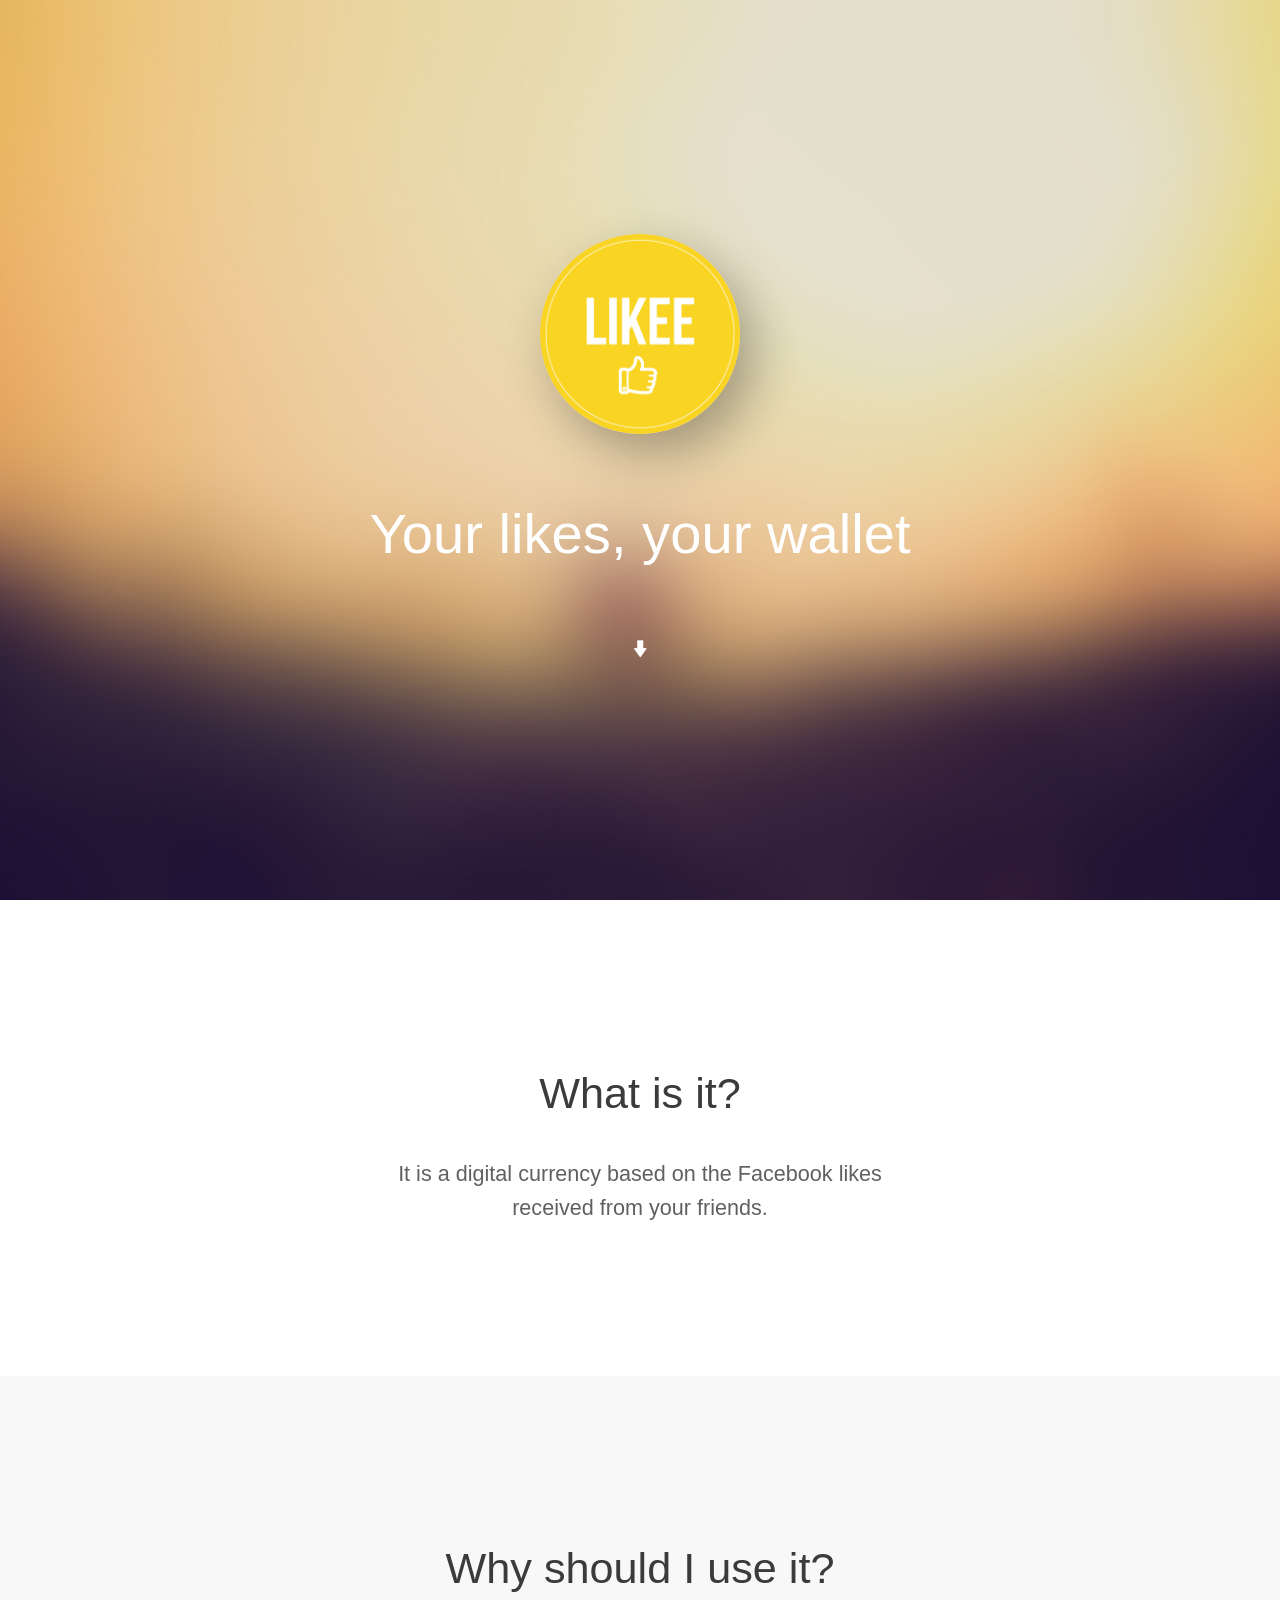
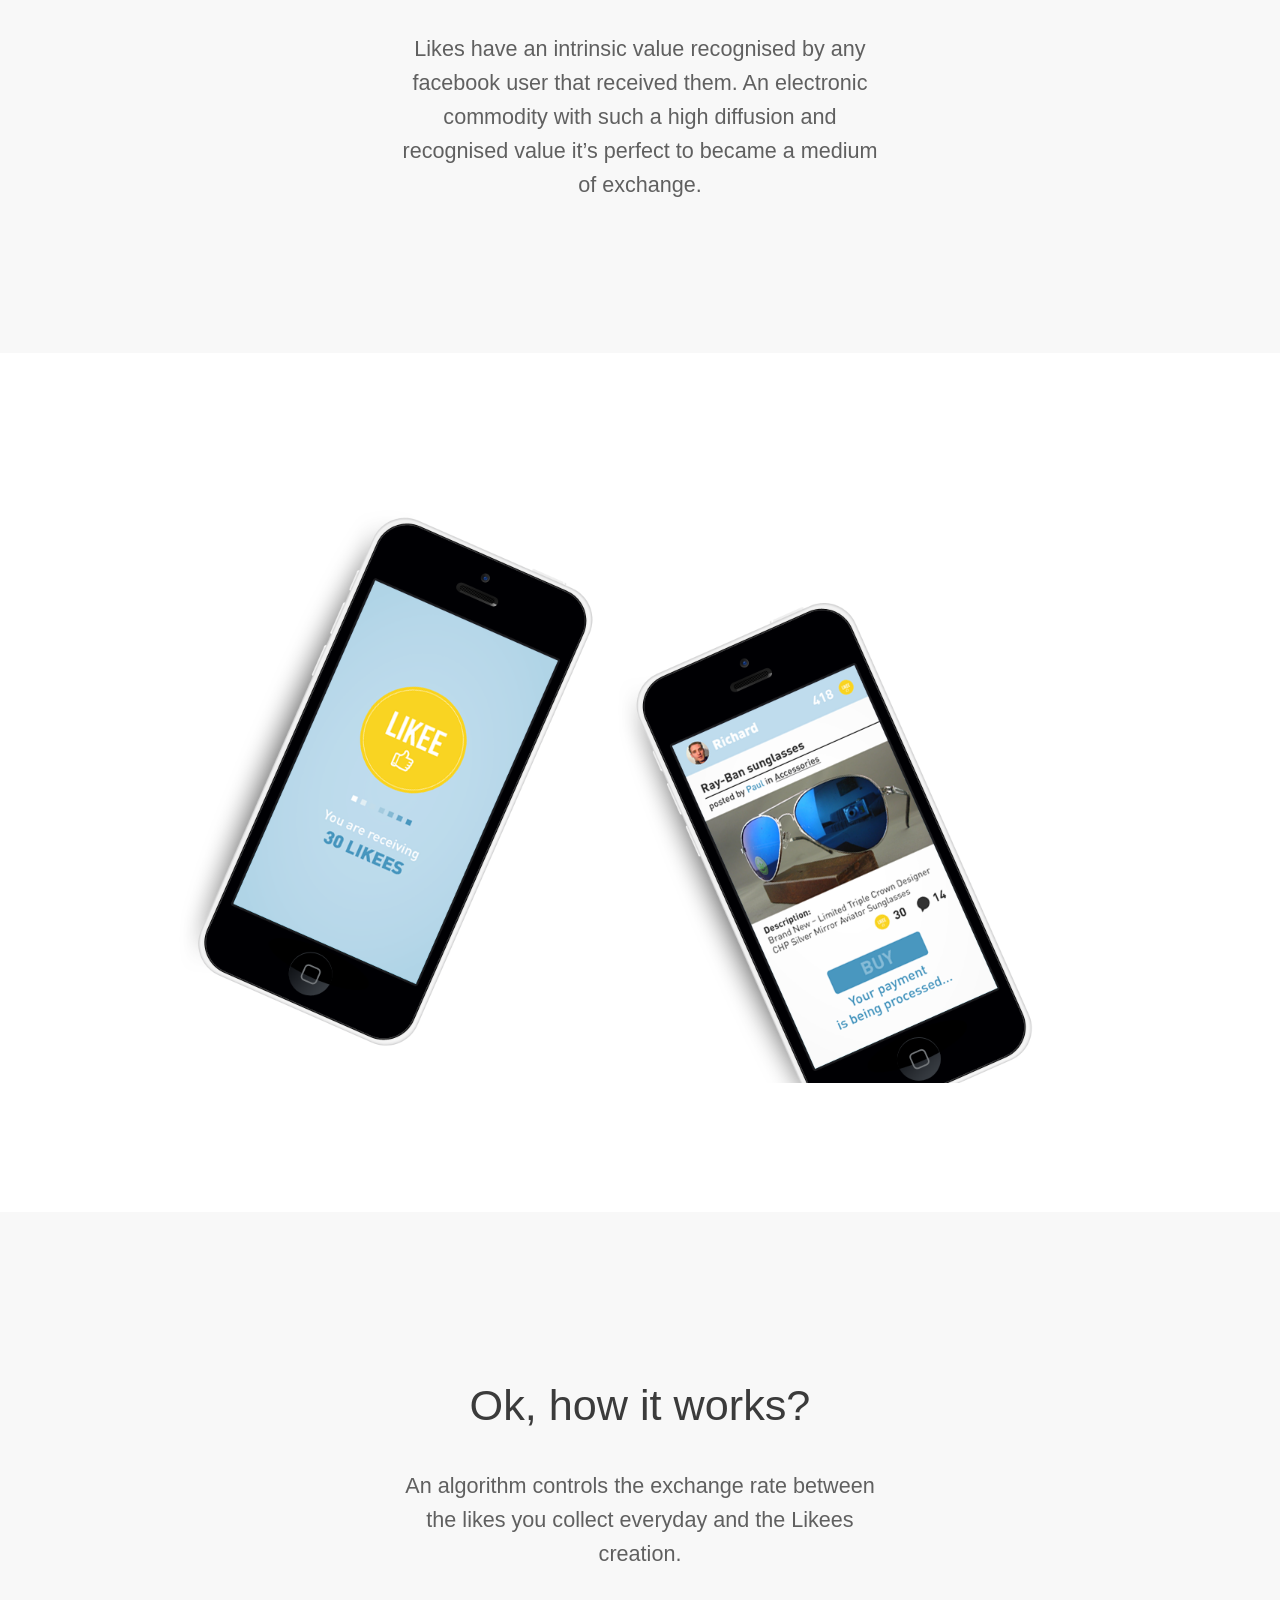
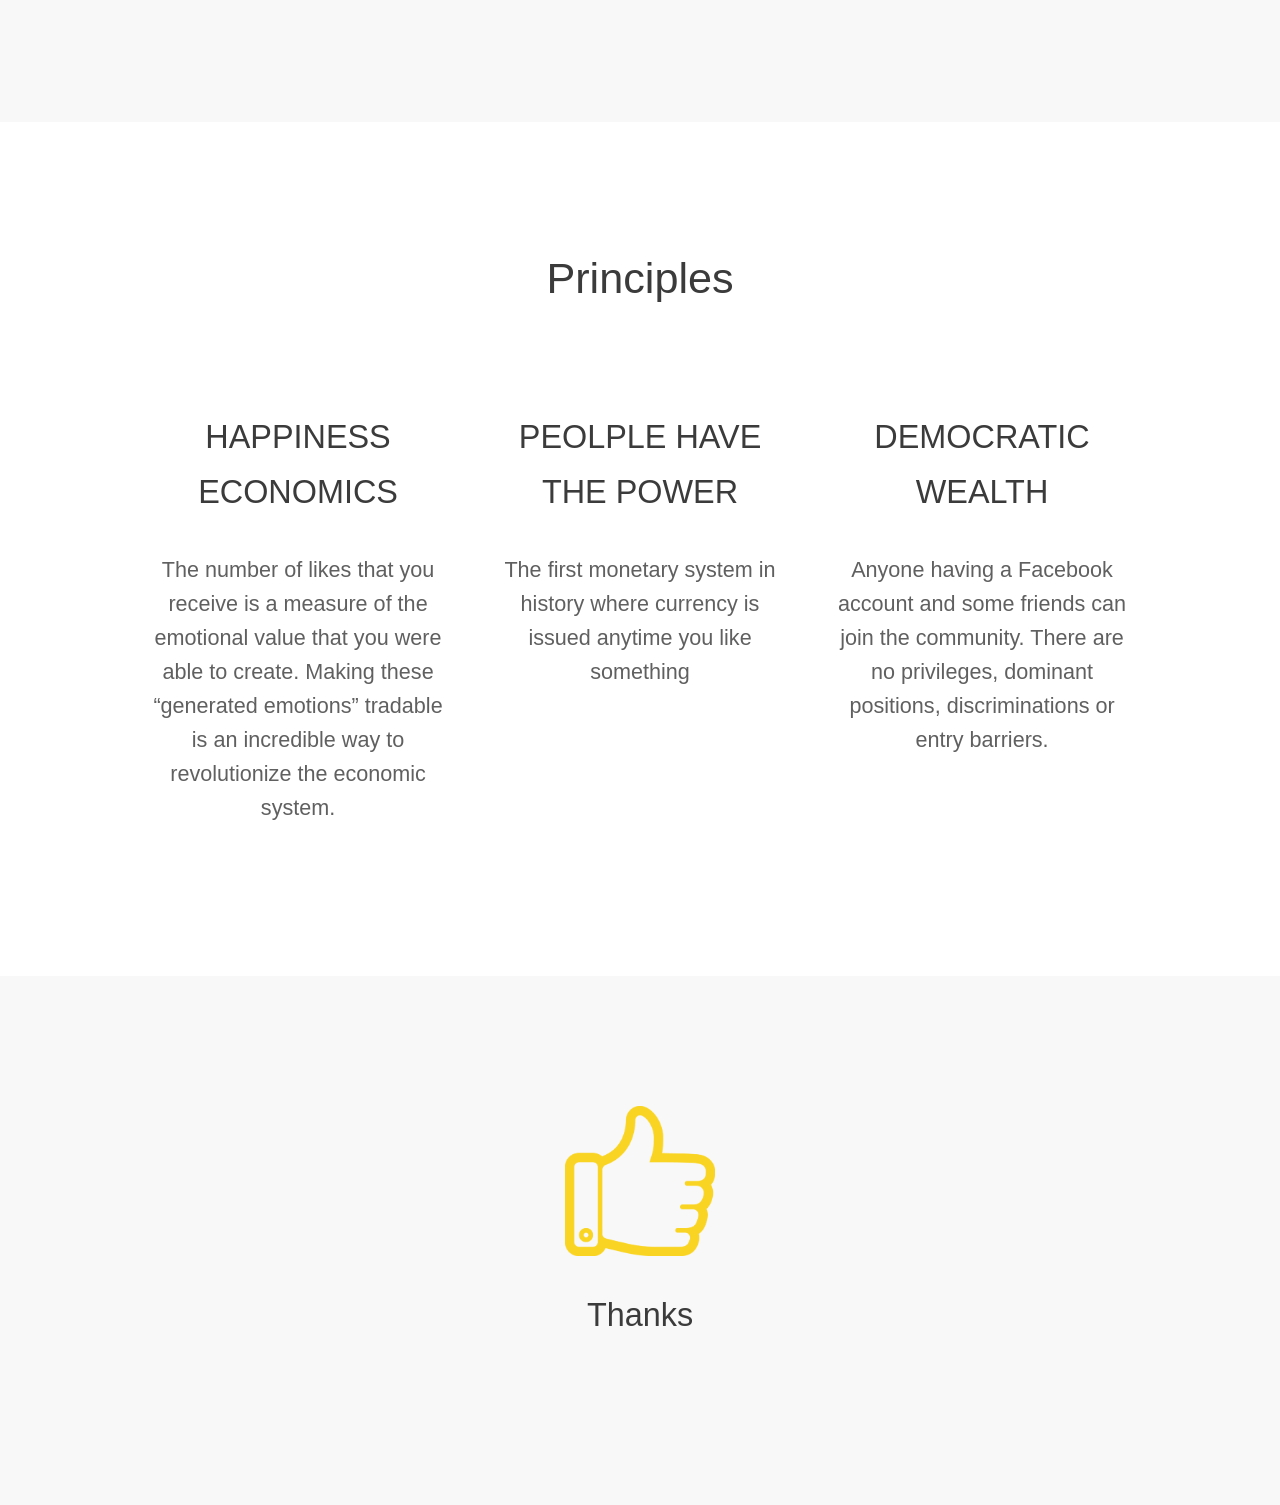
<file: index.html>
<!doctype html>
<html class="no-js" lang="en">
  <head>
    <meta charset="utf-8" />
    <meta name="viewport" content="width=device-width, initial-scale=1.0" />
    <title>This is Likee ~ Welcome</title>
    <link rel="stylesheet" href="css/foundation.min.css" />
    <link rel="stylesheet" href="css/site.css" />
    <link rel="stylesheet" href="css/animate.css">
    <script src="js/vendor/modernizr.js"></script>
  </head>
  <body>
    
   
  <section class="header">
    <div class="row">
      <div class="large-3 large-centered column wow fadeIn likee-coin-logo" >
        <img src="img/logo-likee.png">
      </div>

      <div class="large-6 large-centered column" >
        <h1>Your likes, your wallet</h1>
      </div>
      <div class="wow bounce scroll-down" data-wow-delay="1s" >
        <a href="#likee" data-scroll><i class="fi-arrow-down"></i></a>
      </div>
    </div>
  </section>

  <section id="likee" class="what">
    <div class="row">
      <div class="wow slideInLeft large-5 large-centered columns" >
        <h2>What is it?</h2>
        <p>It is a digital currency based on the Facebook likes received from your friends.</p>
      </div>
    </div>
  </section>


  <section class="why gray-bg">
    <div class="row">
      <div class="wow slideInRight large-5 large-centered columns" >
        <h2>Why should I use it?</h2>
        <p>Likes have an intrinsic value recognised by any facebook user that received them. An electronic commodity with such a high diffusion and recognised value it’s perfect to became a medium of exchange.</p>
      </div>
    </div>
  </section>

  <section class="separator">
    <p>
      <img src="img/likee_mockup.png">
    </p>
  </section>

  <section class="how gray-bg">
    <div class="row">
      <div class="wow slideInLeft large-5 large-centered columns">
        <h2>Ok, how it works?</h2>
        <p>An algorithm controls the exchange rate between the likes you collect everyday and the Likees creation.</p>
      </div>
    </div>
  </section>

  <section class="principles">
    <div class="row" data-wow-offset="15">
      <h2>Principles</h2>
      <div class="large-10 large-centered column">
        <div class="large-4 columns wow bounceIn"  >
        <h3>HAPPINESS ECONOMICS</h3>
        <p>The number of likes that you receive is a measure of the emotional value that you were able to create. Making these “generated emotions” tradable is an incredible way to revolutionize the economic system.</p>
      </div>
      <div class="large-4 columns wow bounceIn" data-wow-delay="1s" >
        <h3>PEOLPLE HAVE THE POWER</h3>
        <p>The first monetary system in history where currency is issued anytime you like something</p>
      </div>
      <div class="large-4 columns wow bounceIn" data-wow-delay="1.2s" >
        <h3>DEMOCRATIC WEALTH</h3>
        <p>Anyone having a Facebook account and some friends can join the community. There are no privileges, dominant positions, discriminations or entry barriers.</p>
      </div>
      </div>
    </div>
  </section>

<!--   <section class="team">
    <div class="row">
      <h2>The team</h2>
      <div class="large-3 columns">
        <img src="https://fbcdn-profile-a.akamaihd.net/hprofile-ak-frc3/t1/c37.0.320.320/p320x320/1469890_1459783190914961_1284848033_n.jpg">
      </div>
      <div class="large-3 columns">
        <img src="http://m.c.lnkd.licdn.com/media/p/2/005/02b/2aa/082874e.jpg">
      </div>
    </div>
  </section>
-->

  <section class="separator gray-bg">
    <div class="row">
      <p>
        <img src="img/thumbs/like_icon.png" style="width: 150px">
      </p>
      <h3>Thanks</h3>
    </div>
  </section> 


    
    <script src="js/vendor/jquery.js"></script>
    <script src="js/foundation.min.js"></script>
    <script src="js/scale.fix.js"></script>
    <script>
      $(document).foundation();
            var gaJsHost = (("https:" == document.location.protocol) ? "https://ssl." : "http://www.");
            document.write(unescape("%3Cscript src='" + gaJsHost + "google-analytics.com/ga.js' type='text/javascript'%3E%3C/script%3E"));
            try {
              var pageTracker = _gat._getTracker("UA-48159052-1");
            pageTracker._trackPageview();
            } catch(err) {}

      $(document).ready(function(){

        $(".header").css("min-height", $(window).height());

        $(".header").each(function(){

          var parentHeight = $(this).height();
          var childHeight = $(this).children().height();

          $(this).children().css('padding-top', (parentHeight - childHeight) / 2);
          $(this).children().css('padding-bottom', (parentHeight - childHeight) / 2);
        })
      });
    </script>
    <script src="js/wow.min.js"></script>
    <script type="text/javascript">
      if($(window).width() > 780){
        new WOW().init();
      }
    </script>
    <script>
    $(function() {
      $('a[href*=#]:not([href=#])').click(function() {
        if (location.pathname.replace(/^\//,'') == this.pathname.replace(/^\//,'') && location.hostname == this.hostname) {

          var target = $(this.hash);
          target = target.length ? target : $('[name=' + this.hash.slice(1) +']');
          if (target.length) {
            $('html,body').animate({
              scrollTop: target.offset().top
            }, 1000);
            return false;
          }
        }
      });
    });
  </script>
  </body>
</html>
</file>
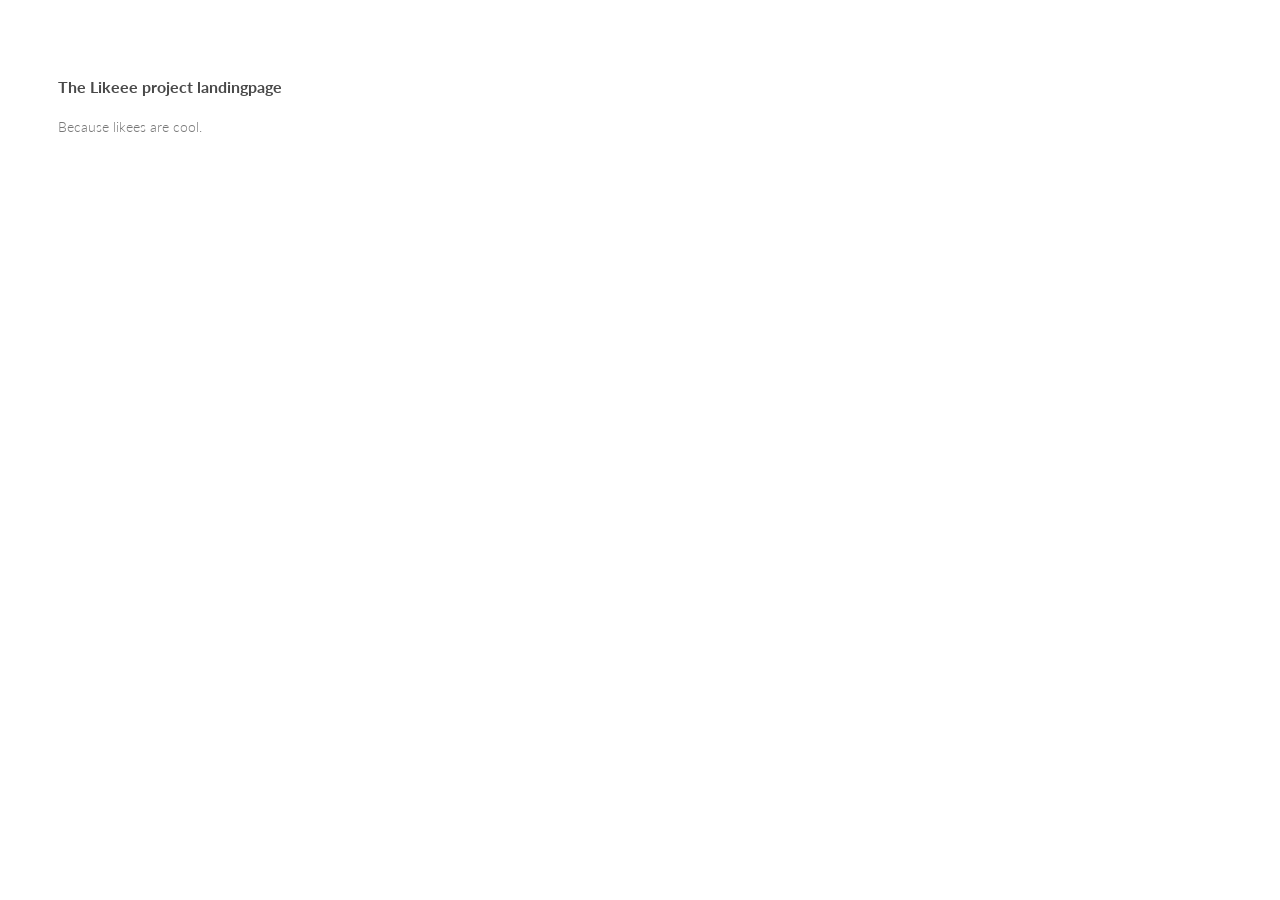
<file: ORIGINAL GITHUB FILES/index.html>
<!doctype html>
<html>
  <head>
    <meta charset="utf-8">
    <meta http-equiv="X-UA-Compatible" content="chrome=1">
    <title>Likeecoin project</title>

    <link rel="stylesheet" href="stylesheets/styles.css">
    <link rel="stylesheet" href="stylesheets/pygment_trac.css">
    <meta name="viewport" content="width=device-width, initial-scale=1, user-scalable=no">
    <!--[if lt IE 9]>
    <script src="//html5shiv.googlecode.com/svn/trunk/html5.js"></script>
    <![endif]-->
  </head>
  <body>
    
    <div>
      <p><h3>The Likeee project landingpage</h3></p>
      <p>Because likees are cool.</p>
    </div>
    
    <script src="javascripts/scale.fix.js"></script>
              <script type="text/javascript">
            var gaJsHost = (("https:" == document.location.protocol) ? "https://ssl." : "http://www.");
            document.write(unescape("%3Cscript src='" + gaJsHost + "google-analytics.com/ga.js' type='text/javascript'%3E%3C/script%3E"));
          </script>
          <script type="text/javascript">
            try {
              var pageTracker = _gat._getTracker("UA-48159052-1");
            pageTracker._trackPageview();
            } catch(err) {}
          </script>

  </body>
</html>
</file>
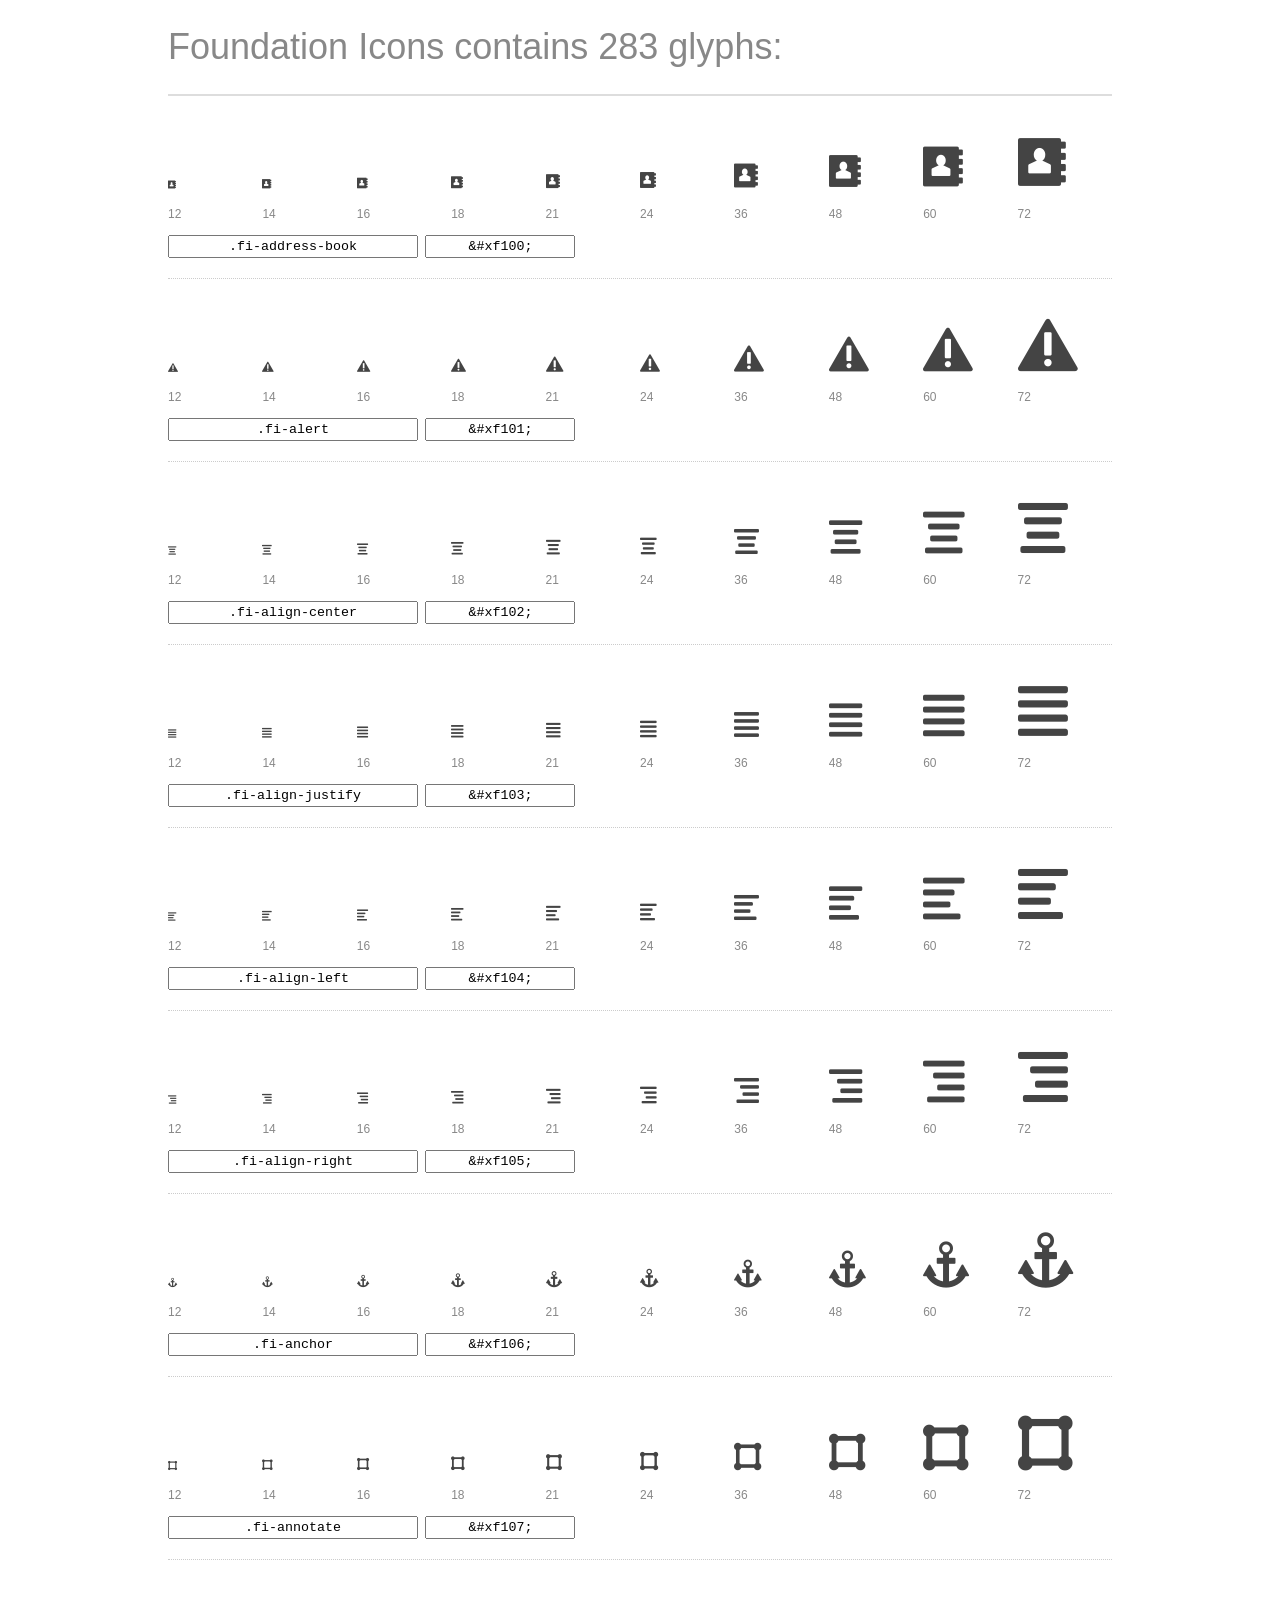
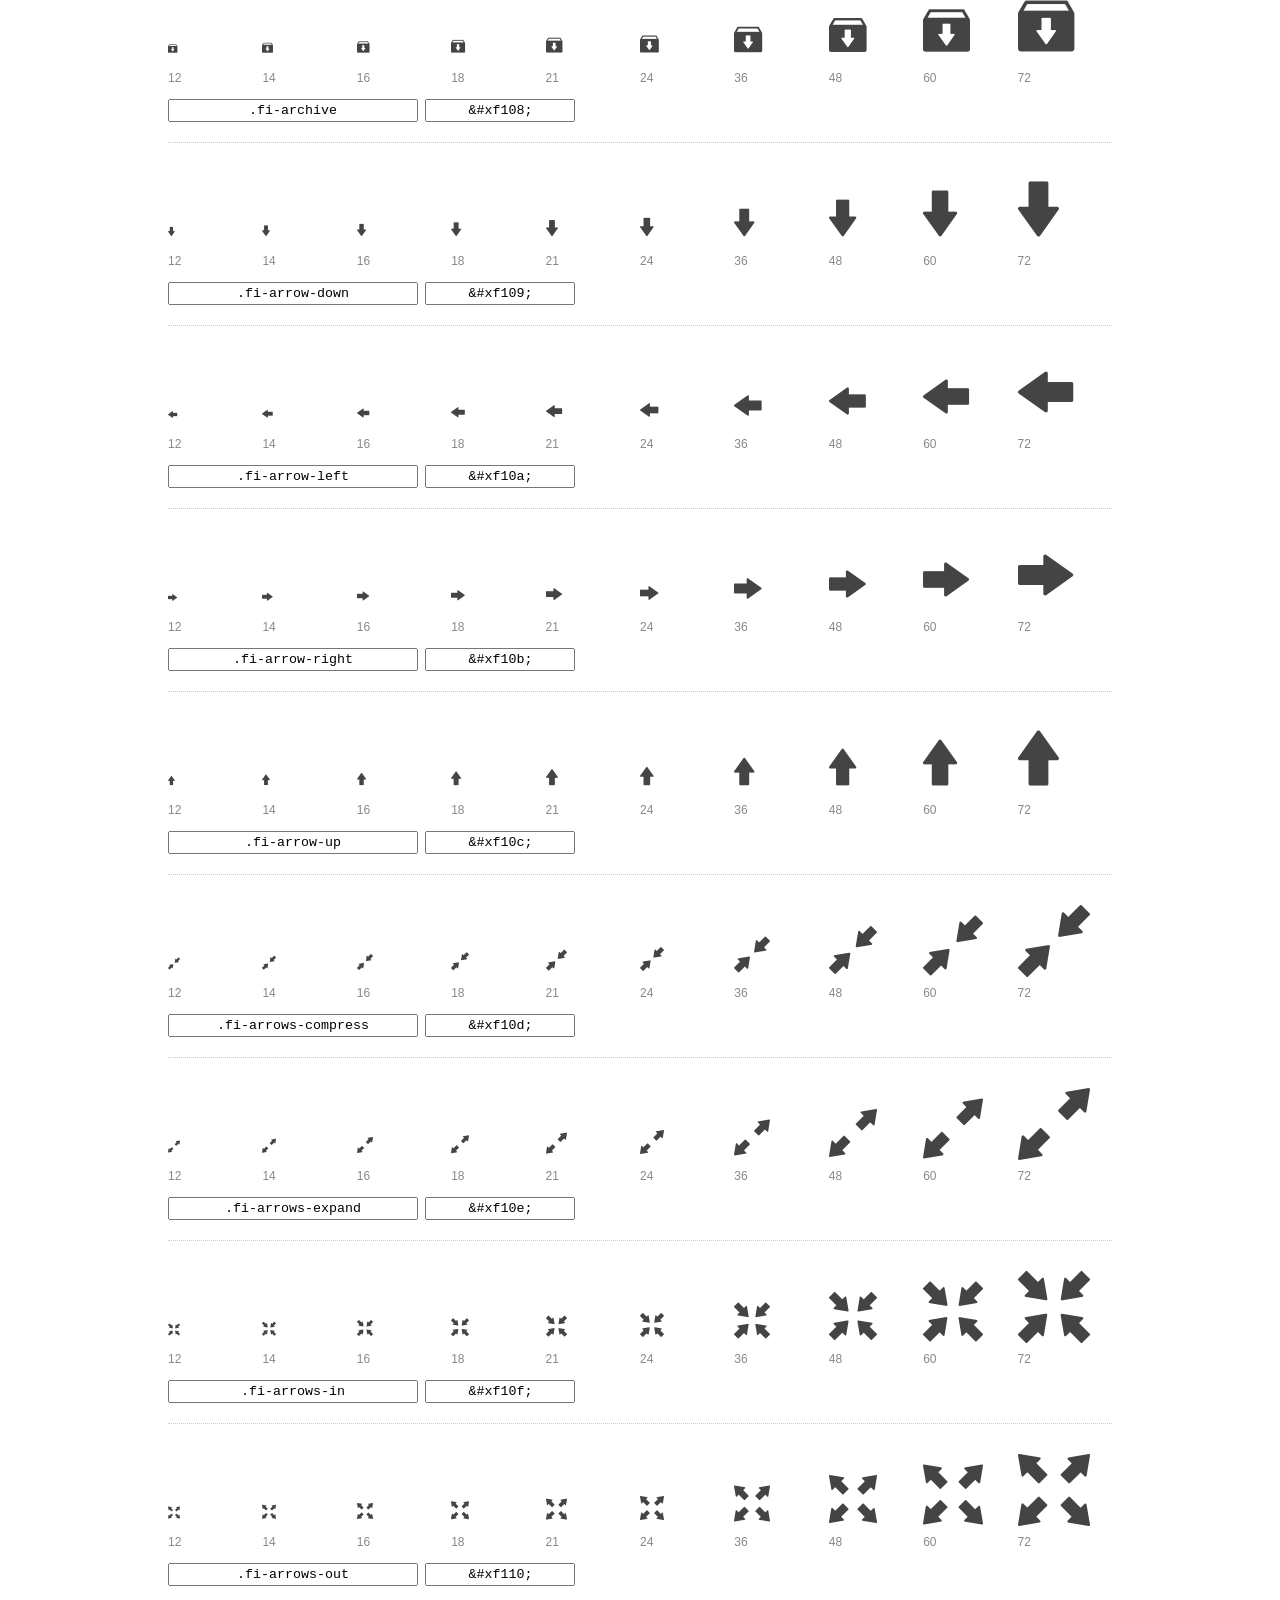
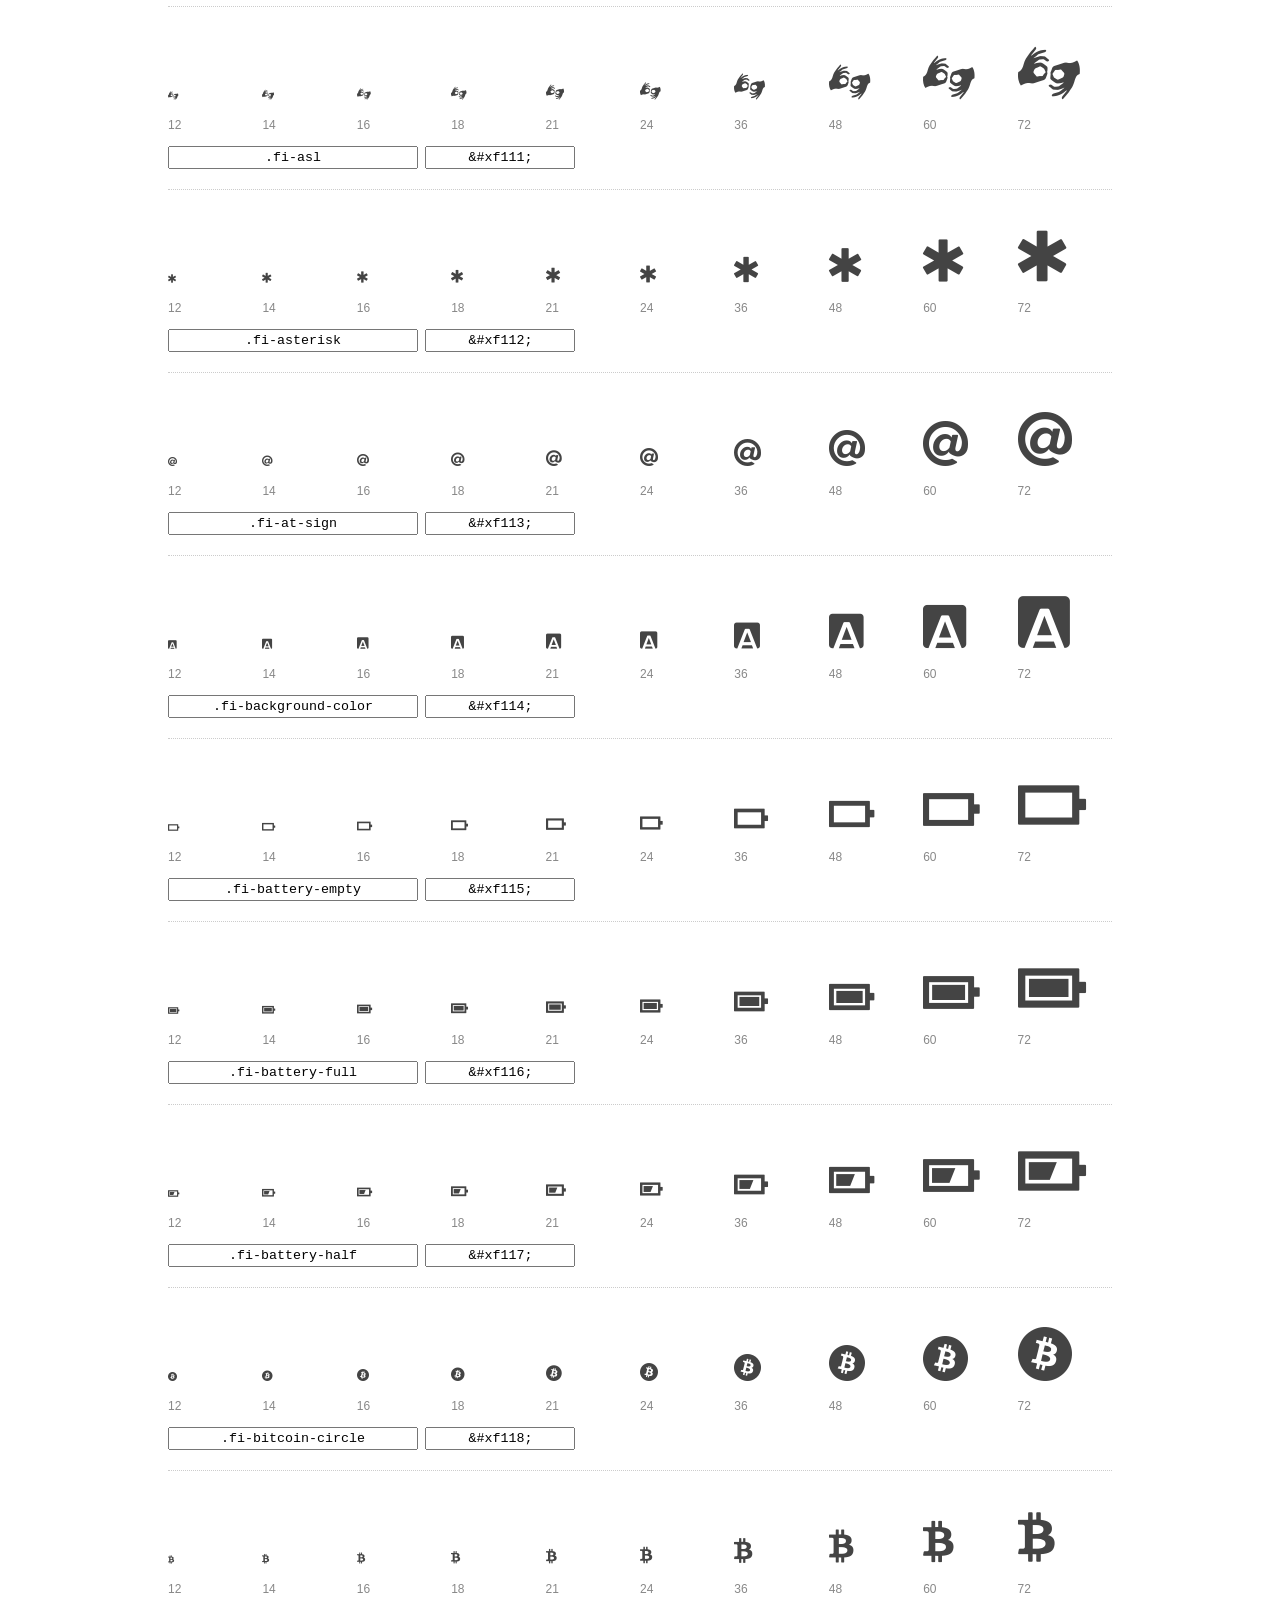
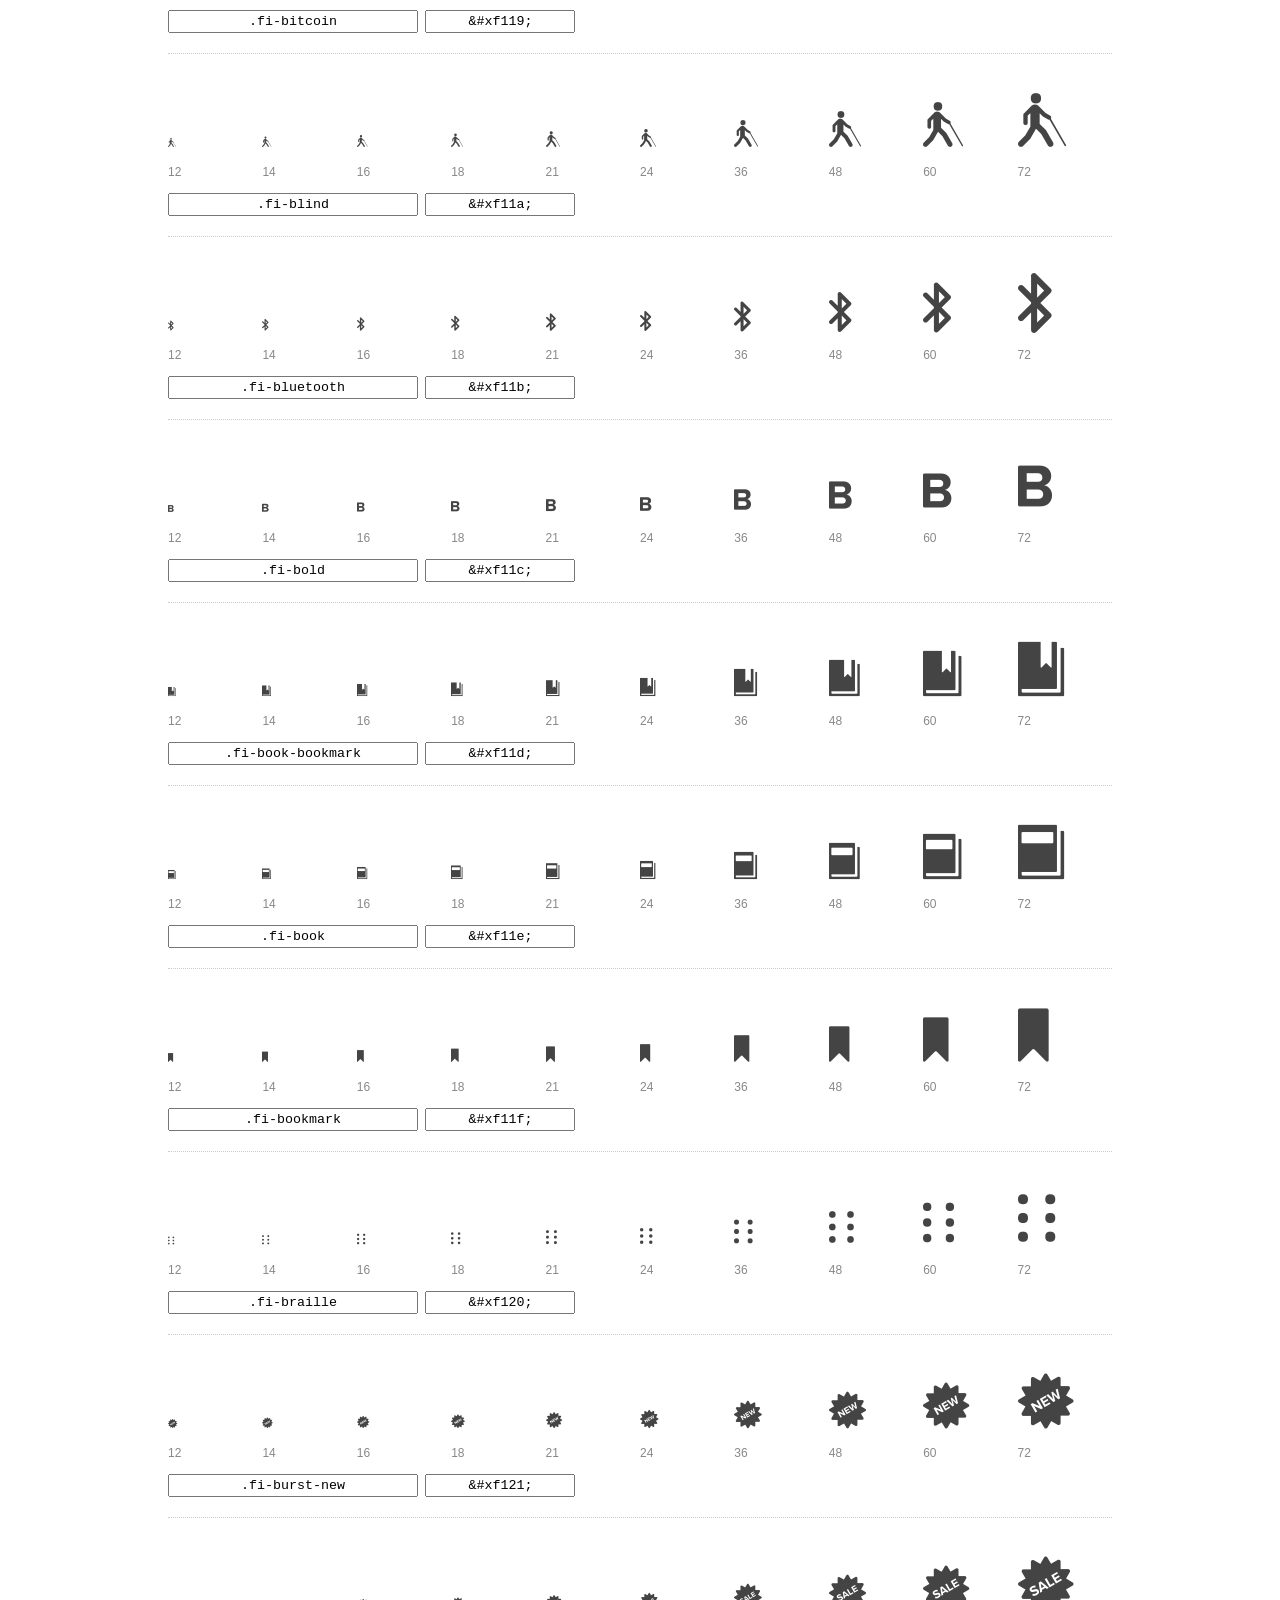
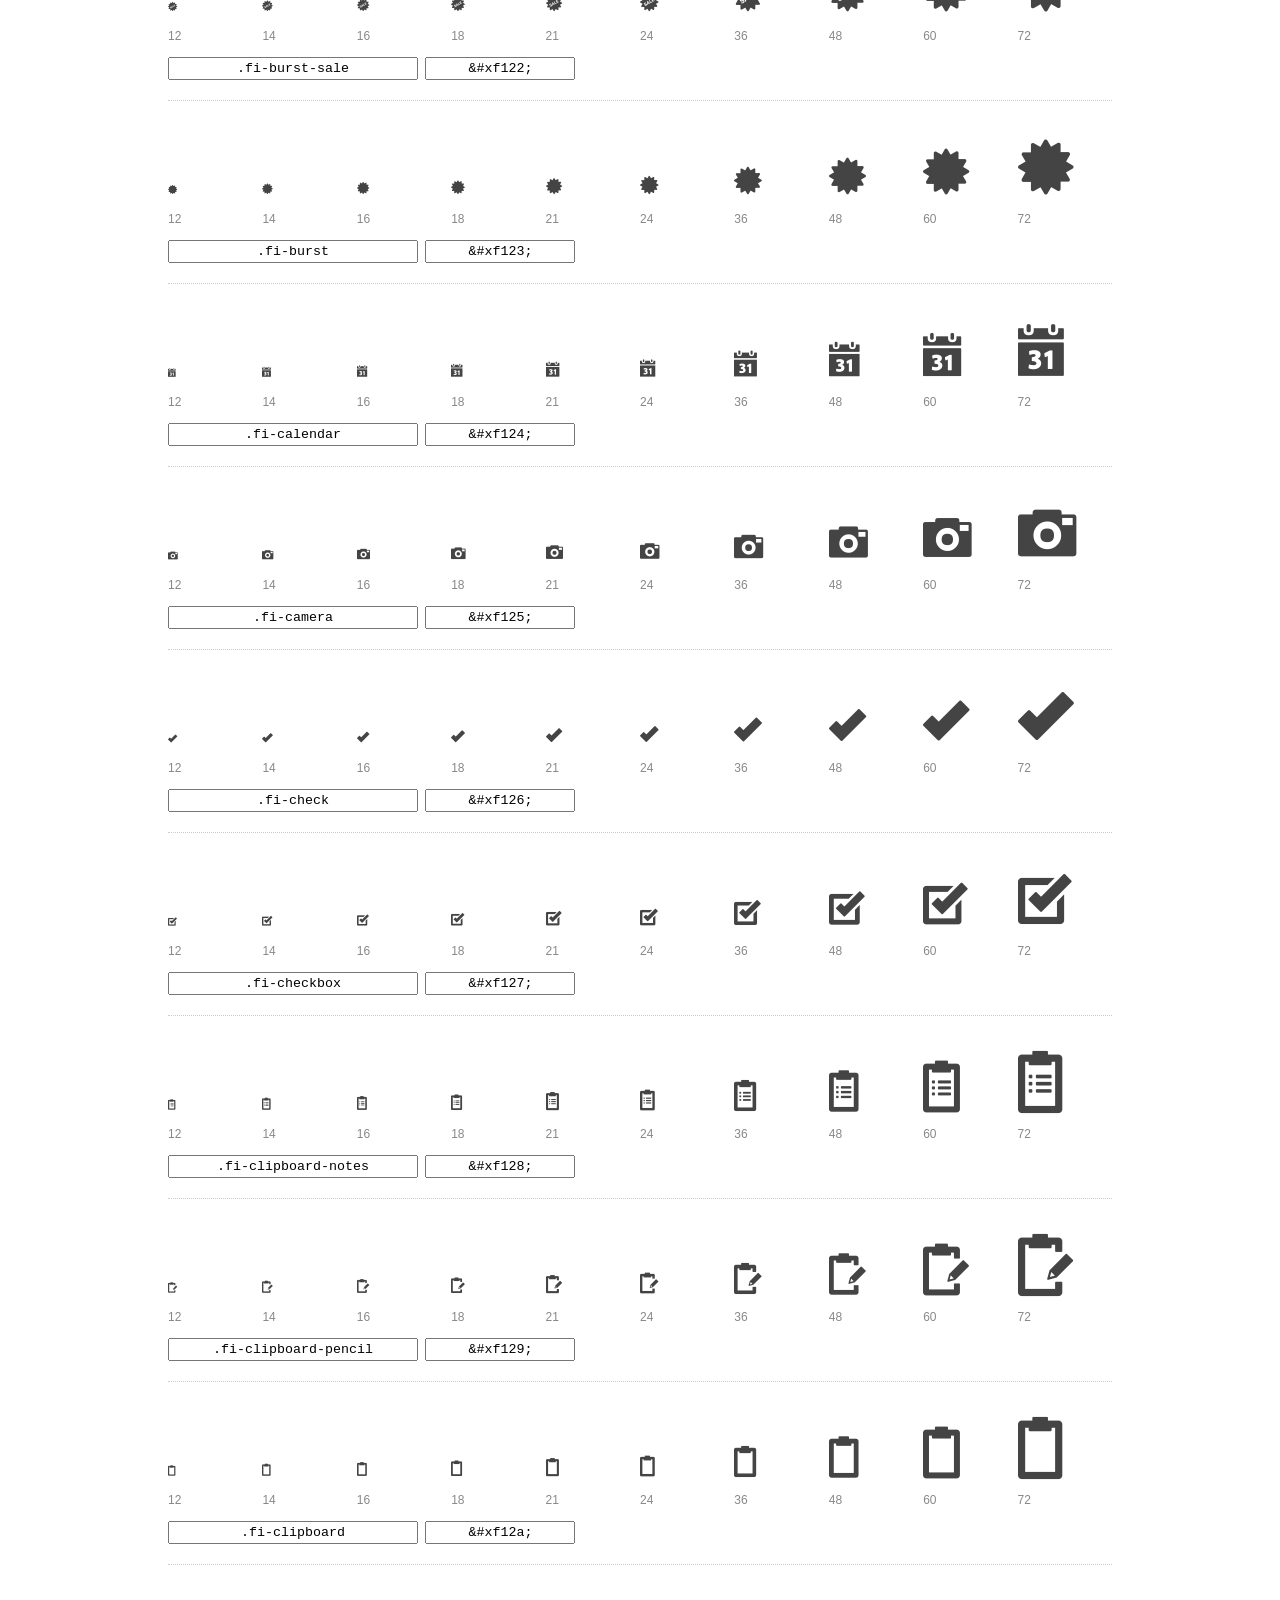
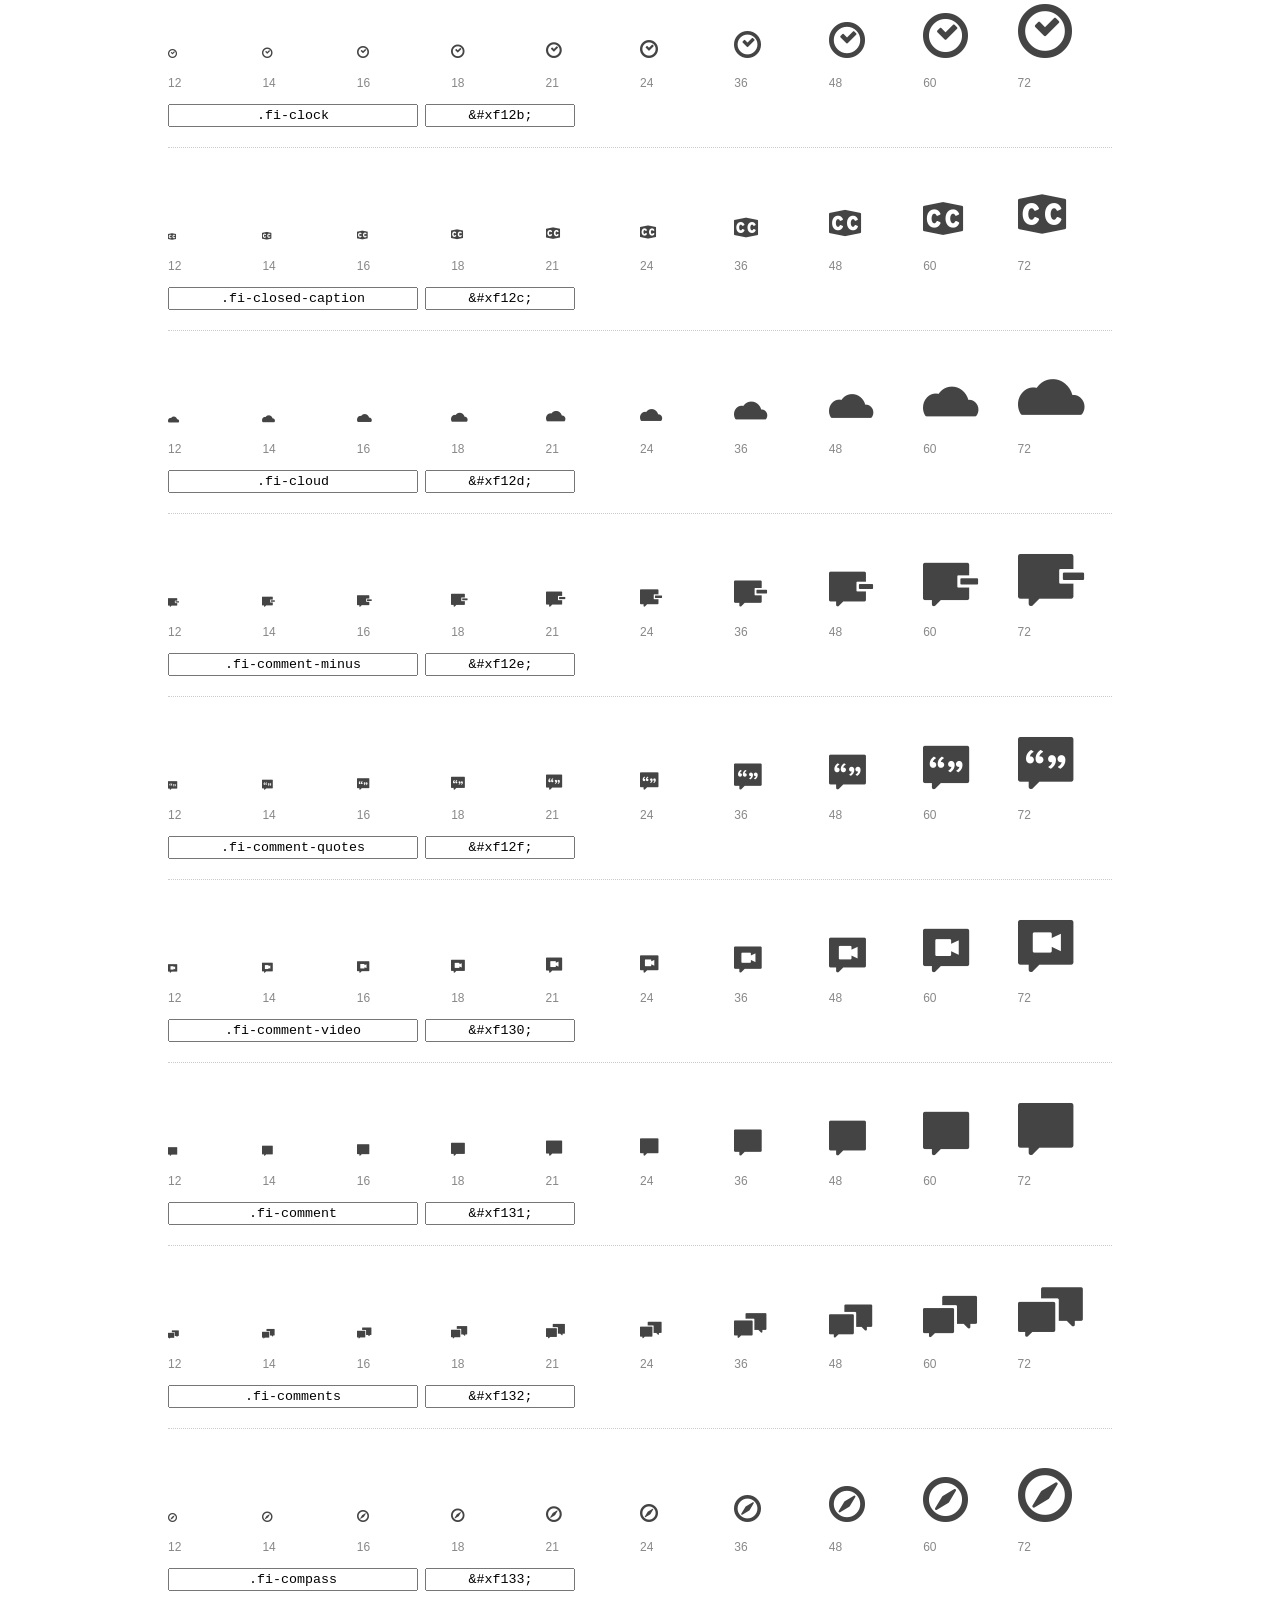
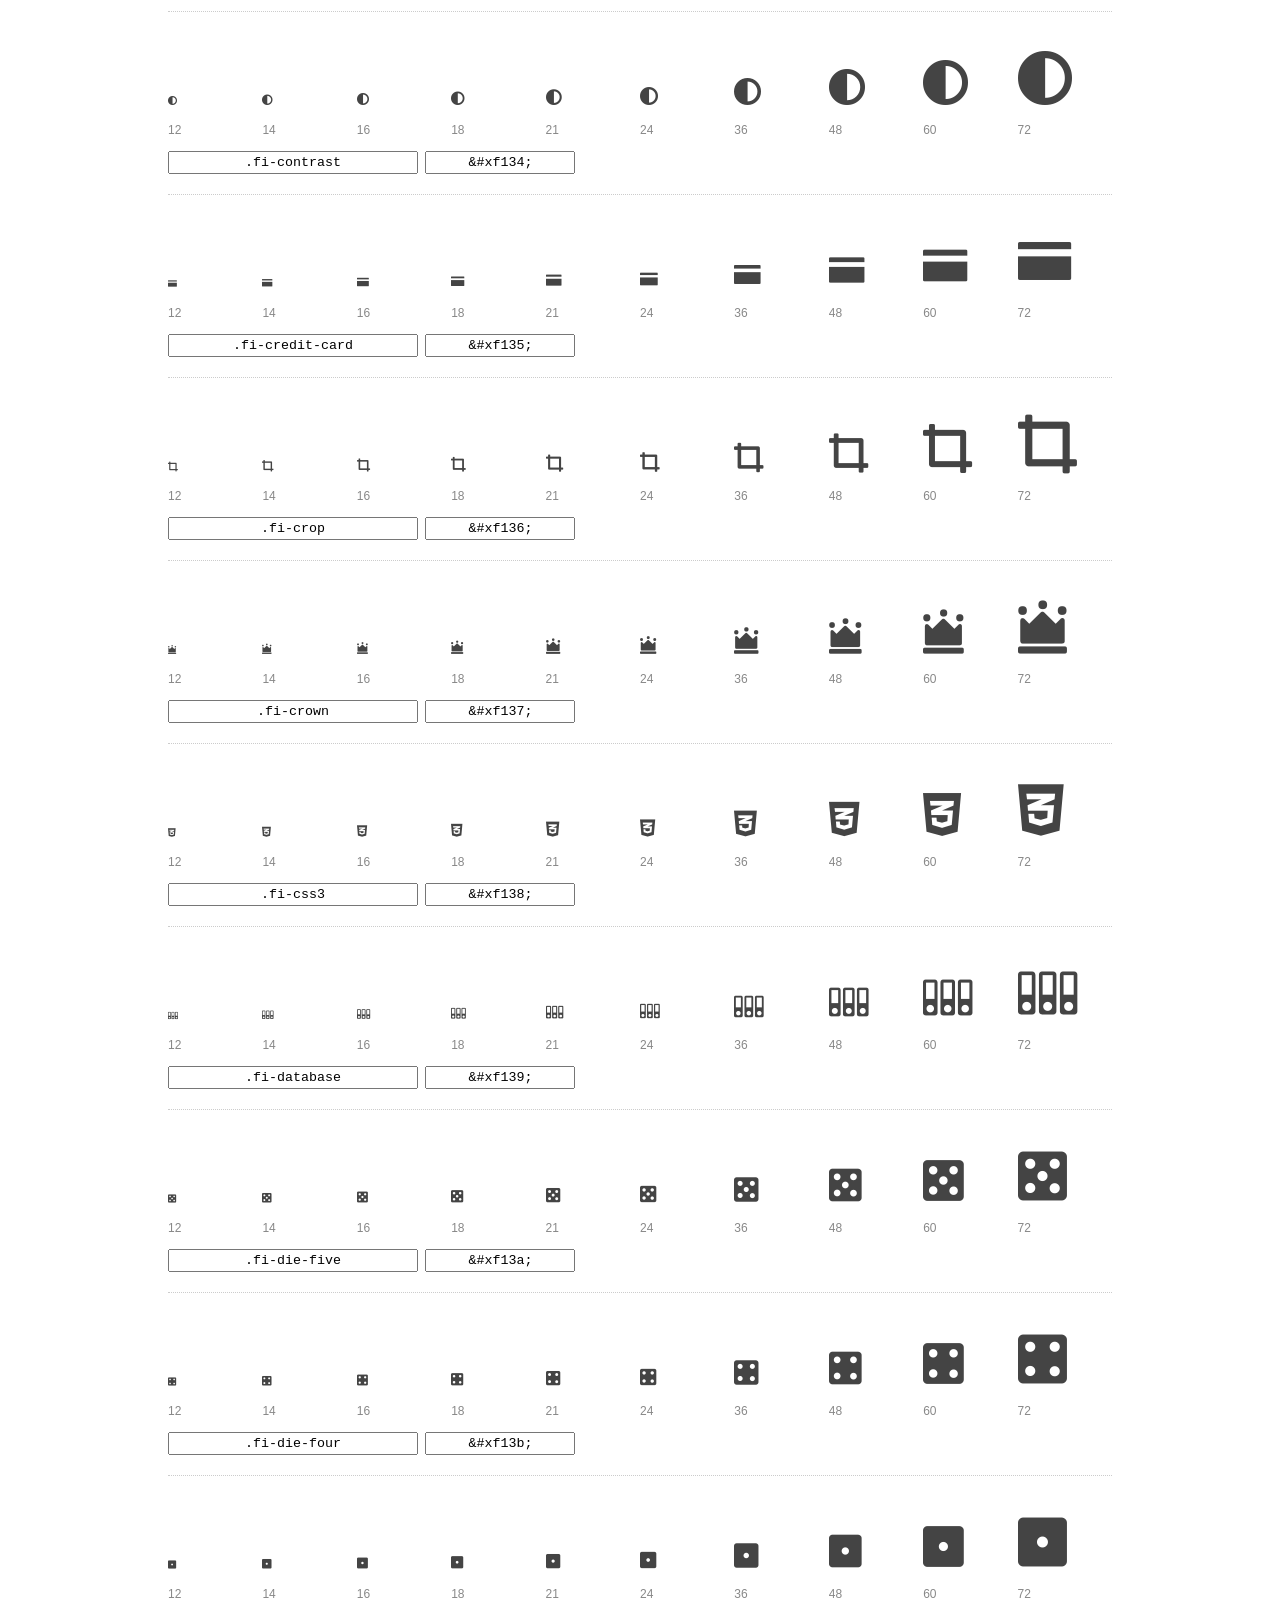
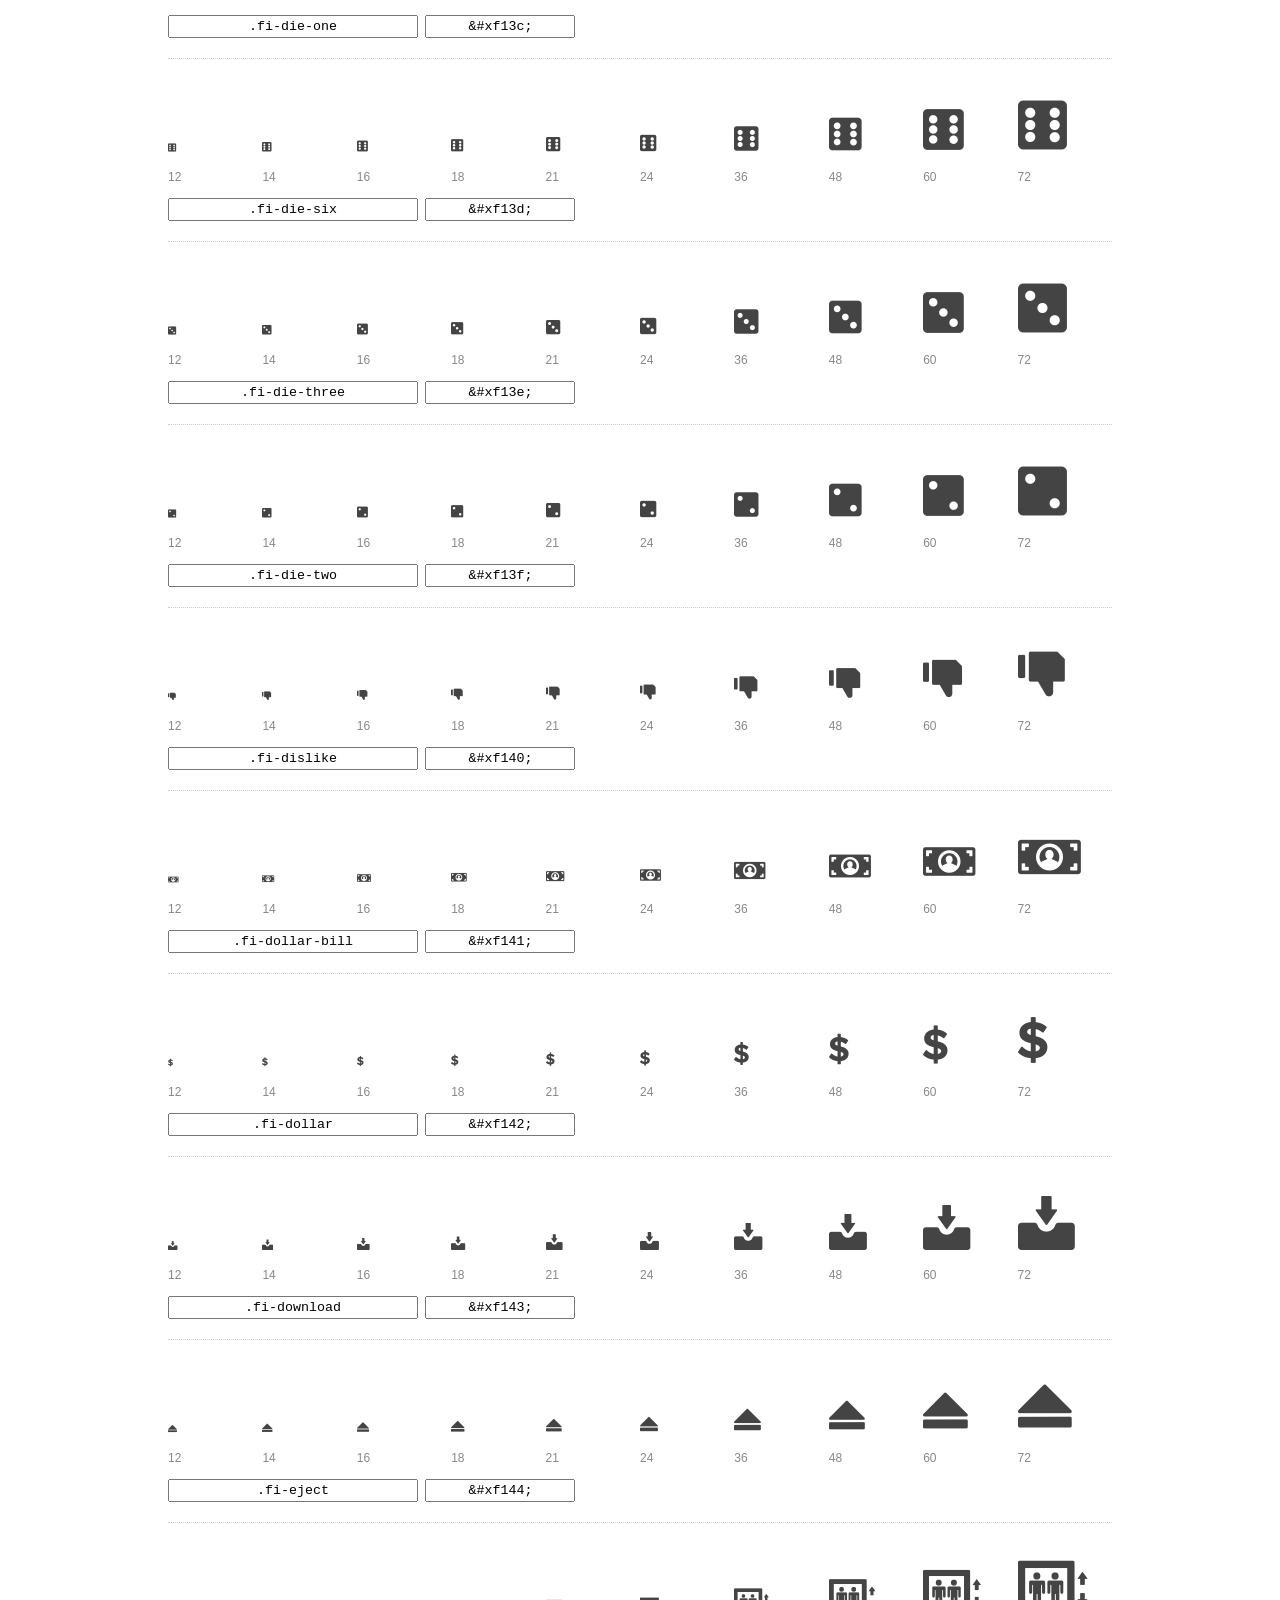
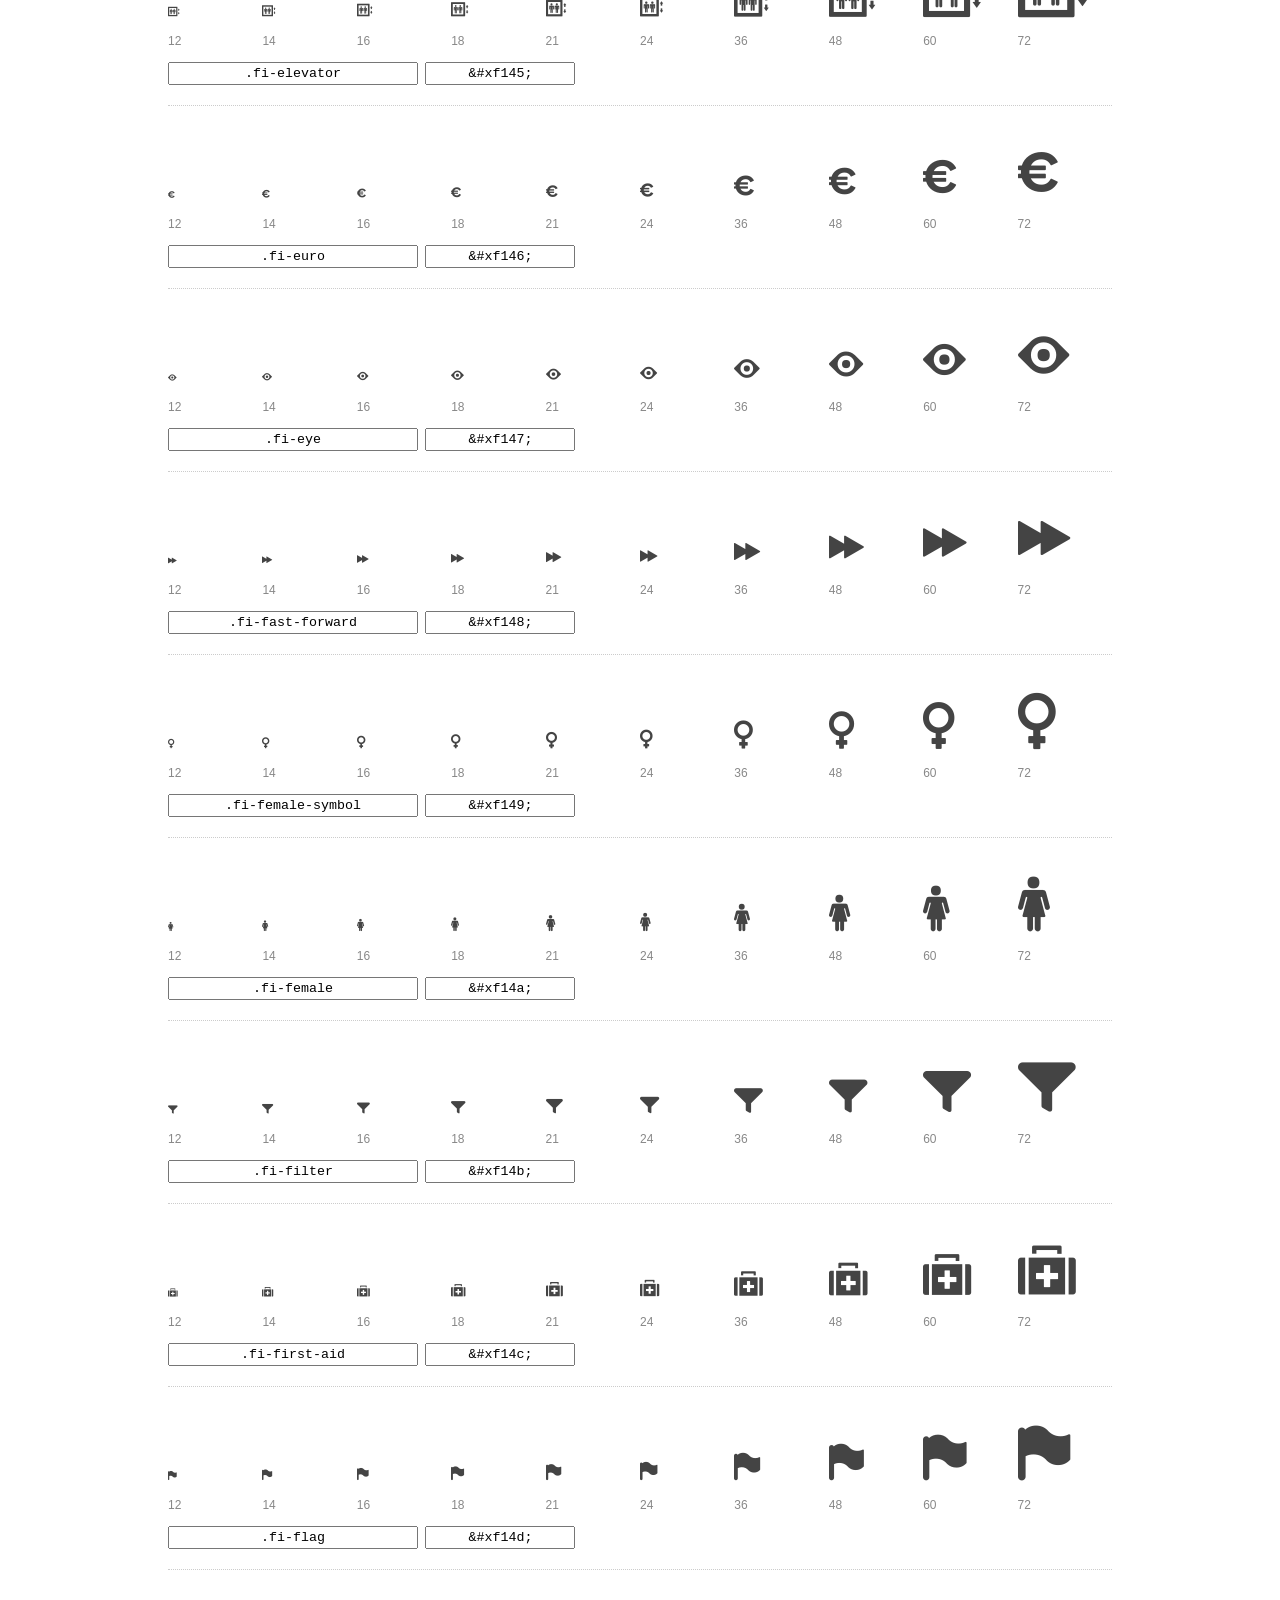
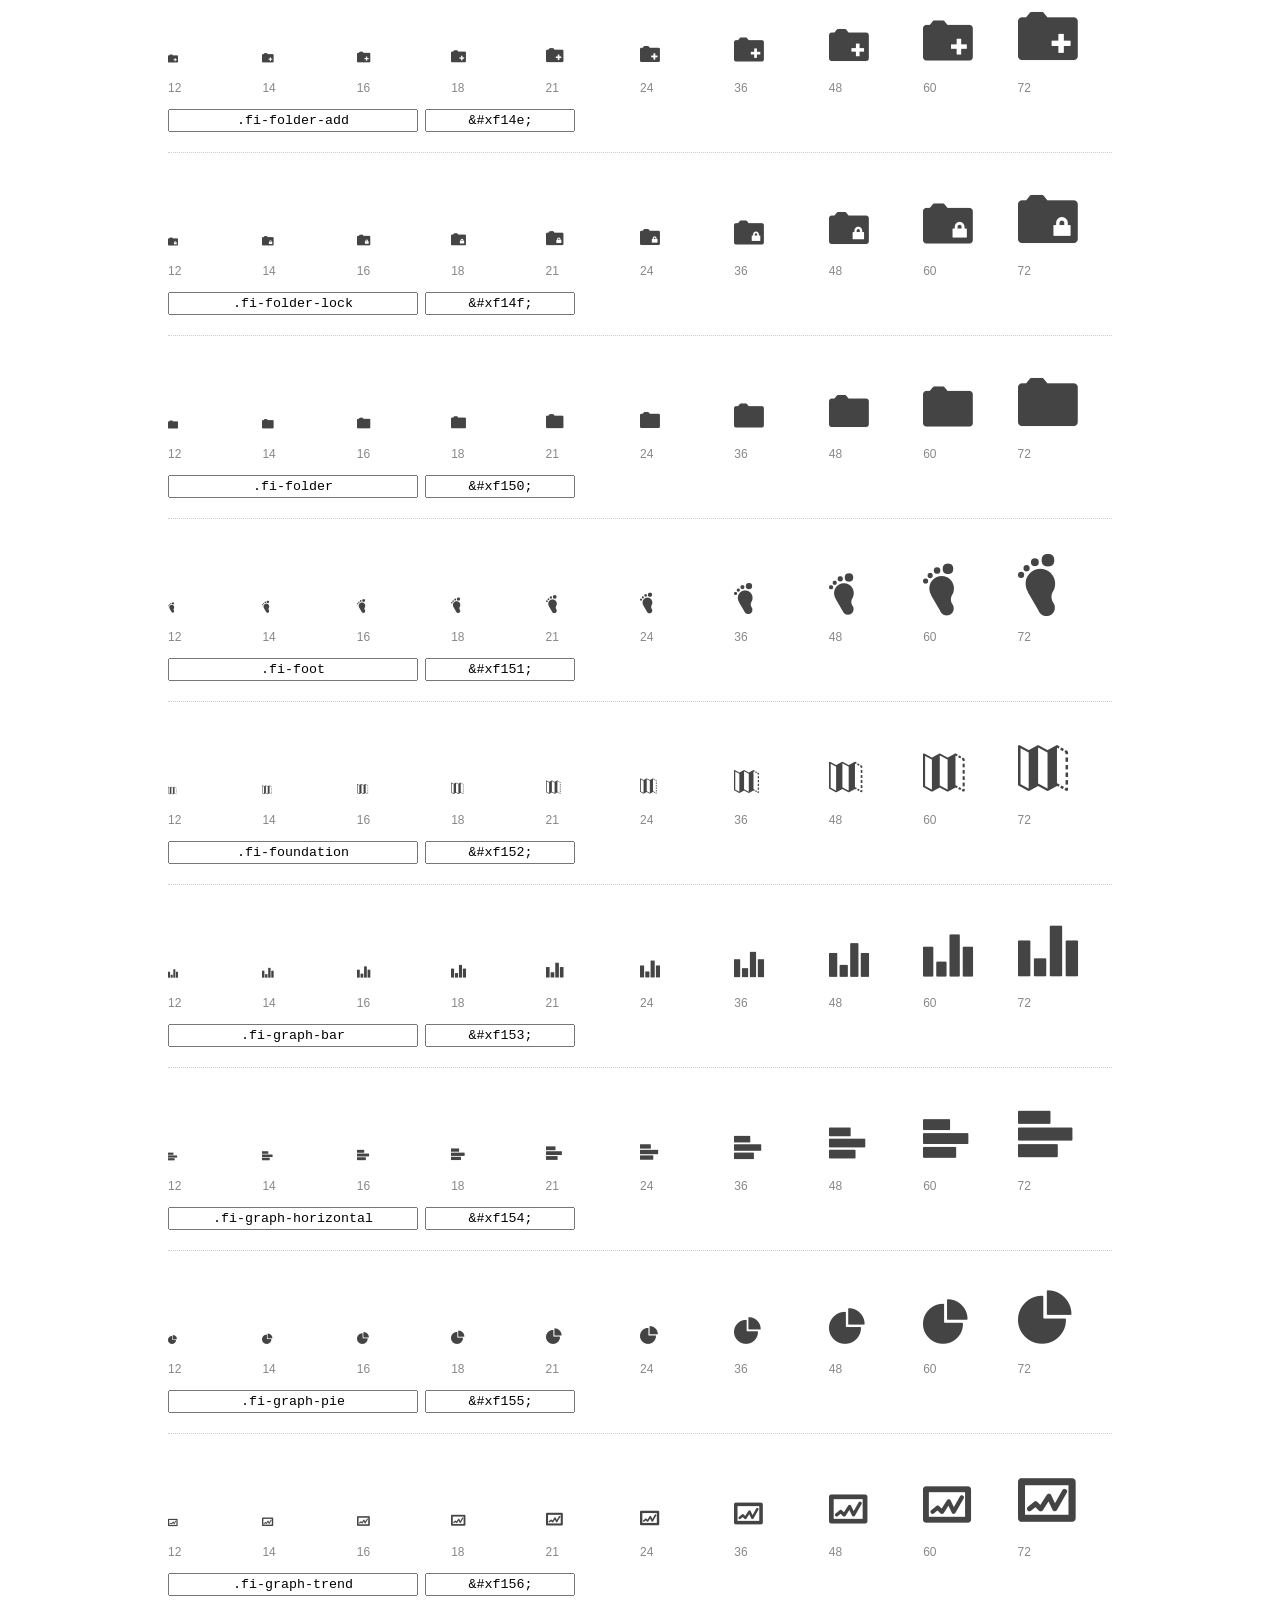
<file: css/font/preview.html>
<!DOCTYPE html>
<html>
  <head>
    <title>Foundation Icons glyphs preview</title>
    <link rel="stylesheet" href="foundation-icons.css" />

    <style>
      * {
        -moz-box-sizing: border-box;
        -webkit-box-sizing: border-box;
        box-sizing: border-box;
        margin: 0;
        padding: 0;
      }

      body {
        background: #fff;
        color: #444;
        font: 16px/1.5 "Helvetica Neue", Helvetica, Arial, sans-serif;
      }

      a, 
      a:visited {
        color: #888;
        text-decoration: underline;
      }
      a:hover, 
      a:focus { color: #000; }

      h1 {
        border-bottom: 2px solid #ddd;
        color: #888;
        font-size: 36px;
        font-weight: 300;
        margin-bottom: 20px;
        padding: 20px 0;
      }

      .container {
        margin: 0 auto;
        min-width: 880px;
        padding: 0 40px;
        width: 80%;
      }

      .glyph {
        border-bottom: 1px dotted #ccc;
        padding: 10px 0 20px;
        margin-bottom: 20px;
      }

      .preview-glyphs { vertical-align: bottom; } 

      .preview-scale { 
        color: #888;
        font-size: 12px; 
        margin-top: 5px;
      }

      .step {
        display: inline-block;
        line-height: 1;
        width: 10%;
      }

      
      .size-12 { font-size: 12px; }
      
      .size-14 { font-size: 14px; }
      
      .size-16 { font-size: 16px; }
      
      .size-18 { font-size: 18px; }
      
      .size-21 { font-size: 21px; }
      
      .size-24 { font-size: 24px; }
      
      .size-36 { font-size: 36px; }
      
      .size-48 { font-size: 48px; }
      
      .size-60 { font-size: 60px; }
      
      .size-72 { font-size: 72px; }
      

      .usage { margin-top: 10px; }

      .usage input {
        font-family: monospace;
        margin-right: 3px;
        padding: 2px 5px;
        text-align: center;
      }

      .usage .point { width: 150px; }

      .usage .class { width: 250px; }

      .footer {
        color: #888;
        font-size: 12px;
        padding: 20px 0;
      }
    </style>

    <!--[if lte IE 8]><script src="http://html5shiv.googlecode.com/svn/trunk/html5.js"></script><![endif]-->
  </head>

  <body>
    <div class="container">
      <h1>Foundation Icons contains 283 glyphs:</h1> 

      
      <div class="glyph">
        <div class="preview-glyphs">
          <i class="step fi-address-book size-12"></i><i class="step fi-address-book size-14"></i><i class="step fi-address-book size-16"></i><i class="step fi-address-book size-18"></i><i class="step fi-address-book size-21"></i><i class="step fi-address-book size-24"></i><i class="step fi-address-book size-36"></i><i class="step fi-address-book size-48"></i><i class="step fi-address-book size-60"></i><i class="step fi-address-book size-72"></i>
        </div>
        <div class="preview-scale">
          <span class="step">12</span><span class="step">14</span><span class="step">16</span><span class="step">18</span><span class="step">21</span><span class="step">24</span><span class="step">36</span><span class="step">48</span><span class="step">60</span><span class="step">72</span> 
        </div>
        <div class="usage">
          <input class="class" type="text" readonly="readonly" onClick="this.select();" value=".fi-address-book" />
          <input class="point" type="text" readonly="readonly" onClick="this.select();" value="&amp;#xf100;" />
        </div>
      </div>
      
      <div class="glyph">
        <div class="preview-glyphs">
          <i class="step fi-alert size-12"></i><i class="step fi-alert size-14"></i><i class="step fi-alert size-16"></i><i class="step fi-alert size-18"></i><i class="step fi-alert size-21"></i><i class="step fi-alert size-24"></i><i class="step fi-alert size-36"></i><i class="step fi-alert size-48"></i><i class="step fi-alert size-60"></i><i class="step fi-alert size-72"></i>
        </div>
        <div class="preview-scale">
          <span class="step">12</span><span class="step">14</span><span class="step">16</span><span class="step">18</span><span class="step">21</span><span class="step">24</span><span class="step">36</span><span class="step">48</span><span class="step">60</span><span class="step">72</span> 
        </div>
        <div class="usage">
          <input class="class" type="text" readonly="readonly" onClick="this.select();" value=".fi-alert" />
          <input class="point" type="text" readonly="readonly" onClick="this.select();" value="&amp;#xf101;" />
        </div>
      </div>
      
      <div class="glyph">
        <div class="preview-glyphs">
          <i class="step fi-align-center size-12"></i><i class="step fi-align-center size-14"></i><i class="step fi-align-center size-16"></i><i class="step fi-align-center size-18"></i><i class="step fi-align-center size-21"></i><i class="step fi-align-center size-24"></i><i class="step fi-align-center size-36"></i><i class="step fi-align-center size-48"></i><i class="step fi-align-center size-60"></i><i class="step fi-align-center size-72"></i>
        </div>
        <div class="preview-scale">
          <span class="step">12</span><span class="step">14</span><span class="step">16</span><span class="step">18</span><span class="step">21</span><span class="step">24</span><span class="step">36</span><span class="step">48</span><span class="step">60</span><span class="step">72</span> 
        </div>
        <div class="usage">
          <input class="class" type="text" readonly="readonly" onClick="this.select();" value=".fi-align-center" />
          <input class="point" type="text" readonly="readonly" onClick="this.select();" value="&amp;#xf102;" />
        </div>
      </div>
      
      <div class="glyph">
        <div class="preview-glyphs">
          <i class="step fi-align-justify size-12"></i><i class="step fi-align-justify size-14"></i><i class="step fi-align-justify size-16"></i><i class="step fi-align-justify size-18"></i><i class="step fi-align-justify size-21"></i><i class="step fi-align-justify size-24"></i><i class="step fi-align-justify size-36"></i><i class="step fi-align-justify size-48"></i><i class="step fi-align-justify size-60"></i><i class="step fi-align-justify size-72"></i>
        </div>
        <div class="preview-scale">
          <span class="step">12</span><span class="step">14</span><span class="step">16</span><span class="step">18</span><span class="step">21</span><span class="step">24</span><span class="step">36</span><span class="step">48</span><span class="step">60</span><span class="step">72</span> 
        </div>
        <div class="usage">
          <input class="class" type="text" readonly="readonly" onClick="this.select();" value=".fi-align-justify" />
          <input class="point" type="text" readonly="readonly" onClick="this.select();" value="&amp;#xf103;" />
        </div>
      </div>
      
      <div class="glyph">
        <div class="preview-glyphs">
          <i class="step fi-align-left size-12"></i><i class="step fi-align-left size-14"></i><i class="step fi-align-left size-16"></i><i class="step fi-align-left size-18"></i><i class="step fi-align-left size-21"></i><i class="step fi-align-left size-24"></i><i class="step fi-align-left size-36"></i><i class="step fi-align-left size-48"></i><i class="step fi-align-left size-60"></i><i class="step fi-align-left size-72"></i>
        </div>
        <div class="preview-scale">
          <span class="step">12</span><span class="step">14</span><span class="step">16</span><span class="step">18</span><span class="step">21</span><span class="step">24</span><span class="step">36</span><span class="step">48</span><span class="step">60</span><span class="step">72</span> 
        </div>
        <div class="usage">
          <input class="class" type="text" readonly="readonly" onClick="this.select();" value=".fi-align-left" />
          <input class="point" type="text" readonly="readonly" onClick="this.select();" value="&amp;#xf104;" />
        </div>
      </div>
      
      <div class="glyph">
        <div class="preview-glyphs">
          <i class="step fi-align-right size-12"></i><i class="step fi-align-right size-14"></i><i class="step fi-align-right size-16"></i><i class="step fi-align-right size-18"></i><i class="step fi-align-right size-21"></i><i class="step fi-align-right size-24"></i><i class="step fi-align-right size-36"></i><i class="step fi-align-right size-48"></i><i class="step fi-align-right size-60"></i><i class="step fi-align-right size-72"></i>
        </div>
        <div class="preview-scale">
          <span class="step">12</span><span class="step">14</span><span class="step">16</span><span class="step">18</span><span class="step">21</span><span class="step">24</span><span class="step">36</span><span class="step">48</span><span class="step">60</span><span class="step">72</span> 
        </div>
        <div class="usage">
          <input class="class" type="text" readonly="readonly" onClick="this.select();" value=".fi-align-right" />
          <input class="point" type="text" readonly="readonly" onClick="this.select();" value="&amp;#xf105;" />
        </div>
      </div>
      
      <div class="glyph">
        <div class="preview-glyphs">
          <i class="step fi-anchor size-12"></i><i class="step fi-anchor size-14"></i><i class="step fi-anchor size-16"></i><i class="step fi-anchor size-18"></i><i class="step fi-anchor size-21"></i><i class="step fi-anchor size-24"></i><i class="step fi-anchor size-36"></i><i class="step fi-anchor size-48"></i><i class="step fi-anchor size-60"></i><i class="step fi-anchor size-72"></i>
        </div>
        <div class="preview-scale">
          <span class="step">12</span><span class="step">14</span><span class="step">16</span><span class="step">18</span><span class="step">21</span><span class="step">24</span><span class="step">36</span><span class="step">48</span><span class="step">60</span><span class="step">72</span> 
        </div>
        <div class="usage">
          <input class="class" type="text" readonly="readonly" onClick="this.select();" value=".fi-anchor" />
          <input class="point" type="text" readonly="readonly" onClick="this.select();" value="&amp;#xf106;" />
        </div>
      </div>
      
      <div class="glyph">
        <div class="preview-glyphs">
          <i class="step fi-annotate size-12"></i><i class="step fi-annotate size-14"></i><i class="step fi-annotate size-16"></i><i class="step fi-annotate size-18"></i><i class="step fi-annotate size-21"></i><i class="step fi-annotate size-24"></i><i class="step fi-annotate size-36"></i><i class="step fi-annotate size-48"></i><i class="step fi-annotate size-60"></i><i class="step fi-annotate size-72"></i>
        </div>
        <div class="preview-scale">
          <span class="step">12</span><span class="step">14</span><span class="step">16</span><span class="step">18</span><span class="step">21</span><span class="step">24</span><span class="step">36</span><span class="step">48</span><span class="step">60</span><span class="step">72</span> 
        </div>
        <div class="usage">
          <input class="class" type="text" readonly="readonly" onClick="this.select();" value=".fi-annotate" />
          <input class="point" type="text" readonly="readonly" onClick="this.select();" value="&amp;#xf107;" />
        </div>
      </div>
      
      <div class="glyph">
        <div class="preview-glyphs">
          <i class="step fi-archive size-12"></i><i class="step fi-archive size-14"></i><i class="step fi-archive size-16"></i><i class="step fi-archive size-18"></i><i class="step fi-archive size-21"></i><i class="step fi-archive size-24"></i><i class="step fi-archive size-36"></i><i class="step fi-archive size-48"></i><i class="step fi-archive size-60"></i><i class="step fi-archive size-72"></i>
        </div>
        <div class="preview-scale">
          <span class="step">12</span><span class="step">14</span><span class="step">16</span><span class="step">18</span><span class="step">21</span><span class="step">24</span><span class="step">36</span><span class="step">48</span><span class="step">60</span><span class="step">72</span> 
        </div>
        <div class="usage">
          <input class="class" type="text" readonly="readonly" onClick="this.select();" value=".fi-archive" />
          <input class="point" type="text" readonly="readonly" onClick="this.select();" value="&amp;#xf108;" />
        </div>
      </div>
      
      <div class="glyph">
        <div class="preview-glyphs">
          <i class="step fi-arrow-down size-12"></i><i class="step fi-arrow-down size-14"></i><i class="step fi-arrow-down size-16"></i><i class="step fi-arrow-down size-18"></i><i class="step fi-arrow-down size-21"></i><i class="step fi-arrow-down size-24"></i><i class="step fi-arrow-down size-36"></i><i class="step fi-arrow-down size-48"></i><i class="step fi-arrow-down size-60"></i><i class="step fi-arrow-down size-72"></i>
        </div>
        <div class="preview-scale">
          <span class="step">12</span><span class="step">14</span><span class="step">16</span><span class="step">18</span><span class="step">21</span><span class="step">24</span><span class="step">36</span><span class="step">48</span><span class="step">60</span><span class="step">72</span> 
        </div>
        <div class="usage">
          <input class="class" type="text" readonly="readonly" onClick="this.select();" value=".fi-arrow-down" />
          <input class="point" type="text" readonly="readonly" onClick="this.select();" value="&amp;#xf109;" />
        </div>
      </div>
      
      <div class="glyph">
        <div class="preview-glyphs">
          <i class="step fi-arrow-left size-12"></i><i class="step fi-arrow-left size-14"></i><i class="step fi-arrow-left size-16"></i><i class="step fi-arrow-left size-18"></i><i class="step fi-arrow-left size-21"></i><i class="step fi-arrow-left size-24"></i><i class="step fi-arrow-left size-36"></i><i class="step fi-arrow-left size-48"></i><i class="step fi-arrow-left size-60"></i><i class="step fi-arrow-left size-72"></i>
        </div>
        <div class="preview-scale">
          <span class="step">12</span><span class="step">14</span><span class="step">16</span><span class="step">18</span><span class="step">21</span><span class="step">24</span><span class="step">36</span><span class="step">48</span><span class="step">60</span><span class="step">72</span> 
        </div>
        <div class="usage">
          <input class="class" type="text" readonly="readonly" onClick="this.select();" value=".fi-arrow-left" />
          <input class="point" type="text" readonly="readonly" onClick="this.select();" value="&amp;#xf10a;" />
        </div>
      </div>
      
      <div class="glyph">
        <div class="preview-glyphs">
          <i class="step fi-arrow-right size-12"></i><i class="step fi-arrow-right size-14"></i><i class="step fi-arrow-right size-16"></i><i class="step fi-arrow-right size-18"></i><i class="step fi-arrow-right size-21"></i><i class="step fi-arrow-right size-24"></i><i class="step fi-arrow-right size-36"></i><i class="step fi-arrow-right size-48"></i><i class="step fi-arrow-right size-60"></i><i class="step fi-arrow-right size-72"></i>
        </div>
        <div class="preview-scale">
          <span class="step">12</span><span class="step">14</span><span class="step">16</span><span class="step">18</span><span class="step">21</span><span class="step">24</span><span class="step">36</span><span class="step">48</span><span class="step">60</span><span class="step">72</span> 
        </div>
        <div class="usage">
          <input class="class" type="text" readonly="readonly" onClick="this.select();" value=".fi-arrow-right" />
          <input class="point" type="text" readonly="readonly" onClick="this.select();" value="&amp;#xf10b;" />
        </div>
      </div>
      
      <div class="glyph">
        <div class="preview-glyphs">
          <i class="step fi-arrow-up size-12"></i><i class="step fi-arrow-up size-14"></i><i class="step fi-arrow-up size-16"></i><i class="step fi-arrow-up size-18"></i><i class="step fi-arrow-up size-21"></i><i class="step fi-arrow-up size-24"></i><i class="step fi-arrow-up size-36"></i><i class="step fi-arrow-up size-48"></i><i class="step fi-arrow-up size-60"></i><i class="step fi-arrow-up size-72"></i>
        </div>
        <div class="preview-scale">
          <span class="step">12</span><span class="step">14</span><span class="step">16</span><span class="step">18</span><span class="step">21</span><span class="step">24</span><span class="step">36</span><span class="step">48</span><span class="step">60</span><span class="step">72</span> 
        </div>
        <div class="usage">
          <input class="class" type="text" readonly="readonly" onClick="this.select();" value=".fi-arrow-up" />
          <input class="point" type="text" readonly="readonly" onClick="this.select();" value="&amp;#xf10c;" />
        </div>
      </div>
      
      <div class="glyph">
        <div class="preview-glyphs">
          <i class="step fi-arrows-compress size-12"></i><i class="step fi-arrows-compress size-14"></i><i class="step fi-arrows-compress size-16"></i><i class="step fi-arrows-compress size-18"></i><i class="step fi-arrows-compress size-21"></i><i class="step fi-arrows-compress size-24"></i><i class="step fi-arrows-compress size-36"></i><i class="step fi-arrows-compress size-48"></i><i class="step fi-arrows-compress size-60"></i><i class="step fi-arrows-compress size-72"></i>
        </div>
        <div class="preview-scale">
          <span class="step">12</span><span class="step">14</span><span class="step">16</span><span class="step">18</span><span class="step">21</span><span class="step">24</span><span class="step">36</span><span class="step">48</span><span class="step">60</span><span class="step">72</span> 
        </div>
        <div class="usage">
          <input class="class" type="text" readonly="readonly" onClick="this.select();" value=".fi-arrows-compress" />
          <input class="point" type="text" readonly="readonly" onClick="this.select();" value="&amp;#xf10d;" />
        </div>
      </div>
      
      <div class="glyph">
        <div class="preview-glyphs">
          <i class="step fi-arrows-expand size-12"></i><i class="step fi-arrows-expand size-14"></i><i class="step fi-arrows-expand size-16"></i><i class="step fi-arrows-expand size-18"></i><i class="step fi-arrows-expand size-21"></i><i class="step fi-arrows-expand size-24"></i><i class="step fi-arrows-expand size-36"></i><i class="step fi-arrows-expand size-48"></i><i class="step fi-arrows-expand size-60"></i><i class="step fi-arrows-expand size-72"></i>
        </div>
        <div class="preview-scale">
          <span class="step">12</span><span class="step">14</span><span class="step">16</span><span class="step">18</span><span class="step">21</span><span class="step">24</span><span class="step">36</span><span class="step">48</span><span class="step">60</span><span class="step">72</span> 
        </div>
        <div class="usage">
          <input class="class" type="text" readonly="readonly" onClick="this.select();" value=".fi-arrows-expand" />
          <input class="point" type="text" readonly="readonly" onClick="this.select();" value="&amp;#xf10e;" />
        </div>
      </div>
      
      <div class="glyph">
        <div class="preview-glyphs">
          <i class="step fi-arrows-in size-12"></i><i class="step fi-arrows-in size-14"></i><i class="step fi-arrows-in size-16"></i><i class="step fi-arrows-in size-18"></i><i class="step fi-arrows-in size-21"></i><i class="step fi-arrows-in size-24"></i><i class="step fi-arrows-in size-36"></i><i class="step fi-arrows-in size-48"></i><i class="step fi-arrows-in size-60"></i><i class="step fi-arrows-in size-72"></i>
        </div>
        <div class="preview-scale">
          <span class="step">12</span><span class="step">14</span><span class="step">16</span><span class="step">18</span><span class="step">21</span><span class="step">24</span><span class="step">36</span><span class="step">48</span><span class="step">60</span><span class="step">72</span> 
        </div>
        <div class="usage">
          <input class="class" type="text" readonly="readonly" onClick="this.select();" value=".fi-arrows-in" />
          <input class="point" type="text" readonly="readonly" onClick="this.select();" value="&amp;#xf10f;" />
        </div>
      </div>
      
      <div class="glyph">
        <div class="preview-glyphs">
          <i class="step fi-arrows-out size-12"></i><i class="step fi-arrows-out size-14"></i><i class="step fi-arrows-out size-16"></i><i class="step fi-arrows-out size-18"></i><i class="step fi-arrows-out size-21"></i><i class="step fi-arrows-out size-24"></i><i class="step fi-arrows-out size-36"></i><i class="step fi-arrows-out size-48"></i><i class="step fi-arrows-out size-60"></i><i class="step fi-arrows-out size-72"></i>
        </div>
        <div class="preview-scale">
          <span class="step">12</span><span class="step">14</span><span class="step">16</span><span class="step">18</span><span class="step">21</span><span class="step">24</span><span class="step">36</span><span class="step">48</span><span class="step">60</span><span class="step">72</span> 
        </div>
        <div class="usage">
          <input class="class" type="text" readonly="readonly" onClick="this.select();" value=".fi-arrows-out" />
          <input class="point" type="text" readonly="readonly" onClick="this.select();" value="&amp;#xf110;" />
        </div>
      </div>
      
      <div class="glyph">
        <div class="preview-glyphs">
          <i class="step fi-asl size-12"></i><i class="step fi-asl size-14"></i><i class="step fi-asl size-16"></i><i class="step fi-asl size-18"></i><i class="step fi-asl size-21"></i><i class="step fi-asl size-24"></i><i class="step fi-asl size-36"></i><i class="step fi-asl size-48"></i><i class="step fi-asl size-60"></i><i class="step fi-asl size-72"></i>
        </div>
        <div class="preview-scale">
          <span class="step">12</span><span class="step">14</span><span class="step">16</span><span class="step">18</span><span class="step">21</span><span class="step">24</span><span class="step">36</span><span class="step">48</span><span class="step">60</span><span class="step">72</span> 
        </div>
        <div class="usage">
          <input class="class" type="text" readonly="readonly" onClick="this.select();" value=".fi-asl" />
          <input class="point" type="text" readonly="readonly" onClick="this.select();" value="&amp;#xf111;" />
        </div>
      </div>
      
      <div class="glyph">
        <div class="preview-glyphs">
          <i class="step fi-asterisk size-12"></i><i class="step fi-asterisk size-14"></i><i class="step fi-asterisk size-16"></i><i class="step fi-asterisk size-18"></i><i class="step fi-asterisk size-21"></i><i class="step fi-asterisk size-24"></i><i class="step fi-asterisk size-36"></i><i class="step fi-asterisk size-48"></i><i class="step fi-asterisk size-60"></i><i class="step fi-asterisk size-72"></i>
        </div>
        <div class="preview-scale">
          <span class="step">12</span><span class="step">14</span><span class="step">16</span><span class="step">18</span><span class="step">21</span><span class="step">24</span><span class="step">36</span><span class="step">48</span><span class="step">60</span><span class="step">72</span> 
        </div>
        <div class="usage">
          <input class="class" type="text" readonly="readonly" onClick="this.select();" value=".fi-asterisk" />
          <input class="point" type="text" readonly="readonly" onClick="this.select();" value="&amp;#xf112;" />
        </div>
      </div>
      
      <div class="glyph">
        <div class="preview-glyphs">
          <i class="step fi-at-sign size-12"></i><i class="step fi-at-sign size-14"></i><i class="step fi-at-sign size-16"></i><i class="step fi-at-sign size-18"></i><i class="step fi-at-sign size-21"></i><i class="step fi-at-sign size-24"></i><i class="step fi-at-sign size-36"></i><i class="step fi-at-sign size-48"></i><i class="step fi-at-sign size-60"></i><i class="step fi-at-sign size-72"></i>
        </div>
        <div class="preview-scale">
          <span class="step">12</span><span class="step">14</span><span class="step">16</span><span class="step">18</span><span class="step">21</span><span class="step">24</span><span class="step">36</span><span class="step">48</span><span class="step">60</span><span class="step">72</span> 
        </div>
        <div class="usage">
          <input class="class" type="text" readonly="readonly" onClick="this.select();" value=".fi-at-sign" />
          <input class="point" type="text" readonly="readonly" onClick="this.select();" value="&amp;#xf113;" />
        </div>
      </div>
      
      <div class="glyph">
        <div class="preview-glyphs">
          <i class="step fi-background-color size-12"></i><i class="step fi-background-color size-14"></i><i class="step fi-background-color size-16"></i><i class="step fi-background-color size-18"></i><i class="step fi-background-color size-21"></i><i class="step fi-background-color size-24"></i><i class="step fi-background-color size-36"></i><i class="step fi-background-color size-48"></i><i class="step fi-background-color size-60"></i><i class="step fi-background-color size-72"></i>
        </div>
        <div class="preview-scale">
          <span class="step">12</span><span class="step">14</span><span class="step">16</span><span class="step">18</span><span class="step">21</span><span class="step">24</span><span class="step">36</span><span class="step">48</span><span class="step">60</span><span class="step">72</span> 
        </div>
        <div class="usage">
          <input class="class" type="text" readonly="readonly" onClick="this.select();" value=".fi-background-color" />
          <input class="point" type="text" readonly="readonly" onClick="this.select();" value="&amp;#xf114;" />
        </div>
      </div>
      
      <div class="glyph">
        <div class="preview-glyphs">
          <i class="step fi-battery-empty size-12"></i><i class="step fi-battery-empty size-14"></i><i class="step fi-battery-empty size-16"></i><i class="step fi-battery-empty size-18"></i><i class="step fi-battery-empty size-21"></i><i class="step fi-battery-empty size-24"></i><i class="step fi-battery-empty size-36"></i><i class="step fi-battery-empty size-48"></i><i class="step fi-battery-empty size-60"></i><i class="step fi-battery-empty size-72"></i>
        </div>
        <div class="preview-scale">
          <span class="step">12</span><span class="step">14</span><span class="step">16</span><span class="step">18</span><span class="step">21</span><span class="step">24</span><span class="step">36</span><span class="step">48</span><span class="step">60</span><span class="step">72</span> 
        </div>
        <div class="usage">
          <input class="class" type="text" readonly="readonly" onClick="this.select();" value=".fi-battery-empty" />
          <input class="point" type="text" readonly="readonly" onClick="this.select();" value="&amp;#xf115;" />
        </div>
      </div>
      
      <div class="glyph">
        <div class="preview-glyphs">
          <i class="step fi-battery-full size-12"></i><i class="step fi-battery-full size-14"></i><i class="step fi-battery-full size-16"></i><i class="step fi-battery-full size-18"></i><i class="step fi-battery-full size-21"></i><i class="step fi-battery-full size-24"></i><i class="step fi-battery-full size-36"></i><i class="step fi-battery-full size-48"></i><i class="step fi-battery-full size-60"></i><i class="step fi-battery-full size-72"></i>
        </div>
        <div class="preview-scale">
          <span class="step">12</span><span class="step">14</span><span class="step">16</span><span class="step">18</span><span class="step">21</span><span class="step">24</span><span class="step">36</span><span class="step">48</span><span class="step">60</span><span class="step">72</span> 
        </div>
        <div class="usage">
          <input class="class" type="text" readonly="readonly" onClick="this.select();" value=".fi-battery-full" />
          <input class="point" type="text" readonly="readonly" onClick="this.select();" value="&amp;#xf116;" />
        </div>
      </div>
      
      <div class="glyph">
        <div class="preview-glyphs">
          <i class="step fi-battery-half size-12"></i><i class="step fi-battery-half size-14"></i><i class="step fi-battery-half size-16"></i><i class="step fi-battery-half size-18"></i><i class="step fi-battery-half size-21"></i><i class="step fi-battery-half size-24"></i><i class="step fi-battery-half size-36"></i><i class="step fi-battery-half size-48"></i><i class="step fi-battery-half size-60"></i><i class="step fi-battery-half size-72"></i>
        </div>
        <div class="preview-scale">
          <span class="step">12</span><span class="step">14</span><span class="step">16</span><span class="step">18</span><span class="step">21</span><span class="step">24</span><span class="step">36</span><span class="step">48</span><span class="step">60</span><span class="step">72</span> 
        </div>
        <div class="usage">
          <input class="class" type="text" readonly="readonly" onClick="this.select();" value=".fi-battery-half" />
          <input class="point" type="text" readonly="readonly" onClick="this.select();" value="&amp;#xf117;" />
        </div>
      </div>
      
      <div class="glyph">
        <div class="preview-glyphs">
          <i class="step fi-bitcoin-circle size-12"></i><i class="step fi-bitcoin-circle size-14"></i><i class="step fi-bitcoin-circle size-16"></i><i class="step fi-bitcoin-circle size-18"></i><i class="step fi-bitcoin-circle size-21"></i><i class="step fi-bitcoin-circle size-24"></i><i class="step fi-bitcoin-circle size-36"></i><i class="step fi-bitcoin-circle size-48"></i><i class="step fi-bitcoin-circle size-60"></i><i class="step fi-bitcoin-circle size-72"></i>
        </div>
        <div class="preview-scale">
          <span class="step">12</span><span class="step">14</span><span class="step">16</span><span class="step">18</span><span class="step">21</span><span class="step">24</span><span class="step">36</span><span class="step">48</span><span class="step">60</span><span class="step">72</span> 
        </div>
        <div class="usage">
          <input class="class" type="text" readonly="readonly" onClick="this.select();" value=".fi-bitcoin-circle" />
          <input class="point" type="text" readonly="readonly" onClick="this.select();" value="&amp;#xf118;" />
        </div>
      </div>
      
      <div class="glyph">
        <div class="preview-glyphs">
          <i class="step fi-bitcoin size-12"></i><i class="step fi-bitcoin size-14"></i><i class="step fi-bitcoin size-16"></i><i class="step fi-bitcoin size-18"></i><i class="step fi-bitcoin size-21"></i><i class="step fi-bitcoin size-24"></i><i class="step fi-bitcoin size-36"></i><i class="step fi-bitcoin size-48"></i><i class="step fi-bitcoin size-60"></i><i class="step fi-bitcoin size-72"></i>
        </div>
        <div class="preview-scale">
          <span class="step">12</span><span class="step">14</span><span class="step">16</span><span class="step">18</span><span class="step">21</span><span class="step">24</span><span class="step">36</span><span class="step">48</span><span class="step">60</span><span class="step">72</span> 
        </div>
        <div class="usage">
          <input class="class" type="text" readonly="readonly" onClick="this.select();" value=".fi-bitcoin" />
          <input class="point" type="text" readonly="readonly" onClick="this.select();" value="&amp;#xf119;" />
        </div>
      </div>
      
      <div class="glyph">
        <div class="preview-glyphs">
          <i class="step fi-blind size-12"></i><i class="step fi-blind size-14"></i><i class="step fi-blind size-16"></i><i class="step fi-blind size-18"></i><i class="step fi-blind size-21"></i><i class="step fi-blind size-24"></i><i class="step fi-blind size-36"></i><i class="step fi-blind size-48"></i><i class="step fi-blind size-60"></i><i class="step fi-blind size-72"></i>
        </div>
        <div class="preview-scale">
          <span class="step">12</span><span class="step">14</span><span class="step">16</span><span class="step">18</span><span class="step">21</span><span class="step">24</span><span class="step">36</span><span class="step">48</span><span class="step">60</span><span class="step">72</span> 
        </div>
        <div class="usage">
          <input class="class" type="text" readonly="readonly" onClick="this.select();" value=".fi-blind" />
          <input class="point" type="text" readonly="readonly" onClick="this.select();" value="&amp;#xf11a;" />
        </div>
      </div>
      
      <div class="glyph">
        <div class="preview-glyphs">
          <i class="step fi-bluetooth size-12"></i><i class="step fi-bluetooth size-14"></i><i class="step fi-bluetooth size-16"></i><i class="step fi-bluetooth size-18"></i><i class="step fi-bluetooth size-21"></i><i class="step fi-bluetooth size-24"></i><i class="step fi-bluetooth size-36"></i><i class="step fi-bluetooth size-48"></i><i class="step fi-bluetooth size-60"></i><i class="step fi-bluetooth size-72"></i>
        </div>
        <div class="preview-scale">
          <span class="step">12</span><span class="step">14</span><span class="step">16</span><span class="step">18</span><span class="step">21</span><span class="step">24</span><span class="step">36</span><span class="step">48</span><span class="step">60</span><span class="step">72</span> 
        </div>
        <div class="usage">
          <input class="class" type="text" readonly="readonly" onClick="this.select();" value=".fi-bluetooth" />
          <input class="point" type="text" readonly="readonly" onClick="this.select();" value="&amp;#xf11b;" />
        </div>
      </div>
      
      <div class="glyph">
        <div class="preview-glyphs">
          <i class="step fi-bold size-12"></i><i class="step fi-bold size-14"></i><i class="step fi-bold size-16"></i><i class="step fi-bold size-18"></i><i class="step fi-bold size-21"></i><i class="step fi-bold size-24"></i><i class="step fi-bold size-36"></i><i class="step fi-bold size-48"></i><i class="step fi-bold size-60"></i><i class="step fi-bold size-72"></i>
        </div>
        <div class="preview-scale">
          <span class="step">12</span><span class="step">14</span><span class="step">16</span><span class="step">18</span><span class="step">21</span><span class="step">24</span><span class="step">36</span><span class="step">48</span><span class="step">60</span><span class="step">72</span> 
        </div>
        <div class="usage">
          <input class="class" type="text" readonly="readonly" onClick="this.select();" value=".fi-bold" />
          <input class="point" type="text" readonly="readonly" onClick="this.select();" value="&amp;#xf11c;" />
        </div>
      </div>
      
      <div class="glyph">
        <div class="preview-glyphs">
          <i class="step fi-book-bookmark size-12"></i><i class="step fi-book-bookmark size-14"></i><i class="step fi-book-bookmark size-16"></i><i class="step fi-book-bookmark size-18"></i><i class="step fi-book-bookmark size-21"></i><i class="step fi-book-bookmark size-24"></i><i class="step fi-book-bookmark size-36"></i><i class="step fi-book-bookmark size-48"></i><i class="step fi-book-bookmark size-60"></i><i class="step fi-book-bookmark size-72"></i>
        </div>
        <div class="preview-scale">
          <span class="step">12</span><span class="step">14</span><span class="step">16</span><span class="step">18</span><span class="step">21</span><span class="step">24</span><span class="step">36</span><span class="step">48</span><span class="step">60</span><span class="step">72</span> 
        </div>
        <div class="usage">
          <input class="class" type="text" readonly="readonly" onClick="this.select();" value=".fi-book-bookmark" />
          <input class="point" type="text" readonly="readonly" onClick="this.select();" value="&amp;#xf11d;" />
        </div>
      </div>
      
      <div class="glyph">
        <div class="preview-glyphs">
          <i class="step fi-book size-12"></i><i class="step fi-book size-14"></i><i class="step fi-book size-16"></i><i class="step fi-book size-18"></i><i class="step fi-book size-21"></i><i class="step fi-book size-24"></i><i class="step fi-book size-36"></i><i class="step fi-book size-48"></i><i class="step fi-book size-60"></i><i class="step fi-book size-72"></i>
        </div>
        <div class="preview-scale">
          <span class="step">12</span><span class="step">14</span><span class="step">16</span><span class="step">18</span><span class="step">21</span><span class="step">24</span><span class="step">36</span><span class="step">48</span><span class="step">60</span><span class="step">72</span> 
        </div>
        <div class="usage">
          <input class="class" type="text" readonly="readonly" onClick="this.select();" value=".fi-book" />
          <input class="point" type="text" readonly="readonly" onClick="this.select();" value="&amp;#xf11e;" />
        </div>
      </div>
      
      <div class="glyph">
        <div class="preview-glyphs">
          <i class="step fi-bookmark size-12"></i><i class="step fi-bookmark size-14"></i><i class="step fi-bookmark size-16"></i><i class="step fi-bookmark size-18"></i><i class="step fi-bookmark size-21"></i><i class="step fi-bookmark size-24"></i><i class="step fi-bookmark size-36"></i><i class="step fi-bookmark size-48"></i><i class="step fi-bookmark size-60"></i><i class="step fi-bookmark size-72"></i>
        </div>
        <div class="preview-scale">
          <span class="step">12</span><span class="step">14</span><span class="step">16</span><span class="step">18</span><span class="step">21</span><span class="step">24</span><span class="step">36</span><span class="step">48</span><span class="step">60</span><span class="step">72</span> 
        </div>
        <div class="usage">
          <input class="class" type="text" readonly="readonly" onClick="this.select();" value=".fi-bookmark" />
          <input class="point" type="text" readonly="readonly" onClick="this.select();" value="&amp;#xf11f;" />
        </div>
      </div>
      
      <div class="glyph">
        <div class="preview-glyphs">
          <i class="step fi-braille size-12"></i><i class="step fi-braille size-14"></i><i class="step fi-braille size-16"></i><i class="step fi-braille size-18"></i><i class="step fi-braille size-21"></i><i class="step fi-braille size-24"></i><i class="step fi-braille size-36"></i><i class="step fi-braille size-48"></i><i class="step fi-braille size-60"></i><i class="step fi-braille size-72"></i>
        </div>
        <div class="preview-scale">
          <span class="step">12</span><span class="step">14</span><span class="step">16</span><span class="step">18</span><span class="step">21</span><span class="step">24</span><span class="step">36</span><span class="step">48</span><span class="step">60</span><span class="step">72</span> 
        </div>
        <div class="usage">
          <input class="class" type="text" readonly="readonly" onClick="this.select();" value=".fi-braille" />
          <input class="point" type="text" readonly="readonly" onClick="this.select();" value="&amp;#xf120;" />
        </div>
      </div>
      
      <div class="glyph">
        <div class="preview-glyphs">
          <i class="step fi-burst-new size-12"></i><i class="step fi-burst-new size-14"></i><i class="step fi-burst-new size-16"></i><i class="step fi-burst-new size-18"></i><i class="step fi-burst-new size-21"></i><i class="step fi-burst-new size-24"></i><i class="step fi-burst-new size-36"></i><i class="step fi-burst-new size-48"></i><i class="step fi-burst-new size-60"></i><i class="step fi-burst-new size-72"></i>
        </div>
        <div class="preview-scale">
          <span class="step">12</span><span class="step">14</span><span class="step">16</span><span class="step">18</span><span class="step">21</span><span class="step">24</span><span class="step">36</span><span class="step">48</span><span class="step">60</span><span class="step">72</span> 
        </div>
        <div class="usage">
          <input class="class" type="text" readonly="readonly" onClick="this.select();" value=".fi-burst-new" />
          <input class="point" type="text" readonly="readonly" onClick="this.select();" value="&amp;#xf121;" />
        </div>
      </div>
      
      <div class="glyph">
        <div class="preview-glyphs">
          <i class="step fi-burst-sale size-12"></i><i class="step fi-burst-sale size-14"></i><i class="step fi-burst-sale size-16"></i><i class="step fi-burst-sale size-18"></i><i class="step fi-burst-sale size-21"></i><i class="step fi-burst-sale size-24"></i><i class="step fi-burst-sale size-36"></i><i class="step fi-burst-sale size-48"></i><i class="step fi-burst-sale size-60"></i><i class="step fi-burst-sale size-72"></i>
        </div>
        <div class="preview-scale">
          <span class="step">12</span><span class="step">14</span><span class="step">16</span><span class="step">18</span><span class="step">21</span><span class="step">24</span><span class="step">36</span><span class="step">48</span><span class="step">60</span><span class="step">72</span> 
        </div>
        <div class="usage">
          <input class="class" type="text" readonly="readonly" onClick="this.select();" value=".fi-burst-sale" />
          <input class="point" type="text" readonly="readonly" onClick="this.select();" value="&amp;#xf122;" />
        </div>
      </div>
      
      <div class="glyph">
        <div class="preview-glyphs">
          <i class="step fi-burst size-12"></i><i class="step fi-burst size-14"></i><i class="step fi-burst size-16"></i><i class="step fi-burst size-18"></i><i class="step fi-burst size-21"></i><i class="step fi-burst size-24"></i><i class="step fi-burst size-36"></i><i class="step fi-burst size-48"></i><i class="step fi-burst size-60"></i><i class="step fi-burst size-72"></i>
        </div>
        <div class="preview-scale">
          <span class="step">12</span><span class="step">14</span><span class="step">16</span><span class="step">18</span><span class="step">21</span><span class="step">24</span><span class="step">36</span><span class="step">48</span><span class="step">60</span><span class="step">72</span> 
        </div>
        <div class="usage">
          <input class="class" type="text" readonly="readonly" onClick="this.select();" value=".fi-burst" />
          <input class="point" type="text" readonly="readonly" onClick="this.select();" value="&amp;#xf123;" />
        </div>
      </div>
      
      <div class="glyph">
        <div class="preview-glyphs">
          <i class="step fi-calendar size-12"></i><i class="step fi-calendar size-14"></i><i class="step fi-calendar size-16"></i><i class="step fi-calendar size-18"></i><i class="step fi-calendar size-21"></i><i class="step fi-calendar size-24"></i><i class="step fi-calendar size-36"></i><i class="step fi-calendar size-48"></i><i class="step fi-calendar size-60"></i><i class="step fi-calendar size-72"></i>
        </div>
        <div class="preview-scale">
          <span class="step">12</span><span class="step">14</span><span class="step">16</span><span class="step">18</span><span class="step">21</span><span class="step">24</span><span class="step">36</span><span class="step">48</span><span class="step">60</span><span class="step">72</span> 
        </div>
        <div class="usage">
          <input class="class" type="text" readonly="readonly" onClick="this.select();" value=".fi-calendar" />
          <input class="point" type="text" readonly="readonly" onClick="this.select();" value="&amp;#xf124;" />
        </div>
      </div>
      
      <div class="glyph">
        <div class="preview-glyphs">
          <i class="step fi-camera size-12"></i><i class="step fi-camera size-14"></i><i class="step fi-camera size-16"></i><i class="step fi-camera size-18"></i><i class="step fi-camera size-21"></i><i class="step fi-camera size-24"></i><i class="step fi-camera size-36"></i><i class="step fi-camera size-48"></i><i class="step fi-camera size-60"></i><i class="step fi-camera size-72"></i>
        </div>
        <div class="preview-scale">
          <span class="step">12</span><span class="step">14</span><span class="step">16</span><span class="step">18</span><span class="step">21</span><span class="step">24</span><span class="step">36</span><span class="step">48</span><span class="step">60</span><span class="step">72</span> 
        </div>
        <div class="usage">
          <input class="class" type="text" readonly="readonly" onClick="this.select();" value=".fi-camera" />
          <input class="point" type="text" readonly="readonly" onClick="this.select();" value="&amp;#xf125;" />
        </div>
      </div>
      
      <div class="glyph">
        <div class="preview-glyphs">
          <i class="step fi-check size-12"></i><i class="step fi-check size-14"></i><i class="step fi-check size-16"></i><i class="step fi-check size-18"></i><i class="step fi-check size-21"></i><i class="step fi-check size-24"></i><i class="step fi-check size-36"></i><i class="step fi-check size-48"></i><i class="step fi-check size-60"></i><i class="step fi-check size-72"></i>
        </div>
        <div class="preview-scale">
          <span class="step">12</span><span class="step">14</span><span class="step">16</span><span class="step">18</span><span class="step">21</span><span class="step">24</span><span class="step">36</span><span class="step">48</span><span class="step">60</span><span class="step">72</span> 
        </div>
        <div class="usage">
          <input class="class" type="text" readonly="readonly" onClick="this.select();" value=".fi-check" />
          <input class="point" type="text" readonly="readonly" onClick="this.select();" value="&amp;#xf126;" />
        </div>
      </div>
      
      <div class="glyph">
        <div class="preview-glyphs">
          <i class="step fi-checkbox size-12"></i><i class="step fi-checkbox size-14"></i><i class="step fi-checkbox size-16"></i><i class="step fi-checkbox size-18"></i><i class="step fi-checkbox size-21"></i><i class="step fi-checkbox size-24"></i><i class="step fi-checkbox size-36"></i><i class="step fi-checkbox size-48"></i><i class="step fi-checkbox size-60"></i><i class="step fi-checkbox size-72"></i>
        </div>
        <div class="preview-scale">
          <span class="step">12</span><span class="step">14</span><span class="step">16</span><span class="step">18</span><span class="step">21</span><span class="step">24</span><span class="step">36</span><span class="step">48</span><span class="step">60</span><span class="step">72</span> 
        </div>
        <div class="usage">
          <input class="class" type="text" readonly="readonly" onClick="this.select();" value=".fi-checkbox" />
          <input class="point" type="text" readonly="readonly" onClick="this.select();" value="&amp;#xf127;" />
        </div>
      </div>
      
      <div class="glyph">
        <div class="preview-glyphs">
          <i class="step fi-clipboard-notes size-12"></i><i class="step fi-clipboard-notes size-14"></i><i class="step fi-clipboard-notes size-16"></i><i class="step fi-clipboard-notes size-18"></i><i class="step fi-clipboard-notes size-21"></i><i class="step fi-clipboard-notes size-24"></i><i class="step fi-clipboard-notes size-36"></i><i class="step fi-clipboard-notes size-48"></i><i class="step fi-clipboard-notes size-60"></i><i class="step fi-clipboard-notes size-72"></i>
        </div>
        <div class="preview-scale">
          <span class="step">12</span><span class="step">14</span><span class="step">16</span><span class="step">18</span><span class="step">21</span><span class="step">24</span><span class="step">36</span><span class="step">48</span><span class="step">60</span><span class="step">72</span> 
        </div>
        <div class="usage">
          <input class="class" type="text" readonly="readonly" onClick="this.select();" value=".fi-clipboard-notes" />
          <input class="point" type="text" readonly="readonly" onClick="this.select();" value="&amp;#xf128;" />
        </div>
      </div>
      
      <div class="glyph">
        <div class="preview-glyphs">
          <i class="step fi-clipboard-pencil size-12"></i><i class="step fi-clipboard-pencil size-14"></i><i class="step fi-clipboard-pencil size-16"></i><i class="step fi-clipboard-pencil size-18"></i><i class="step fi-clipboard-pencil size-21"></i><i class="step fi-clipboard-pencil size-24"></i><i class="step fi-clipboard-pencil size-36"></i><i class="step fi-clipboard-pencil size-48"></i><i class="step fi-clipboard-pencil size-60"></i><i class="step fi-clipboard-pencil size-72"></i>
        </div>
        <div class="preview-scale">
          <span class="step">12</span><span class="step">14</span><span class="step">16</span><span class="step">18</span><span class="step">21</span><span class="step">24</span><span class="step">36</span><span class="step">48</span><span class="step">60</span><span class="step">72</span> 
        </div>
        <div class="usage">
          <input class="class" type="text" readonly="readonly" onClick="this.select();" value=".fi-clipboard-pencil" />
          <input class="point" type="text" readonly="readonly" onClick="this.select();" value="&amp;#xf129;" />
        </div>
      </div>
      
      <div class="glyph">
        <div class="preview-glyphs">
          <i class="step fi-clipboard size-12"></i><i class="step fi-clipboard size-14"></i><i class="step fi-clipboard size-16"></i><i class="step fi-clipboard size-18"></i><i class="step fi-clipboard size-21"></i><i class="step fi-clipboard size-24"></i><i class="step fi-clipboard size-36"></i><i class="step fi-clipboard size-48"></i><i class="step fi-clipboard size-60"></i><i class="step fi-clipboard size-72"></i>
        </div>
        <div class="preview-scale">
          <span class="step">12</span><span class="step">14</span><span class="step">16</span><span class="step">18</span><span class="step">21</span><span class="step">24</span><span class="step">36</span><span class="step">48</span><span class="step">60</span><span class="step">72</span> 
        </div>
        <div class="usage">
          <input class="class" type="text" readonly="readonly" onClick="this.select();" value=".fi-clipboard" />
          <input class="point" type="text" readonly="readonly" onClick="this.select();" value="&amp;#xf12a;" />
        </div>
      </div>
      
      <div class="glyph">
        <div class="preview-glyphs">
          <i class="step fi-clock size-12"></i><i class="step fi-clock size-14"></i><i class="step fi-clock size-16"></i><i class="step fi-clock size-18"></i><i class="step fi-clock size-21"></i><i class="step fi-clock size-24"></i><i class="step fi-clock size-36"></i><i class="step fi-clock size-48"></i><i class="step fi-clock size-60"></i><i class="step fi-clock size-72"></i>
        </div>
        <div class="preview-scale">
          <span class="step">12</span><span class="step">14</span><span class="step">16</span><span class="step">18</span><span class="step">21</span><span class="step">24</span><span class="step">36</span><span class="step">48</span><span class="step">60</span><span class="step">72</span> 
        </div>
        <div class="usage">
          <input class="class" type="text" readonly="readonly" onClick="this.select();" value=".fi-clock" />
          <input class="point" type="text" readonly="readonly" onClick="this.select();" value="&amp;#xf12b;" />
        </div>
      </div>
      
      <div class="glyph">
        <div class="preview-glyphs">
          <i class="step fi-closed-caption size-12"></i><i class="step fi-closed-caption size-14"></i><i class="step fi-closed-caption size-16"></i><i class="step fi-closed-caption size-18"></i><i class="step fi-closed-caption size-21"></i><i class="step fi-closed-caption size-24"></i><i class="step fi-closed-caption size-36"></i><i class="step fi-closed-caption size-48"></i><i class="step fi-closed-caption size-60"></i><i class="step fi-closed-caption size-72"></i>
        </div>
        <div class="preview-scale">
          <span class="step">12</span><span class="step">14</span><span class="step">16</span><span class="step">18</span><span class="step">21</span><span class="step">24</span><span class="step">36</span><span class="step">48</span><span class="step">60</span><span class="step">72</span> 
        </div>
        <div class="usage">
          <input class="class" type="text" readonly="readonly" onClick="this.select();" value=".fi-closed-caption" />
          <input class="point" type="text" readonly="readonly" onClick="this.select();" value="&amp;#xf12c;" />
        </div>
      </div>
      
      <div class="glyph">
        <div class="preview-glyphs">
          <i class="step fi-cloud size-12"></i><i class="step fi-cloud size-14"></i><i class="step fi-cloud size-16"></i><i class="step fi-cloud size-18"></i><i class="step fi-cloud size-21"></i><i class="step fi-cloud size-24"></i><i class="step fi-cloud size-36"></i><i class="step fi-cloud size-48"></i><i class="step fi-cloud size-60"></i><i class="step fi-cloud size-72"></i>
        </div>
        <div class="preview-scale">
          <span class="step">12</span><span class="step">14</span><span class="step">16</span><span class="step">18</span><span class="step">21</span><span class="step">24</span><span class="step">36</span><span class="step">48</span><span class="step">60</span><span class="step">72</span> 
        </div>
        <div class="usage">
          <input class="class" type="text" readonly="readonly" onClick="this.select();" value=".fi-cloud" />
          <input class="point" type="text" readonly="readonly" onClick="this.select();" value="&amp;#xf12d;" />
        </div>
      </div>
      
      <div class="glyph">
        <div class="preview-glyphs">
          <i class="step fi-comment-minus size-12"></i><i class="step fi-comment-minus size-14"></i><i class="step fi-comment-minus size-16"></i><i class="step fi-comment-minus size-18"></i><i class="step fi-comment-minus size-21"></i><i class="step fi-comment-minus size-24"></i><i class="step fi-comment-minus size-36"></i><i class="step fi-comment-minus size-48"></i><i class="step fi-comment-minus size-60"></i><i class="step fi-comment-minus size-72"></i>
        </div>
        <div class="preview-scale">
          <span class="step">12</span><span class="step">14</span><span class="step">16</span><span class="step">18</span><span class="step">21</span><span class="step">24</span><span class="step">36</span><span class="step">48</span><span class="step">60</span><span class="step">72</span> 
        </div>
        <div class="usage">
          <input class="class" type="text" readonly="readonly" onClick="this.select();" value=".fi-comment-minus" />
          <input class="point" type="text" readonly="readonly" onClick="this.select();" value="&amp;#xf12e;" />
        </div>
      </div>
      
      <div class="glyph">
        <div class="preview-glyphs">
          <i class="step fi-comment-quotes size-12"></i><i class="step fi-comment-quotes size-14"></i><i class="step fi-comment-quotes size-16"></i><i class="step fi-comment-quotes size-18"></i><i class="step fi-comment-quotes size-21"></i><i class="step fi-comment-quotes size-24"></i><i class="step fi-comment-quotes size-36"></i><i class="step fi-comment-quotes size-48"></i><i class="step fi-comment-quotes size-60"></i><i class="step fi-comment-quotes size-72"></i>
        </div>
        <div class="preview-scale">
          <span class="step">12</span><span class="step">14</span><span class="step">16</span><span class="step">18</span><span class="step">21</span><span class="step">24</span><span class="step">36</span><span class="step">48</span><span class="step">60</span><span class="step">72</span> 
        </div>
        <div class="usage">
          <input class="class" type="text" readonly="readonly" onClick="this.select();" value=".fi-comment-quotes" />
          <input class="point" type="text" readonly="readonly" onClick="this.select();" value="&amp;#xf12f;" />
        </div>
      </div>
      
      <div class="glyph">
        <div class="preview-glyphs">
          <i class="step fi-comment-video size-12"></i><i class="step fi-comment-video size-14"></i><i class="step fi-comment-video size-16"></i><i class="step fi-comment-video size-18"></i><i class="step fi-comment-video size-21"></i><i class="step fi-comment-video size-24"></i><i class="step fi-comment-video size-36"></i><i class="step fi-comment-video size-48"></i><i class="step fi-comment-video size-60"></i><i class="step fi-comment-video size-72"></i>
        </div>
        <div class="preview-scale">
          <span class="step">12</span><span class="step">14</span><span class="step">16</span><span class="step">18</span><span class="step">21</span><span class="step">24</span><span class="step">36</span><span class="step">48</span><span class="step">60</span><span class="step">72</span> 
        </div>
        <div class="usage">
          <input class="class" type="text" readonly="readonly" onClick="this.select();" value=".fi-comment-video" />
          <input class="point" type="text" readonly="readonly" onClick="this.select();" value="&amp;#xf130;" />
        </div>
      </div>
      
      <div class="glyph">
        <div class="preview-glyphs">
          <i class="step fi-comment size-12"></i><i class="step fi-comment size-14"></i><i class="step fi-comment size-16"></i><i class="step fi-comment size-18"></i><i class="step fi-comment size-21"></i><i class="step fi-comment size-24"></i><i class="step fi-comment size-36"></i><i class="step fi-comment size-48"></i><i class="step fi-comment size-60"></i><i class="step fi-comment size-72"></i>
        </div>
        <div class="preview-scale">
          <span class="step">12</span><span class="step">14</span><span class="step">16</span><span class="step">18</span><span class="step">21</span><span class="step">24</span><span class="step">36</span><span class="step">48</span><span class="step">60</span><span class="step">72</span> 
        </div>
        <div class="usage">
          <input class="class" type="text" readonly="readonly" onClick="this.select();" value=".fi-comment" />
          <input class="point" type="text" readonly="readonly" onClick="this.select();" value="&amp;#xf131;" />
        </div>
      </div>
      
      <div class="glyph">
        <div class="preview-glyphs">
          <i class="step fi-comments size-12"></i><i class="step fi-comments size-14"></i><i class="step fi-comments size-16"></i><i class="step fi-comments size-18"></i><i class="step fi-comments size-21"></i><i class="step fi-comments size-24"></i><i class="step fi-comments size-36"></i><i class="step fi-comments size-48"></i><i class="step fi-comments size-60"></i><i class="step fi-comments size-72"></i>
        </div>
        <div class="preview-scale">
          <span class="step">12</span><span class="step">14</span><span class="step">16</span><span class="step">18</span><span class="step">21</span><span class="step">24</span><span class="step">36</span><span class="step">48</span><span class="step">60</span><span class="step">72</span> 
        </div>
        <div class="usage">
          <input class="class" type="text" readonly="readonly" onClick="this.select();" value=".fi-comments" />
          <input class="point" type="text" readonly="readonly" onClick="this.select();" value="&amp;#xf132;" />
        </div>
      </div>
      
      <div class="glyph">
        <div class="preview-glyphs">
          <i class="step fi-compass size-12"></i><i class="step fi-compass size-14"></i><i class="step fi-compass size-16"></i><i class="step fi-compass size-18"></i><i class="step fi-compass size-21"></i><i class="step fi-compass size-24"></i><i class="step fi-compass size-36"></i><i class="step fi-compass size-48"></i><i class="step fi-compass size-60"></i><i class="step fi-compass size-72"></i>
        </div>
        <div class="preview-scale">
          <span class="step">12</span><span class="step">14</span><span class="step">16</span><span class="step">18</span><span class="step">21</span><span class="step">24</span><span class="step">36</span><span class="step">48</span><span class="step">60</span><span class="step">72</span> 
        </div>
        <div class="usage">
          <input class="class" type="text" readonly="readonly" onClick="this.select();" value=".fi-compass" />
          <input class="point" type="text" readonly="readonly" onClick="this.select();" value="&amp;#xf133;" />
        </div>
      </div>
      
      <div class="glyph">
        <div class="preview-glyphs">
          <i class="step fi-contrast size-12"></i><i class="step fi-contrast size-14"></i><i class="step fi-contrast size-16"></i><i class="step fi-contrast size-18"></i><i class="step fi-contrast size-21"></i><i class="step fi-contrast size-24"></i><i class="step fi-contrast size-36"></i><i class="step fi-contrast size-48"></i><i class="step fi-contrast size-60"></i><i class="step fi-contrast size-72"></i>
        </div>
        <div class="preview-scale">
          <span class="step">12</span><span class="step">14</span><span class="step">16</span><span class="step">18</span><span class="step">21</span><span class="step">24</span><span class="step">36</span><span class="step">48</span><span class="step">60</span><span class="step">72</span> 
        </div>
        <div class="usage">
          <input class="class" type="text" readonly="readonly" onClick="this.select();" value=".fi-contrast" />
          <input class="point" type="text" readonly="readonly" onClick="this.select();" value="&amp;#xf134;" />
        </div>
      </div>
      
      <div class="glyph">
        <div class="preview-glyphs">
          <i class="step fi-credit-card size-12"></i><i class="step fi-credit-card size-14"></i><i class="step fi-credit-card size-16"></i><i class="step fi-credit-card size-18"></i><i class="step fi-credit-card size-21"></i><i class="step fi-credit-card size-24"></i><i class="step fi-credit-card size-36"></i><i class="step fi-credit-card size-48"></i><i class="step fi-credit-card size-60"></i><i class="step fi-credit-card size-72"></i>
        </div>
        <div class="preview-scale">
          <span class="step">12</span><span class="step">14</span><span class="step">16</span><span class="step">18</span><span class="step">21</span><span class="step">24</span><span class="step">36</span><span class="step">48</span><span class="step">60</span><span class="step">72</span> 
        </div>
        <div class="usage">
          <input class="class" type="text" readonly="readonly" onClick="this.select();" value=".fi-credit-card" />
          <input class="point" type="text" readonly="readonly" onClick="this.select();" value="&amp;#xf135;" />
        </div>
      </div>
      
      <div class="glyph">
        <div class="preview-glyphs">
          <i class="step fi-crop size-12"></i><i class="step fi-crop size-14"></i><i class="step fi-crop size-16"></i><i class="step fi-crop size-18"></i><i class="step fi-crop size-21"></i><i class="step fi-crop size-24"></i><i class="step fi-crop size-36"></i><i class="step fi-crop size-48"></i><i class="step fi-crop size-60"></i><i class="step fi-crop size-72"></i>
        </div>
        <div class="preview-scale">
          <span class="step">12</span><span class="step">14</span><span class="step">16</span><span class="step">18</span><span class="step">21</span><span class="step">24</span><span class="step">36</span><span class="step">48</span><span class="step">60</span><span class="step">72</span> 
        </div>
        <div class="usage">
          <input class="class" type="text" readonly="readonly" onClick="this.select();" value=".fi-crop" />
          <input class="point" type="text" readonly="readonly" onClick="this.select();" value="&amp;#xf136;" />
        </div>
      </div>
      
      <div class="glyph">
        <div class="preview-glyphs">
          <i class="step fi-crown size-12"></i><i class="step fi-crown size-14"></i><i class="step fi-crown size-16"></i><i class="step fi-crown size-18"></i><i class="step fi-crown size-21"></i><i class="step fi-crown size-24"></i><i class="step fi-crown size-36"></i><i class="step fi-crown size-48"></i><i class="step fi-crown size-60"></i><i class="step fi-crown size-72"></i>
        </div>
        <div class="preview-scale">
          <span class="step">12</span><span class="step">14</span><span class="step">16</span><span class="step">18</span><span class="step">21</span><span class="step">24</span><span class="step">36</span><span class="step">48</span><span class="step">60</span><span class="step">72</span> 
        </div>
        <div class="usage">
          <input class="class" type="text" readonly="readonly" onClick="this.select();" value=".fi-crown" />
          <input class="point" type="text" readonly="readonly" onClick="this.select();" value="&amp;#xf137;" />
        </div>
      </div>
      
      <div class="glyph">
        <div class="preview-glyphs">
          <i class="step fi-css3 size-12"></i><i class="step fi-css3 size-14"></i><i class="step fi-css3 size-16"></i><i class="step fi-css3 size-18"></i><i class="step fi-css3 size-21"></i><i class="step fi-css3 size-24"></i><i class="step fi-css3 size-36"></i><i class="step fi-css3 size-48"></i><i class="step fi-css3 size-60"></i><i class="step fi-css3 size-72"></i>
        </div>
        <div class="preview-scale">
          <span class="step">12</span><span class="step">14</span><span class="step">16</span><span class="step">18</span><span class="step">21</span><span class="step">24</span><span class="step">36</span><span class="step">48</span><span class="step">60</span><span class="step">72</span> 
        </div>
        <div class="usage">
          <input class="class" type="text" readonly="readonly" onClick="this.select();" value=".fi-css3" />
          <input class="point" type="text" readonly="readonly" onClick="this.select();" value="&amp;#xf138;" />
        </div>
      </div>
      
      <div class="glyph">
        <div class="preview-glyphs">
          <i class="step fi-database size-12"></i><i class="step fi-database size-14"></i><i class="step fi-database size-16"></i><i class="step fi-database size-18"></i><i class="step fi-database size-21"></i><i class="step fi-database size-24"></i><i class="step fi-database size-36"></i><i class="step fi-database size-48"></i><i class="step fi-database size-60"></i><i class="step fi-database size-72"></i>
        </div>
        <div class="preview-scale">
          <span class="step">12</span><span class="step">14</span><span class="step">16</span><span class="step">18</span><span class="step">21</span><span class="step">24</span><span class="step">36</span><span class="step">48</span><span class="step">60</span><span class="step">72</span> 
        </div>
        <div class="usage">
          <input class="class" type="text" readonly="readonly" onClick="this.select();" value=".fi-database" />
          <input class="point" type="text" readonly="readonly" onClick="this.select();" value="&amp;#xf139;" />
        </div>
      </div>
      
      <div class="glyph">
        <div class="preview-glyphs">
          <i class="step fi-die-five size-12"></i><i class="step fi-die-five size-14"></i><i class="step fi-die-five size-16"></i><i class="step fi-die-five size-18"></i><i class="step fi-die-five size-21"></i><i class="step fi-die-five size-24"></i><i class="step fi-die-five size-36"></i><i class="step fi-die-five size-48"></i><i class="step fi-die-five size-60"></i><i class="step fi-die-five size-72"></i>
        </div>
        <div class="preview-scale">
          <span class="step">12</span><span class="step">14</span><span class="step">16</span><span class="step">18</span><span class="step">21</span><span class="step">24</span><span class="step">36</span><span class="step">48</span><span class="step">60</span><span class="step">72</span> 
        </div>
        <div class="usage">
          <input class="class" type="text" readonly="readonly" onClick="this.select();" value=".fi-die-five" />
          <input class="point" type="text" readonly="readonly" onClick="this.select();" value="&amp;#xf13a;" />
        </div>
      </div>
      
      <div class="glyph">
        <div class="preview-glyphs">
          <i class="step fi-die-four size-12"></i><i class="step fi-die-four size-14"></i><i class="step fi-die-four size-16"></i><i class="step fi-die-four size-18"></i><i class="step fi-die-four size-21"></i><i class="step fi-die-four size-24"></i><i class="step fi-die-four size-36"></i><i class="step fi-die-four size-48"></i><i class="step fi-die-four size-60"></i><i class="step fi-die-four size-72"></i>
        </div>
        <div class="preview-scale">
          <span class="step">12</span><span class="step">14</span><span class="step">16</span><span class="step">18</span><span class="step">21</span><span class="step">24</span><span class="step">36</span><span class="step">48</span><span class="step">60</span><span class="step">72</span> 
        </div>
        <div class="usage">
          <input class="class" type="text" readonly="readonly" onClick="this.select();" value=".fi-die-four" />
          <input class="point" type="text" readonly="readonly" onClick="this.select();" value="&amp;#xf13b;" />
        </div>
      </div>
      
      <div class="glyph">
        <div class="preview-glyphs">
          <i class="step fi-die-one size-12"></i><i class="step fi-die-one size-14"></i><i class="step fi-die-one size-16"></i><i class="step fi-die-one size-18"></i><i class="step fi-die-one size-21"></i><i class="step fi-die-one size-24"></i><i class="step fi-die-one size-36"></i><i class="step fi-die-one size-48"></i><i class="step fi-die-one size-60"></i><i class="step fi-die-one size-72"></i>
        </div>
        <div class="preview-scale">
          <span class="step">12</span><span class="step">14</span><span class="step">16</span><span class="step">18</span><span class="step">21</span><span class="step">24</span><span class="step">36</span><span class="step">48</span><span class="step">60</span><span class="step">72</span> 
        </div>
        <div class="usage">
          <input class="class" type="text" readonly="readonly" onClick="this.select();" value=".fi-die-one" />
          <input class="point" type="text" readonly="readonly" onClick="this.select();" value="&amp;#xf13c;" />
        </div>
      </div>
      
      <div class="glyph">
        <div class="preview-glyphs">
          <i class="step fi-die-six size-12"></i><i class="step fi-die-six size-14"></i><i class="step fi-die-six size-16"></i><i class="step fi-die-six size-18"></i><i class="step fi-die-six size-21"></i><i class="step fi-die-six size-24"></i><i class="step fi-die-six size-36"></i><i class="step fi-die-six size-48"></i><i class="step fi-die-six size-60"></i><i class="step fi-die-six size-72"></i>
        </div>
        <div class="preview-scale">
          <span class="step">12</span><span class="step">14</span><span class="step">16</span><span class="step">18</span><span class="step">21</span><span class="step">24</span><span class="step">36</span><span class="step">48</span><span class="step">60</span><span class="step">72</span> 
        </div>
        <div class="usage">
          <input class="class" type="text" readonly="readonly" onClick="this.select();" value=".fi-die-six" />
          <input class="point" type="text" readonly="readonly" onClick="this.select();" value="&amp;#xf13d;" />
        </div>
      </div>
      
      <div class="glyph">
        <div class="preview-glyphs">
          <i class="step fi-die-three size-12"></i><i class="step fi-die-three size-14"></i><i class="step fi-die-three size-16"></i><i class="step fi-die-three size-18"></i><i class="step fi-die-three size-21"></i><i class="step fi-die-three size-24"></i><i class="step fi-die-three size-36"></i><i class="step fi-die-three size-48"></i><i class="step fi-die-three size-60"></i><i class="step fi-die-three size-72"></i>
        </div>
        <div class="preview-scale">
          <span class="step">12</span><span class="step">14</span><span class="step">16</span><span class="step">18</span><span class="step">21</span><span class="step">24</span><span class="step">36</span><span class="step">48</span><span class="step">60</span><span class="step">72</span> 
        </div>
        <div class="usage">
          <input class="class" type="text" readonly="readonly" onClick="this.select();" value=".fi-die-three" />
          <input class="point" type="text" readonly="readonly" onClick="this.select();" value="&amp;#xf13e;" />
        </div>
      </div>
      
      <div class="glyph">
        <div class="preview-glyphs">
          <i class="step fi-die-two size-12"></i><i class="step fi-die-two size-14"></i><i class="step fi-die-two size-16"></i><i class="step fi-die-two size-18"></i><i class="step fi-die-two size-21"></i><i class="step fi-die-two size-24"></i><i class="step fi-die-two size-36"></i><i class="step fi-die-two size-48"></i><i class="step fi-die-two size-60"></i><i class="step fi-die-two size-72"></i>
        </div>
        <div class="preview-scale">
          <span class="step">12</span><span class="step">14</span><span class="step">16</span><span class="step">18</span><span class="step">21</span><span class="step">24</span><span class="step">36</span><span class="step">48</span><span class="step">60</span><span class="step">72</span> 
        </div>
        <div class="usage">
          <input class="class" type="text" readonly="readonly" onClick="this.select();" value=".fi-die-two" />
          <input class="point" type="text" readonly="readonly" onClick="this.select();" value="&amp;#xf13f;" />
        </div>
      </div>
      
      <div class="glyph">
        <div class="preview-glyphs">
          <i class="step fi-dislike size-12"></i><i class="step fi-dislike size-14"></i><i class="step fi-dislike size-16"></i><i class="step fi-dislike size-18"></i><i class="step fi-dislike size-21"></i><i class="step fi-dislike size-24"></i><i class="step fi-dislike size-36"></i><i class="step fi-dislike size-48"></i><i class="step fi-dislike size-60"></i><i class="step fi-dislike size-72"></i>
        </div>
        <div class="preview-scale">
          <span class="step">12</span><span class="step">14</span><span class="step">16</span><span class="step">18</span><span class="step">21</span><span class="step">24</span><span class="step">36</span><span class="step">48</span><span class="step">60</span><span class="step">72</span> 
        </div>
        <div class="usage">
          <input class="class" type="text" readonly="readonly" onClick="this.select();" value=".fi-dislike" />
          <input class="point" type="text" readonly="readonly" onClick="this.select();" value="&amp;#xf140;" />
        </div>
      </div>
      
      <div class="glyph">
        <div class="preview-glyphs">
          <i class="step fi-dollar-bill size-12"></i><i class="step fi-dollar-bill size-14"></i><i class="step fi-dollar-bill size-16"></i><i class="step fi-dollar-bill size-18"></i><i class="step fi-dollar-bill size-21"></i><i class="step fi-dollar-bill size-24"></i><i class="step fi-dollar-bill size-36"></i><i class="step fi-dollar-bill size-48"></i><i class="step fi-dollar-bill size-60"></i><i class="step fi-dollar-bill size-72"></i>
        </div>
        <div class="preview-scale">
          <span class="step">12</span><span class="step">14</span><span class="step">16</span><span class="step">18</span><span class="step">21</span><span class="step">24</span><span class="step">36</span><span class="step">48</span><span class="step">60</span><span class="step">72</span> 
        </div>
        <div class="usage">
          <input class="class" type="text" readonly="readonly" onClick="this.select();" value=".fi-dollar-bill" />
          <input class="point" type="text" readonly="readonly" onClick="this.select();" value="&amp;#xf141;" />
        </div>
      </div>
      
      <div class="glyph">
        <div class="preview-glyphs">
          <i class="step fi-dollar size-12"></i><i class="step fi-dollar size-14"></i><i class="step fi-dollar size-16"></i><i class="step fi-dollar size-18"></i><i class="step fi-dollar size-21"></i><i class="step fi-dollar size-24"></i><i class="step fi-dollar size-36"></i><i class="step fi-dollar size-48"></i><i class="step fi-dollar size-60"></i><i class="step fi-dollar size-72"></i>
        </div>
        <div class="preview-scale">
          <span class="step">12</span><span class="step">14</span><span class="step">16</span><span class="step">18</span><span class="step">21</span><span class="step">24</span><span class="step">36</span><span class="step">48</span><span class="step">60</span><span class="step">72</span> 
        </div>
        <div class="usage">
          <input class="class" type="text" readonly="readonly" onClick="this.select();" value=".fi-dollar" />
          <input class="point" type="text" readonly="readonly" onClick="this.select();" value="&amp;#xf142;" />
        </div>
      </div>
      
      <div class="glyph">
        <div class="preview-glyphs">
          <i class="step fi-download size-12"></i><i class="step fi-download size-14"></i><i class="step fi-download size-16"></i><i class="step fi-download size-18"></i><i class="step fi-download size-21"></i><i class="step fi-download size-24"></i><i class="step fi-download size-36"></i><i class="step fi-download size-48"></i><i class="step fi-download size-60"></i><i class="step fi-download size-72"></i>
        </div>
        <div class="preview-scale">
          <span class="step">12</span><span class="step">14</span><span class="step">16</span><span class="step">18</span><span class="step">21</span><span class="step">24</span><span class="step">36</span><span class="step">48</span><span class="step">60</span><span class="step">72</span> 
        </div>
        <div class="usage">
          <input class="class" type="text" readonly="readonly" onClick="this.select();" value=".fi-download" />
          <input class="point" type="text" readonly="readonly" onClick="this.select();" value="&amp;#xf143;" />
        </div>
      </div>
      
      <div class="glyph">
        <div class="preview-glyphs">
          <i class="step fi-eject size-12"></i><i class="step fi-eject size-14"></i><i class="step fi-eject size-16"></i><i class="step fi-eject size-18"></i><i class="step fi-eject size-21"></i><i class="step fi-eject size-24"></i><i class="step fi-eject size-36"></i><i class="step fi-eject size-48"></i><i class="step fi-eject size-60"></i><i class="step fi-eject size-72"></i>
        </div>
        <div class="preview-scale">
          <span class="step">12</span><span class="step">14</span><span class="step">16</span><span class="step">18</span><span class="step">21</span><span class="step">24</span><span class="step">36</span><span class="step">48</span><span class="step">60</span><span class="step">72</span> 
        </div>
        <div class="usage">
          <input class="class" type="text" readonly="readonly" onClick="this.select();" value=".fi-eject" />
          <input class="point" type="text" readonly="readonly" onClick="this.select();" value="&amp;#xf144;" />
        </div>
      </div>
      
      <div class="glyph">
        <div class="preview-glyphs">
          <i class="step fi-elevator size-12"></i><i class="step fi-elevator size-14"></i><i class="step fi-elevator size-16"></i><i class="step fi-elevator size-18"></i><i class="step fi-elevator size-21"></i><i class="step fi-elevator size-24"></i><i class="step fi-elevator size-36"></i><i class="step fi-elevator size-48"></i><i class="step fi-elevator size-60"></i><i class="step fi-elevator size-72"></i>
        </div>
        <div class="preview-scale">
          <span class="step">12</span><span class="step">14</span><span class="step">16</span><span class="step">18</span><span class="step">21</span><span class="step">24</span><span class="step">36</span><span class="step">48</span><span class="step">60</span><span class="step">72</span> 
        </div>
        <div class="usage">
          <input class="class" type="text" readonly="readonly" onClick="this.select();" value=".fi-elevator" />
          <input class="point" type="text" readonly="readonly" onClick="this.select();" value="&amp;#xf145;" />
        </div>
      </div>
      
      <div class="glyph">
        <div class="preview-glyphs">
          <i class="step fi-euro size-12"></i><i class="step fi-euro size-14"></i><i class="step fi-euro size-16"></i><i class="step fi-euro size-18"></i><i class="step fi-euro size-21"></i><i class="step fi-euro size-24"></i><i class="step fi-euro size-36"></i><i class="step fi-euro size-48"></i><i class="step fi-euro size-60"></i><i class="step fi-euro size-72"></i>
        </div>
        <div class="preview-scale">
          <span class="step">12</span><span class="step">14</span><span class="step">16</span><span class="step">18</span><span class="step">21</span><span class="step">24</span><span class="step">36</span><span class="step">48</span><span class="step">60</span><span class="step">72</span> 
        </div>
        <div class="usage">
          <input class="class" type="text" readonly="readonly" onClick="this.select();" value=".fi-euro" />
          <input class="point" type="text" readonly="readonly" onClick="this.select();" value="&amp;#xf146;" />
        </div>
      </div>
      
      <div class="glyph">
        <div class="preview-glyphs">
          <i class="step fi-eye size-12"></i><i class="step fi-eye size-14"></i><i class="step fi-eye size-16"></i><i class="step fi-eye size-18"></i><i class="step fi-eye size-21"></i><i class="step fi-eye size-24"></i><i class="step fi-eye size-36"></i><i class="step fi-eye size-48"></i><i class="step fi-eye size-60"></i><i class="step fi-eye size-72"></i>
        </div>
        <div class="preview-scale">
          <span class="step">12</span><span class="step">14</span><span class="step">16</span><span class="step">18</span><span class="step">21</span><span class="step">24</span><span class="step">36</span><span class="step">48</span><span class="step">60</span><span class="step">72</span> 
        </div>
        <div class="usage">
          <input class="class" type="text" readonly="readonly" onClick="this.select();" value=".fi-eye" />
          <input class="point" type="text" readonly="readonly" onClick="this.select();" value="&amp;#xf147;" />
        </div>
      </div>
      
      <div class="glyph">
        <div class="preview-glyphs">
          <i class="step fi-fast-forward size-12"></i><i class="step fi-fast-forward size-14"></i><i class="step fi-fast-forward size-16"></i><i class="step fi-fast-forward size-18"></i><i class="step fi-fast-forward size-21"></i><i class="step fi-fast-forward size-24"></i><i class="step fi-fast-forward size-36"></i><i class="step fi-fast-forward size-48"></i><i class="step fi-fast-forward size-60"></i><i class="step fi-fast-forward size-72"></i>
        </div>
        <div class="preview-scale">
          <span class="step">12</span><span class="step">14</span><span class="step">16</span><span class="step">18</span><span class="step">21</span><span class="step">24</span><span class="step">36</span><span class="step">48</span><span class="step">60</span><span class="step">72</span> 
        </div>
        <div class="usage">
          <input class="class" type="text" readonly="readonly" onClick="this.select();" value=".fi-fast-forward" />
          <input class="point" type="text" readonly="readonly" onClick="this.select();" value="&amp;#xf148;" />
        </div>
      </div>
      
      <div class="glyph">
        <div class="preview-glyphs">
          <i class="step fi-female-symbol size-12"></i><i class="step fi-female-symbol size-14"></i><i class="step fi-female-symbol size-16"></i><i class="step fi-female-symbol size-18"></i><i class="step fi-female-symbol size-21"></i><i class="step fi-female-symbol size-24"></i><i class="step fi-female-symbol size-36"></i><i class="step fi-female-symbol size-48"></i><i class="step fi-female-symbol size-60"></i><i class="step fi-female-symbol size-72"></i>
        </div>
        <div class="preview-scale">
          <span class="step">12</span><span class="step">14</span><span class="step">16</span><span class="step">18</span><span class="step">21</span><span class="step">24</span><span class="step">36</span><span class="step">48</span><span class="step">60</span><span class="step">72</span> 
        </div>
        <div class="usage">
          <input class="class" type="text" readonly="readonly" onClick="this.select();" value=".fi-female-symbol" />
          <input class="point" type="text" readonly="readonly" onClick="this.select();" value="&amp;#xf149;" />
        </div>
      </div>
      
      <div class="glyph">
        <div class="preview-glyphs">
          <i class="step fi-female size-12"></i><i class="step fi-female size-14"></i><i class="step fi-female size-16"></i><i class="step fi-female size-18"></i><i class="step fi-female size-21"></i><i class="step fi-female size-24"></i><i class="step fi-female size-36"></i><i class="step fi-female size-48"></i><i class="step fi-female size-60"></i><i class="step fi-female size-72"></i>
        </div>
        <div class="preview-scale">
          <span class="step">12</span><span class="step">14</span><span class="step">16</span><span class="step">18</span><span class="step">21</span><span class="step">24</span><span class="step">36</span><span class="step">48</span><span class="step">60</span><span class="step">72</span> 
        </div>
        <div class="usage">
          <input class="class" type="text" readonly="readonly" onClick="this.select();" value=".fi-female" />
          <input class="point" type="text" readonly="readonly" onClick="this.select();" value="&amp;#xf14a;" />
        </div>
      </div>
      
      <div class="glyph">
        <div class="preview-glyphs">
          <i class="step fi-filter size-12"></i><i class="step fi-filter size-14"></i><i class="step fi-filter size-16"></i><i class="step fi-filter size-18"></i><i class="step fi-filter size-21"></i><i class="step fi-filter size-24"></i><i class="step fi-filter size-36"></i><i class="step fi-filter size-48"></i><i class="step fi-filter size-60"></i><i class="step fi-filter size-72"></i>
        </div>
        <div class="preview-scale">
          <span class="step">12</span><span class="step">14</span><span class="step">16</span><span class="step">18</span><span class="step">21</span><span class="step">24</span><span class="step">36</span><span class="step">48</span><span class="step">60</span><span class="step">72</span> 
        </div>
        <div class="usage">
          <input class="class" type="text" readonly="readonly" onClick="this.select();" value=".fi-filter" />
          <input class="point" type="text" readonly="readonly" onClick="this.select();" value="&amp;#xf14b;" />
        </div>
      </div>
      
      <div class="glyph">
        <div class="preview-glyphs">
          <i class="step fi-first-aid size-12"></i><i class="step fi-first-aid size-14"></i><i class="step fi-first-aid size-16"></i><i class="step fi-first-aid size-18"></i><i class="step fi-first-aid size-21"></i><i class="step fi-first-aid size-24"></i><i class="step fi-first-aid size-36"></i><i class="step fi-first-aid size-48"></i><i class="step fi-first-aid size-60"></i><i class="step fi-first-aid size-72"></i>
        </div>
        <div class="preview-scale">
          <span class="step">12</span><span class="step">14</span><span class="step">16</span><span class="step">18</span><span class="step">21</span><span class="step">24</span><span class="step">36</span><span class="step">48</span><span class="step">60</span><span class="step">72</span> 
        </div>
        <div class="usage">
          <input class="class" type="text" readonly="readonly" onClick="this.select();" value=".fi-first-aid" />
          <input class="point" type="text" readonly="readonly" onClick="this.select();" value="&amp;#xf14c;" />
        </div>
      </div>
      
      <div class="glyph">
        <div class="preview-glyphs">
          <i class="step fi-flag size-12"></i><i class="step fi-flag size-14"></i><i class="step fi-flag size-16"></i><i class="step fi-flag size-18"></i><i class="step fi-flag size-21"></i><i class="step fi-flag size-24"></i><i class="step fi-flag size-36"></i><i class="step fi-flag size-48"></i><i class="step fi-flag size-60"></i><i class="step fi-flag size-72"></i>
        </div>
        <div class="preview-scale">
          <span class="step">12</span><span class="step">14</span><span class="step">16</span><span class="step">18</span><span class="step">21</span><span class="step">24</span><span class="step">36</span><span class="step">48</span><span class="step">60</span><span class="step">72</span> 
        </div>
        <div class="usage">
          <input class="class" type="text" readonly="readonly" onClick="this.select();" value=".fi-flag" />
          <input class="point" type="text" readonly="readonly" onClick="this.select();" value="&amp;#xf14d;" />
        </div>
      </div>
      
      <div class="glyph">
        <div class="preview-glyphs">
          <i class="step fi-folder-add size-12"></i><i class="step fi-folder-add size-14"></i><i class="step fi-folder-add size-16"></i><i class="step fi-folder-add size-18"></i><i class="step fi-folder-add size-21"></i><i class="step fi-folder-add size-24"></i><i class="step fi-folder-add size-36"></i><i class="step fi-folder-add size-48"></i><i class="step fi-folder-add size-60"></i><i class="step fi-folder-add size-72"></i>
        </div>
        <div class="preview-scale">
          <span class="step">12</span><span class="step">14</span><span class="step">16</span><span class="step">18</span><span class="step">21</span><span class="step">24</span><span class="step">36</span><span class="step">48</span><span class="step">60</span><span class="step">72</span> 
        </div>
        <div class="usage">
          <input class="class" type="text" readonly="readonly" onClick="this.select();" value=".fi-folder-add" />
          <input class="point" type="text" readonly="readonly" onClick="this.select();" value="&amp;#xf14e;" />
        </div>
      </div>
      
      <div class="glyph">
        <div class="preview-glyphs">
          <i class="step fi-folder-lock size-12"></i><i class="step fi-folder-lock size-14"></i><i class="step fi-folder-lock size-16"></i><i class="step fi-folder-lock size-18"></i><i class="step fi-folder-lock size-21"></i><i class="step fi-folder-lock size-24"></i><i class="step fi-folder-lock size-36"></i><i class="step fi-folder-lock size-48"></i><i class="step fi-folder-lock size-60"></i><i class="step fi-folder-lock size-72"></i>
        </div>
        <div class="preview-scale">
          <span class="step">12</span><span class="step">14</span><span class="step">16</span><span class="step">18</span><span class="step">21</span><span class="step">24</span><span class="step">36</span><span class="step">48</span><span class="step">60</span><span class="step">72</span> 
        </div>
        <div class="usage">
          <input class="class" type="text" readonly="readonly" onClick="this.select();" value=".fi-folder-lock" />
          <input class="point" type="text" readonly="readonly" onClick="this.select();" value="&amp;#xf14f;" />
        </div>
      </div>
      
      <div class="glyph">
        <div class="preview-glyphs">
          <i class="step fi-folder size-12"></i><i class="step fi-folder size-14"></i><i class="step fi-folder size-16"></i><i class="step fi-folder size-18"></i><i class="step fi-folder size-21"></i><i class="step fi-folder size-24"></i><i class="step fi-folder size-36"></i><i class="step fi-folder size-48"></i><i class="step fi-folder size-60"></i><i class="step fi-folder size-72"></i>
        </div>
        <div class="preview-scale">
          <span class="step">12</span><span class="step">14</span><span class="step">16</span><span class="step">18</span><span class="step">21</span><span class="step">24</span><span class="step">36</span><span class="step">48</span><span class="step">60</span><span class="step">72</span> 
        </div>
        <div class="usage">
          <input class="class" type="text" readonly="readonly" onClick="this.select();" value=".fi-folder" />
          <input class="point" type="text" readonly="readonly" onClick="this.select();" value="&amp;#xf150;" />
        </div>
      </div>
      
      <div class="glyph">
        <div class="preview-glyphs">
          <i class="step fi-foot size-12"></i><i class="step fi-foot size-14"></i><i class="step fi-foot size-16"></i><i class="step fi-foot size-18"></i><i class="step fi-foot size-21"></i><i class="step fi-foot size-24"></i><i class="step fi-foot size-36"></i><i class="step fi-foot size-48"></i><i class="step fi-foot size-60"></i><i class="step fi-foot size-72"></i>
        </div>
        <div class="preview-scale">
          <span class="step">12</span><span class="step">14</span><span class="step">16</span><span class="step">18</span><span class="step">21</span><span class="step">24</span><span class="step">36</span><span class="step">48</span><span class="step">60</span><span class="step">72</span> 
        </div>
        <div class="usage">
          <input class="class" type="text" readonly="readonly" onClick="this.select();" value=".fi-foot" />
          <input class="point" type="text" readonly="readonly" onClick="this.select();" value="&amp;#xf151;" />
        </div>
      </div>
      
      <div class="glyph">
        <div class="preview-glyphs">
          <i class="step fi-foundation size-12"></i><i class="step fi-foundation size-14"></i><i class="step fi-foundation size-16"></i><i class="step fi-foundation size-18"></i><i class="step fi-foundation size-21"></i><i class="step fi-foundation size-24"></i><i class="step fi-foundation size-36"></i><i class="step fi-foundation size-48"></i><i class="step fi-foundation size-60"></i><i class="step fi-foundation size-72"></i>
        </div>
        <div class="preview-scale">
          <span class="step">12</span><span class="step">14</span><span class="step">16</span><span class="step">18</span><span class="step">21</span><span class="step">24</span><span class="step">36</span><span class="step">48</span><span class="step">60</span><span class="step">72</span> 
        </div>
        <div class="usage">
          <input class="class" type="text" readonly="readonly" onClick="this.select();" value=".fi-foundation" />
          <input class="point" type="text" readonly="readonly" onClick="this.select();" value="&amp;#xf152;" />
        </div>
      </div>
      
      <div class="glyph">
        <div class="preview-glyphs">
          <i class="step fi-graph-bar size-12"></i><i class="step fi-graph-bar size-14"></i><i class="step fi-graph-bar size-16"></i><i class="step fi-graph-bar size-18"></i><i class="step fi-graph-bar size-21"></i><i class="step fi-graph-bar size-24"></i><i class="step fi-graph-bar size-36"></i><i class="step fi-graph-bar size-48"></i><i class="step fi-graph-bar size-60"></i><i class="step fi-graph-bar size-72"></i>
        </div>
        <div class="preview-scale">
          <span class="step">12</span><span class="step">14</span><span class="step">16</span><span class="step">18</span><span class="step">21</span><span class="step">24</span><span class="step">36</span><span class="step">48</span><span class="step">60</span><span class="step">72</span> 
        </div>
        <div class="usage">
          <input class="class" type="text" readonly="readonly" onClick="this.select();" value=".fi-graph-bar" />
          <input class="point" type="text" readonly="readonly" onClick="this.select();" value="&amp;#xf153;" />
        </div>
      </div>
      
      <div class="glyph">
        <div class="preview-glyphs">
          <i class="step fi-graph-horizontal size-12"></i><i class="step fi-graph-horizontal size-14"></i><i class="step fi-graph-horizontal size-16"></i><i class="step fi-graph-horizontal size-18"></i><i class="step fi-graph-horizontal size-21"></i><i class="step fi-graph-horizontal size-24"></i><i class="step fi-graph-horizontal size-36"></i><i class="step fi-graph-horizontal size-48"></i><i class="step fi-graph-horizontal size-60"></i><i class="step fi-graph-horizontal size-72"></i>
        </div>
        <div class="preview-scale">
          <span class="step">12</span><span class="step">14</span><span class="step">16</span><span class="step">18</span><span class="step">21</span><span class="step">24</span><span class="step">36</span><span class="step">48</span><span class="step">60</span><span class="step">72</span> 
        </div>
        <div class="usage">
          <input class="class" type="text" readonly="readonly" onClick="this.select();" value=".fi-graph-horizontal" />
          <input class="point" type="text" readonly="readonly" onClick="this.select();" value="&amp;#xf154;" />
        </div>
      </div>
      
      <div class="glyph">
        <div class="preview-glyphs">
          <i class="step fi-graph-pie size-12"></i><i class="step fi-graph-pie size-14"></i><i class="step fi-graph-pie size-16"></i><i class="step fi-graph-pie size-18"></i><i class="step fi-graph-pie size-21"></i><i class="step fi-graph-pie size-24"></i><i class="step fi-graph-pie size-36"></i><i class="step fi-graph-pie size-48"></i><i class="step fi-graph-pie size-60"></i><i class="step fi-graph-pie size-72"></i>
        </div>
        <div class="preview-scale">
          <span class="step">12</span><span class="step">14</span><span class="step">16</span><span class="step">18</span><span class="step">21</span><span class="step">24</span><span class="step">36</span><span class="step">48</span><span class="step">60</span><span class="step">72</span> 
        </div>
        <div class="usage">
          <input class="class" type="text" readonly="readonly" onClick="this.select();" value=".fi-graph-pie" />
          <input class="point" type="text" readonly="readonly" onClick="this.select();" value="&amp;#xf155;" />
        </div>
      </div>
      
      <div class="glyph">
        <div class="preview-glyphs">
          <i class="step fi-graph-trend size-12"></i><i class="step fi-graph-trend size-14"></i><i class="step fi-graph-trend size-16"></i><i class="step fi-graph-trend size-18"></i><i class="step fi-graph-trend size-21"></i><i class="step fi-graph-trend size-24"></i><i class="step fi-graph-trend size-36"></i><i class="step fi-graph-trend size-48"></i><i class="step fi-graph-trend size-60"></i><i class="step fi-graph-trend size-72"></i>
        </div>
        <div class="preview-scale">
          <span class="step">12</span><span class="step">14</span><span class="step">16</span><span class="step">18</span><span class="step">21</span><span class="step">24</span><span class="step">36</span><span class="step">48</span><span class="step">60</span><span class="step">72</span> 
        </div>
        <div class="usage">
          <input class="class" type="text" readonly="readonly" onClick="this.select();" value=".fi-graph-trend" />
          <input class="point" type="text" readonly="readonly" onClick="this.select();" value="&amp;#xf156;" />
        </div>
      </div>
      
      <div class="glyph">
        <div class="preview-glyphs">
          <i class="step fi-guide-dog size-12"></i><i class="step fi-guide-dog size-14"></i><i class="step fi-guide-dog size-16"></i><i class="step fi-guide-dog size-18"></i><i class="step fi-guide-dog size-21"></i><i class="step fi-guide-dog size-24"></i><i class="step fi-guide-dog size-36"></i><i class="step fi-guide-dog size-48"></i><i class="step fi-guide-dog size-60"></i><i class="step fi-guide-dog size-72"></i>
        </div>
        <div class="preview-scale">
          <span class="step">12</span><span class="step">14</span><span class="step">16</span><span class="step">18</span><span class="step">21</span><span class="step">24</span><span class="step">36</span><span class="step">48</span><span class="step">60</span><span class="step">72</span> 
        </div>
        <div class="usage">
          <input class="class" type="text" readonly="readonly" onClick="this.select();" value=".fi-guide-dog" />
          <input class="point" type="text" readonly="readonly" onClick="this.select();" value="&amp;#xf157;" />
        </div>
      </div>
      
      <div class="glyph">
        <div class="preview-glyphs">
          <i class="step fi-hearing-aid size-12"></i><i class="step fi-hearing-aid size-14"></i><i class="step fi-hearing-aid size-16"></i><i class="step fi-hearing-aid size-18"></i><i class="step fi-hearing-aid size-21"></i><i class="step fi-hearing-aid size-24"></i><i class="step fi-hearing-aid size-36"></i><i class="step fi-hearing-aid size-48"></i><i class="step fi-hearing-aid size-60"></i><i class="step fi-hearing-aid size-72"></i>
        </div>
        <div class="preview-scale">
          <span class="step">12</span><span class="step">14</span><span class="step">16</span><span class="step">18</span><span class="step">21</span><span class="step">24</span><span class="step">36</span><span class="step">48</span><span class="step">60</span><span class="step">72</span> 
        </div>
        <div class="usage">
          <input class="class" type="text" readonly="readonly" onClick="this.select();" value=".fi-hearing-aid" />
          <input class="point" type="text" readonly="readonly" onClick="this.select();" value="&amp;#xf158;" />
        </div>
      </div>
      
      <div class="glyph">
        <div class="preview-glyphs">
          <i class="step fi-heart size-12"></i><i class="step fi-heart size-14"></i><i class="step fi-heart size-16"></i><i class="step fi-heart size-18"></i><i class="step fi-heart size-21"></i><i class="step fi-heart size-24"></i><i class="step fi-heart size-36"></i><i class="step fi-heart size-48"></i><i class="step fi-heart size-60"></i><i class="step fi-heart size-72"></i>
        </div>
        <div class="preview-scale">
          <span class="step">12</span><span class="step">14</span><span class="step">16</span><span class="step">18</span><span class="step">21</span><span class="step">24</span><span class="step">36</span><span class="step">48</span><span class="step">60</span><span class="step">72</span> 
        </div>
        <div class="usage">
          <input class="class" type="text" readonly="readonly" onClick="this.select();" value=".fi-heart" />
          <input class="point" type="text" readonly="readonly" onClick="this.select();" value="&amp;#xf159;" />
        </div>
      </div>
      
      <div class="glyph">
        <div class="preview-glyphs">
          <i class="step fi-home size-12"></i><i class="step fi-home size-14"></i><i class="step fi-home size-16"></i><i class="step fi-home size-18"></i><i class="step fi-home size-21"></i><i class="step fi-home size-24"></i><i class="step fi-home size-36"></i><i class="step fi-home size-48"></i><i class="step fi-home size-60"></i><i class="step fi-home size-72"></i>
        </div>
        <div class="preview-scale">
          <span class="step">12</span><span class="step">14</span><span class="step">16</span><span class="step">18</span><span class="step">21</span><span class="step">24</span><span class="step">36</span><span class="step">48</span><span class="step">60</span><span class="step">72</span> 
        </div>
        <div class="usage">
          <input class="class" type="text" readonly="readonly" onClick="this.select();" value=".fi-home" />
          <input class="point" type="text" readonly="readonly" onClick="this.select();" value="&amp;#xf15a;" />
        </div>
      </div>
      
      <div class="glyph">
        <div class="preview-glyphs">
          <i class="step fi-html5 size-12"></i><i class="step fi-html5 size-14"></i><i class="step fi-html5 size-16"></i><i class="step fi-html5 size-18"></i><i class="step fi-html5 size-21"></i><i class="step fi-html5 size-24"></i><i class="step fi-html5 size-36"></i><i class="step fi-html5 size-48"></i><i class="step fi-html5 size-60"></i><i class="step fi-html5 size-72"></i>
        </div>
        <div class="preview-scale">
          <span class="step">12</span><span class="step">14</span><span class="step">16</span><span class="step">18</span><span class="step">21</span><span class="step">24</span><span class="step">36</span><span class="step">48</span><span class="step">60</span><span class="step">72</span> 
        </div>
        <div class="usage">
          <input class="class" type="text" readonly="readonly" onClick="this.select();" value=".fi-html5" />
          <input class="point" type="text" readonly="readonly" onClick="this.select();" value="&amp;#xf15b;" />
        </div>
      </div>
      
      <div class="glyph">
        <div class="preview-glyphs">
          <i class="step fi-indent-less size-12"></i><i class="step fi-indent-less size-14"></i><i class="step fi-indent-less size-16"></i><i class="step fi-indent-less size-18"></i><i class="step fi-indent-less size-21"></i><i class="step fi-indent-less size-24"></i><i class="step fi-indent-less size-36"></i><i class="step fi-indent-less size-48"></i><i class="step fi-indent-less size-60"></i><i class="step fi-indent-less size-72"></i>
        </div>
        <div class="preview-scale">
          <span class="step">12</span><span class="step">14</span><span class="step">16</span><span class="step">18</span><span class="step">21</span><span class="step">24</span><span class="step">36</span><span class="step">48</span><span class="step">60</span><span class="step">72</span> 
        </div>
        <div class="usage">
          <input class="class" type="text" readonly="readonly" onClick="this.select();" value=".fi-indent-less" />
          <input class="point" type="text" readonly="readonly" onClick="this.select();" value="&amp;#xf15c;" />
        </div>
      </div>
      
      <div class="glyph">
        <div class="preview-glyphs">
          <i class="step fi-indent-more size-12"></i><i class="step fi-indent-more size-14"></i><i class="step fi-indent-more size-16"></i><i class="step fi-indent-more size-18"></i><i class="step fi-indent-more size-21"></i><i class="step fi-indent-more size-24"></i><i class="step fi-indent-more size-36"></i><i class="step fi-indent-more size-48"></i><i class="step fi-indent-more size-60"></i><i class="step fi-indent-more size-72"></i>
        </div>
        <div class="preview-scale">
          <span class="step">12</span><span class="step">14</span><span class="step">16</span><span class="step">18</span><span class="step">21</span><span class="step">24</span><span class="step">36</span><span class="step">48</span><span class="step">60</span><span class="step">72</span> 
        </div>
        <div class="usage">
          <input class="class" type="text" readonly="readonly" onClick="this.select();" value=".fi-indent-more" />
          <input class="point" type="text" readonly="readonly" onClick="this.select();" value="&amp;#xf15d;" />
        </div>
      </div>
      
      <div class="glyph">
        <div class="preview-glyphs">
          <i class="step fi-info size-12"></i><i class="step fi-info size-14"></i><i class="step fi-info size-16"></i><i class="step fi-info size-18"></i><i class="step fi-info size-21"></i><i class="step fi-info size-24"></i><i class="step fi-info size-36"></i><i class="step fi-info size-48"></i><i class="step fi-info size-60"></i><i class="step fi-info size-72"></i>
        </div>
        <div class="preview-scale">
          <span class="step">12</span><span class="step">14</span><span class="step">16</span><span class="step">18</span><span class="step">21</span><span class="step">24</span><span class="step">36</span><span class="step">48</span><span class="step">60</span><span class="step">72</span> 
        </div>
        <div class="usage">
          <input class="class" type="text" readonly="readonly" onClick="this.select();" value=".fi-info" />
          <input class="point" type="text" readonly="readonly" onClick="this.select();" value="&amp;#xf15e;" />
        </div>
      </div>
      
      <div class="glyph">
        <div class="preview-glyphs">
          <i class="step fi-italic size-12"></i><i class="step fi-italic size-14"></i><i class="step fi-italic size-16"></i><i class="step fi-italic size-18"></i><i class="step fi-italic size-21"></i><i class="step fi-italic size-24"></i><i class="step fi-italic size-36"></i><i class="step fi-italic size-48"></i><i class="step fi-italic size-60"></i><i class="step fi-italic size-72"></i>
        </div>
        <div class="preview-scale">
          <span class="step">12</span><span class="step">14</span><span class="step">16</span><span class="step">18</span><span class="step">21</span><span class="step">24</span><span class="step">36</span><span class="step">48</span><span class="step">60</span><span class="step">72</span> 
        </div>
        <div class="usage">
          <input class="class" type="text" readonly="readonly" onClick="this.select();" value=".fi-italic" />
          <input class="point" type="text" readonly="readonly" onClick="this.select();" value="&amp;#xf15f;" />
        </div>
      </div>
      
      <div class="glyph">
        <div class="preview-glyphs">
          <i class="step fi-key size-12"></i><i class="step fi-key size-14"></i><i class="step fi-key size-16"></i><i class="step fi-key size-18"></i><i class="step fi-key size-21"></i><i class="step fi-key size-24"></i><i class="step fi-key size-36"></i><i class="step fi-key size-48"></i><i class="step fi-key size-60"></i><i class="step fi-key size-72"></i>
        </div>
        <div class="preview-scale">
          <span class="step">12</span><span class="step">14</span><span class="step">16</span><span class="step">18</span><span class="step">21</span><span class="step">24</span><span class="step">36</span><span class="step">48</span><span class="step">60</span><span class="step">72</span> 
        </div>
        <div class="usage">
          <input class="class" type="text" readonly="readonly" onClick="this.select();" value=".fi-key" />
          <input class="point" type="text" readonly="readonly" onClick="this.select();" value="&amp;#xf160;" />
        </div>
      </div>
      
      <div class="glyph">
        <div class="preview-glyphs">
          <i class="step fi-laptop size-12"></i><i class="step fi-laptop size-14"></i><i class="step fi-laptop size-16"></i><i class="step fi-laptop size-18"></i><i class="step fi-laptop size-21"></i><i class="step fi-laptop size-24"></i><i class="step fi-laptop size-36"></i><i class="step fi-laptop size-48"></i><i class="step fi-laptop size-60"></i><i class="step fi-laptop size-72"></i>
        </div>
        <div class="preview-scale">
          <span class="step">12</span><span class="step">14</span><span class="step">16</span><span class="step">18</span><span class="step">21</span><span class="step">24</span><span class="step">36</span><span class="step">48</span><span class="step">60</span><span class="step">72</span> 
        </div>
        <div class="usage">
          <input class="class" type="text" readonly="readonly" onClick="this.select();" value=".fi-laptop" />
          <input class="point" type="text" readonly="readonly" onClick="this.select();" value="&amp;#xf161;" />
        </div>
      </div>
      
      <div class="glyph">
        <div class="preview-glyphs">
          <i class="step fi-layout size-12"></i><i class="step fi-layout size-14"></i><i class="step fi-layout size-16"></i><i class="step fi-layout size-18"></i><i class="step fi-layout size-21"></i><i class="step fi-layout size-24"></i><i class="step fi-layout size-36"></i><i class="step fi-layout size-48"></i><i class="step fi-layout size-60"></i><i class="step fi-layout size-72"></i>
        </div>
        <div class="preview-scale">
          <span class="step">12</span><span class="step">14</span><span class="step">16</span><span class="step">18</span><span class="step">21</span><span class="step">24</span><span class="step">36</span><span class="step">48</span><span class="step">60</span><span class="step">72</span> 
        </div>
        <div class="usage">
          <input class="class" type="text" readonly="readonly" onClick="this.select();" value=".fi-layout" />
          <input class="point" type="text" readonly="readonly" onClick="this.select();" value="&amp;#xf162;" />
        </div>
      </div>
      
      <div class="glyph">
        <div class="preview-glyphs">
          <i class="step fi-lightbulb size-12"></i><i class="step fi-lightbulb size-14"></i><i class="step fi-lightbulb size-16"></i><i class="step fi-lightbulb size-18"></i><i class="step fi-lightbulb size-21"></i><i class="step fi-lightbulb size-24"></i><i class="step fi-lightbulb size-36"></i><i class="step fi-lightbulb size-48"></i><i class="step fi-lightbulb size-60"></i><i class="step fi-lightbulb size-72"></i>
        </div>
        <div class="preview-scale">
          <span class="step">12</span><span class="step">14</span><span class="step">16</span><span class="step">18</span><span class="step">21</span><span class="step">24</span><span class="step">36</span><span class="step">48</span><span class="step">60</span><span class="step">72</span> 
        </div>
        <div class="usage">
          <input class="class" type="text" readonly="readonly" onClick="this.select();" value=".fi-lightbulb" />
          <input class="point" type="text" readonly="readonly" onClick="this.select();" value="&amp;#xf163;" />
        </div>
      </div>
      
      <div class="glyph">
        <div class="preview-glyphs">
          <i class="step fi-like size-12"></i><i class="step fi-like size-14"></i><i class="step fi-like size-16"></i><i class="step fi-like size-18"></i><i class="step fi-like size-21"></i><i class="step fi-like size-24"></i><i class="step fi-like size-36"></i><i class="step fi-like size-48"></i><i class="step fi-like size-60"></i><i class="step fi-like size-72"></i>
        </div>
        <div class="preview-scale">
          <span class="step">12</span><span class="step">14</span><span class="step">16</span><span class="step">18</span><span class="step">21</span><span class="step">24</span><span class="step">36</span><span class="step">48</span><span class="step">60</span><span class="step">72</span> 
        </div>
        <div class="usage">
          <input class="class" type="text" readonly="readonly" onClick="this.select();" value=".fi-like" />
          <input class="point" type="text" readonly="readonly" onClick="this.select();" value="&amp;#xf164;" />
        </div>
      </div>
      
      <div class="glyph">
        <div class="preview-glyphs">
          <i class="step fi-link size-12"></i><i class="step fi-link size-14"></i><i class="step fi-link size-16"></i><i class="step fi-link size-18"></i><i class="step fi-link size-21"></i><i class="step fi-link size-24"></i><i class="step fi-link size-36"></i><i class="step fi-link size-48"></i><i class="step fi-link size-60"></i><i class="step fi-link size-72"></i>
        </div>
        <div class="preview-scale">
          <span class="step">12</span><span class="step">14</span><span class="step">16</span><span class="step">18</span><span class="step">21</span><span class="step">24</span><span class="step">36</span><span class="step">48</span><span class="step">60</span><span class="step">72</span> 
        </div>
        <div class="usage">
          <input class="class" type="text" readonly="readonly" onClick="this.select();" value=".fi-link" />
          <input class="point" type="text" readonly="readonly" onClick="this.select();" value="&amp;#xf165;" />
        </div>
      </div>
      
      <div class="glyph">
        <div class="preview-glyphs">
          <i class="step fi-list-bullet size-12"></i><i class="step fi-list-bullet size-14"></i><i class="step fi-list-bullet size-16"></i><i class="step fi-list-bullet size-18"></i><i class="step fi-list-bullet size-21"></i><i class="step fi-list-bullet size-24"></i><i class="step fi-list-bullet size-36"></i><i class="step fi-list-bullet size-48"></i><i class="step fi-list-bullet size-60"></i><i class="step fi-list-bullet size-72"></i>
        </div>
        <div class="preview-scale">
          <span class="step">12</span><span class="step">14</span><span class="step">16</span><span class="step">18</span><span class="step">21</span><span class="step">24</span><span class="step">36</span><span class="step">48</span><span class="step">60</span><span class="step">72</span> 
        </div>
        <div class="usage">
          <input class="class" type="text" readonly="readonly" onClick="this.select();" value=".fi-list-bullet" />
          <input class="point" type="text" readonly="readonly" onClick="this.select();" value="&amp;#xf166;" />
        </div>
      </div>
      
      <div class="glyph">
        <div class="preview-glyphs">
          <i class="step fi-list-number size-12"></i><i class="step fi-list-number size-14"></i><i class="step fi-list-number size-16"></i><i class="step fi-list-number size-18"></i><i class="step fi-list-number size-21"></i><i class="step fi-list-number size-24"></i><i class="step fi-list-number size-36"></i><i class="step fi-list-number size-48"></i><i class="step fi-list-number size-60"></i><i class="step fi-list-number size-72"></i>
        </div>
        <div class="preview-scale">
          <span class="step">12</span><span class="step">14</span><span class="step">16</span><span class="step">18</span><span class="step">21</span><span class="step">24</span><span class="step">36</span><span class="step">48</span><span class="step">60</span><span class="step">72</span> 
        </div>
        <div class="usage">
          <input class="class" type="text" readonly="readonly" onClick="this.select();" value=".fi-list-number" />
          <input class="point" type="text" readonly="readonly" onClick="this.select();" value="&amp;#xf167;" />
        </div>
      </div>
      
      <div class="glyph">
        <div class="preview-glyphs">
          <i class="step fi-list-thumbnails size-12"></i><i class="step fi-list-thumbnails size-14"></i><i class="step fi-list-thumbnails size-16"></i><i class="step fi-list-thumbnails size-18"></i><i class="step fi-list-thumbnails size-21"></i><i class="step fi-list-thumbnails size-24"></i><i class="step fi-list-thumbnails size-36"></i><i class="step fi-list-thumbnails size-48"></i><i class="step fi-list-thumbnails size-60"></i><i class="step fi-list-thumbnails size-72"></i>
        </div>
        <div class="preview-scale">
          <span class="step">12</span><span class="step">14</span><span class="step">16</span><span class="step">18</span><span class="step">21</span><span class="step">24</span><span class="step">36</span><span class="step">48</span><span class="step">60</span><span class="step">72</span> 
        </div>
        <div class="usage">
          <input class="class" type="text" readonly="readonly" onClick="this.select();" value=".fi-list-thumbnails" />
          <input class="point" type="text" readonly="readonly" onClick="this.select();" value="&amp;#xf168;" />
        </div>
      </div>
      
      <div class="glyph">
        <div class="preview-glyphs">
          <i class="step fi-list size-12"></i><i class="step fi-list size-14"></i><i class="step fi-list size-16"></i><i class="step fi-list size-18"></i><i class="step fi-list size-21"></i><i class="step fi-list size-24"></i><i class="step fi-list size-36"></i><i class="step fi-list size-48"></i><i class="step fi-list size-60"></i><i class="step fi-list size-72"></i>
        </div>
        <div class="preview-scale">
          <span class="step">12</span><span class="step">14</span><span class="step">16</span><span class="step">18</span><span class="step">21</span><span class="step">24</span><span class="step">36</span><span class="step">48</span><span class="step">60</span><span class="step">72</span> 
        </div>
        <div class="usage">
          <input class="class" type="text" readonly="readonly" onClick="this.select();" value=".fi-list" />
          <input class="point" type="text" readonly="readonly" onClick="this.select();" value="&amp;#xf169;" />
        </div>
      </div>
      
      <div class="glyph">
        <div class="preview-glyphs">
          <i class="step fi-lock size-12"></i><i class="step fi-lock size-14"></i><i class="step fi-lock size-16"></i><i class="step fi-lock size-18"></i><i class="step fi-lock size-21"></i><i class="step fi-lock size-24"></i><i class="step fi-lock size-36"></i><i class="step fi-lock size-48"></i><i class="step fi-lock size-60"></i><i class="step fi-lock size-72"></i>
        </div>
        <div class="preview-scale">
          <span class="step">12</span><span class="step">14</span><span class="step">16</span><span class="step">18</span><span class="step">21</span><span class="step">24</span><span class="step">36</span><span class="step">48</span><span class="step">60</span><span class="step">72</span> 
        </div>
        <div class="usage">
          <input class="class" type="text" readonly="readonly" onClick="this.select();" value=".fi-lock" />
          <input class="point" type="text" readonly="readonly" onClick="this.select();" value="&amp;#xf16a;" />
        </div>
      </div>
      
      <div class="glyph">
        <div class="preview-glyphs">
          <i class="step fi-loop size-12"></i><i class="step fi-loop size-14"></i><i class="step fi-loop size-16"></i><i class="step fi-loop size-18"></i><i class="step fi-loop size-21"></i><i class="step fi-loop size-24"></i><i class="step fi-loop size-36"></i><i class="step fi-loop size-48"></i><i class="step fi-loop size-60"></i><i class="step fi-loop size-72"></i>
        </div>
        <div class="preview-scale">
          <span class="step">12</span><span class="step">14</span><span class="step">16</span><span class="step">18</span><span class="step">21</span><span class="step">24</span><span class="step">36</span><span class="step">48</span><span class="step">60</span><span class="step">72</span> 
        </div>
        <div class="usage">
          <input class="class" type="text" readonly="readonly" onClick="this.select();" value=".fi-loop" />
          <input class="point" type="text" readonly="readonly" onClick="this.select();" value="&amp;#xf16b;" />
        </div>
      </div>
      
      <div class="glyph">
        <div class="preview-glyphs">
          <i class="step fi-magnifying-glass size-12"></i><i class="step fi-magnifying-glass size-14"></i><i class="step fi-magnifying-glass size-16"></i><i class="step fi-magnifying-glass size-18"></i><i class="step fi-magnifying-glass size-21"></i><i class="step fi-magnifying-glass size-24"></i><i class="step fi-magnifying-glass size-36"></i><i class="step fi-magnifying-glass size-48"></i><i class="step fi-magnifying-glass size-60"></i><i class="step fi-magnifying-glass size-72"></i>
        </div>
        <div class="preview-scale">
          <span class="step">12</span><span class="step">14</span><span class="step">16</span><span class="step">18</span><span class="step">21</span><span class="step">24</span><span class="step">36</span><span class="step">48</span><span class="step">60</span><span class="step">72</span> 
        </div>
        <div class="usage">
          <input class="class" type="text" readonly="readonly" onClick="this.select();" value=".fi-magnifying-glass" />
          <input class="point" type="text" readonly="readonly" onClick="this.select();" value="&amp;#xf16c;" />
        </div>
      </div>
      
      <div class="glyph">
        <div class="preview-glyphs">
          <i class="step fi-mail size-12"></i><i class="step fi-mail size-14"></i><i class="step fi-mail size-16"></i><i class="step fi-mail size-18"></i><i class="step fi-mail size-21"></i><i class="step fi-mail size-24"></i><i class="step fi-mail size-36"></i><i class="step fi-mail size-48"></i><i class="step fi-mail size-60"></i><i class="step fi-mail size-72"></i>
        </div>
        <div class="preview-scale">
          <span class="step">12</span><span class="step">14</span><span class="step">16</span><span class="step">18</span><span class="step">21</span><span class="step">24</span><span class="step">36</span><span class="step">48</span><span class="step">60</span><span class="step">72</span> 
        </div>
        <div class="usage">
          <input class="class" type="text" readonly="readonly" onClick="this.select();" value=".fi-mail" />
          <input class="point" type="text" readonly="readonly" onClick="this.select();" value="&amp;#xf16d;" />
        </div>
      </div>
      
      <div class="glyph">
        <div class="preview-glyphs">
          <i class="step fi-male-female size-12"></i><i class="step fi-male-female size-14"></i><i class="step fi-male-female size-16"></i><i class="step fi-male-female size-18"></i><i class="step fi-male-female size-21"></i><i class="step fi-male-female size-24"></i><i class="step fi-male-female size-36"></i><i class="step fi-male-female size-48"></i><i class="step fi-male-female size-60"></i><i class="step fi-male-female size-72"></i>
        </div>
        <div class="preview-scale">
          <span class="step">12</span><span class="step">14</span><span class="step">16</span><span class="step">18</span><span class="step">21</span><span class="step">24</span><span class="step">36</span><span class="step">48</span><span class="step">60</span><span class="step">72</span> 
        </div>
        <div class="usage">
          <input class="class" type="text" readonly="readonly" onClick="this.select();" value=".fi-male-female" />
          <input class="point" type="text" readonly="readonly" onClick="this.select();" value="&amp;#xf16e;" />
        </div>
      </div>
      
      <div class="glyph">
        <div class="preview-glyphs">
          <i class="step fi-male-symbol size-12"></i><i class="step fi-male-symbol size-14"></i><i class="step fi-male-symbol size-16"></i><i class="step fi-male-symbol size-18"></i><i class="step fi-male-symbol size-21"></i><i class="step fi-male-symbol size-24"></i><i class="step fi-male-symbol size-36"></i><i class="step fi-male-symbol size-48"></i><i class="step fi-male-symbol size-60"></i><i class="step fi-male-symbol size-72"></i>
        </div>
        <div class="preview-scale">
          <span class="step">12</span><span class="step">14</span><span class="step">16</span><span class="step">18</span><span class="step">21</span><span class="step">24</span><span class="step">36</span><span class="step">48</span><span class="step">60</span><span class="step">72</span> 
        </div>
        <div class="usage">
          <input class="class" type="text" readonly="readonly" onClick="this.select();" value=".fi-male-symbol" />
          <input class="point" type="text" readonly="readonly" onClick="this.select();" value="&amp;#xf16f;" />
        </div>
      </div>
      
      <div class="glyph">
        <div class="preview-glyphs">
          <i class="step fi-male size-12"></i><i class="step fi-male size-14"></i><i class="step fi-male size-16"></i><i class="step fi-male size-18"></i><i class="step fi-male size-21"></i><i class="step fi-male size-24"></i><i class="step fi-male size-36"></i><i class="step fi-male size-48"></i><i class="step fi-male size-60"></i><i class="step fi-male size-72"></i>
        </div>
        <div class="preview-scale">
          <span class="step">12</span><span class="step">14</span><span class="step">16</span><span class="step">18</span><span class="step">21</span><span class="step">24</span><span class="step">36</span><span class="step">48</span><span class="step">60</span><span class="step">72</span> 
        </div>
        <div class="usage">
          <input class="class" type="text" readonly="readonly" onClick="this.select();" value=".fi-male" />
          <input class="point" type="text" readonly="readonly" onClick="this.select();" value="&amp;#xf170;" />
        </div>
      </div>
      
      <div class="glyph">
        <div class="preview-glyphs">
          <i class="step fi-map size-12"></i><i class="step fi-map size-14"></i><i class="step fi-map size-16"></i><i class="step fi-map size-18"></i><i class="step fi-map size-21"></i><i class="step fi-map size-24"></i><i class="step fi-map size-36"></i><i class="step fi-map size-48"></i><i class="step fi-map size-60"></i><i class="step fi-map size-72"></i>
        </div>
        <div class="preview-scale">
          <span class="step">12</span><span class="step">14</span><span class="step">16</span><span class="step">18</span><span class="step">21</span><span class="step">24</span><span class="step">36</span><span class="step">48</span><span class="step">60</span><span class="step">72</span> 
        </div>
        <div class="usage">
          <input class="class" type="text" readonly="readonly" onClick="this.select();" value=".fi-map" />
          <input class="point" type="text" readonly="readonly" onClick="this.select();" value="&amp;#xf171;" />
        </div>
      </div>
      
      <div class="glyph">
        <div class="preview-glyphs">
          <i class="step fi-marker size-12"></i><i class="step fi-marker size-14"></i><i class="step fi-marker size-16"></i><i class="step fi-marker size-18"></i><i class="step fi-marker size-21"></i><i class="step fi-marker size-24"></i><i class="step fi-marker size-36"></i><i class="step fi-marker size-48"></i><i class="step fi-marker size-60"></i><i class="step fi-marker size-72"></i>
        </div>
        <div class="preview-scale">
          <span class="step">12</span><span class="step">14</span><span class="step">16</span><span class="step">18</span><span class="step">21</span><span class="step">24</span><span class="step">36</span><span class="step">48</span><span class="step">60</span><span class="step">72</span> 
        </div>
        <div class="usage">
          <input class="class" type="text" readonly="readonly" onClick="this.select();" value=".fi-marker" />
          <input class="point" type="text" readonly="readonly" onClick="this.select();" value="&amp;#xf172;" />
        </div>
      </div>
      
      <div class="glyph">
        <div class="preview-glyphs">
          <i class="step fi-megaphone size-12"></i><i class="step fi-megaphone size-14"></i><i class="step fi-megaphone size-16"></i><i class="step fi-megaphone size-18"></i><i class="step fi-megaphone size-21"></i><i class="step fi-megaphone size-24"></i><i class="step fi-megaphone size-36"></i><i class="step fi-megaphone size-48"></i><i class="step fi-megaphone size-60"></i><i class="step fi-megaphone size-72"></i>
        </div>
        <div class="preview-scale">
          <span class="step">12</span><span class="step">14</span><span class="step">16</span><span class="step">18</span><span class="step">21</span><span class="step">24</span><span class="step">36</span><span class="step">48</span><span class="step">60</span><span class="step">72</span> 
        </div>
        <div class="usage">
          <input class="class" type="text" readonly="readonly" onClick="this.select();" value=".fi-megaphone" />
          <input class="point" type="text" readonly="readonly" onClick="this.select();" value="&amp;#xf173;" />
        </div>
      </div>
      
      <div class="glyph">
        <div class="preview-glyphs">
          <i class="step fi-microphone size-12"></i><i class="step fi-microphone size-14"></i><i class="step fi-microphone size-16"></i><i class="step fi-microphone size-18"></i><i class="step fi-microphone size-21"></i><i class="step fi-microphone size-24"></i><i class="step fi-microphone size-36"></i><i class="step fi-microphone size-48"></i><i class="step fi-microphone size-60"></i><i class="step fi-microphone size-72"></i>
        </div>
        <div class="preview-scale">
          <span class="step">12</span><span class="step">14</span><span class="step">16</span><span class="step">18</span><span class="step">21</span><span class="step">24</span><span class="step">36</span><span class="step">48</span><span class="step">60</span><span class="step">72</span> 
        </div>
        <div class="usage">
          <input class="class" type="text" readonly="readonly" onClick="this.select();" value=".fi-microphone" />
          <input class="point" type="text" readonly="readonly" onClick="this.select();" value="&amp;#xf174;" />
        </div>
      </div>
      
      <div class="glyph">
        <div class="preview-glyphs">
          <i class="step fi-minus-circle size-12"></i><i class="step fi-minus-circle size-14"></i><i class="step fi-minus-circle size-16"></i><i class="step fi-minus-circle size-18"></i><i class="step fi-minus-circle size-21"></i><i class="step fi-minus-circle size-24"></i><i class="step fi-minus-circle size-36"></i><i class="step fi-minus-circle size-48"></i><i class="step fi-minus-circle size-60"></i><i class="step fi-minus-circle size-72"></i>
        </div>
        <div class="preview-scale">
          <span class="step">12</span><span class="step">14</span><span class="step">16</span><span class="step">18</span><span class="step">21</span><span class="step">24</span><span class="step">36</span><span class="step">48</span><span class="step">60</span><span class="step">72</span> 
        </div>
        <div class="usage">
          <input class="class" type="text" readonly="readonly" onClick="this.select();" value=".fi-minus-circle" />
          <input class="point" type="text" readonly="readonly" onClick="this.select();" value="&amp;#xf175;" />
        </div>
      </div>
      
      <div class="glyph">
        <div class="preview-glyphs">
          <i class="step fi-minus size-12"></i><i class="step fi-minus size-14"></i><i class="step fi-minus size-16"></i><i class="step fi-minus size-18"></i><i class="step fi-minus size-21"></i><i class="step fi-minus size-24"></i><i class="step fi-minus size-36"></i><i class="step fi-minus size-48"></i><i class="step fi-minus size-60"></i><i class="step fi-minus size-72"></i>
        </div>
        <div class="preview-scale">
          <span class="step">12</span><span class="step">14</span><span class="step">16</span><span class="step">18</span><span class="step">21</span><span class="step">24</span><span class="step">36</span><span class="step">48</span><span class="step">60</span><span class="step">72</span> 
        </div>
        <div class="usage">
          <input class="class" type="text" readonly="readonly" onClick="this.select();" value=".fi-minus" />
          <input class="point" type="text" readonly="readonly" onClick="this.select();" value="&amp;#xf176;" />
        </div>
      </div>
      
      <div class="glyph">
        <div class="preview-glyphs">
          <i class="step fi-mobile-signal size-12"></i><i class="step fi-mobile-signal size-14"></i><i class="step fi-mobile-signal size-16"></i><i class="step fi-mobile-signal size-18"></i><i class="step fi-mobile-signal size-21"></i><i class="step fi-mobile-signal size-24"></i><i class="step fi-mobile-signal size-36"></i><i class="step fi-mobile-signal size-48"></i><i class="step fi-mobile-signal size-60"></i><i class="step fi-mobile-signal size-72"></i>
        </div>
        <div class="preview-scale">
          <span class="step">12</span><span class="step">14</span><span class="step">16</span><span class="step">18</span><span class="step">21</span><span class="step">24</span><span class="step">36</span><span class="step">48</span><span class="step">60</span><span class="step">72</span> 
        </div>
        <div class="usage">
          <input class="class" type="text" readonly="readonly" onClick="this.select();" value=".fi-mobile-signal" />
          <input class="point" type="text" readonly="readonly" onClick="this.select();" value="&amp;#xf177;" />
        </div>
      </div>
      
      <div class="glyph">
        <div class="preview-glyphs">
          <i class="step fi-mobile size-12"></i><i class="step fi-mobile size-14"></i><i class="step fi-mobile size-16"></i><i class="step fi-mobile size-18"></i><i class="step fi-mobile size-21"></i><i class="step fi-mobile size-24"></i><i class="step fi-mobile size-36"></i><i class="step fi-mobile size-48"></i><i class="step fi-mobile size-60"></i><i class="step fi-mobile size-72"></i>
        </div>
        <div class="preview-scale">
          <span class="step">12</span><span class="step">14</span><span class="step">16</span><span class="step">18</span><span class="step">21</span><span class="step">24</span><span class="step">36</span><span class="step">48</span><span class="step">60</span><span class="step">72</span> 
        </div>
        <div class="usage">
          <input class="class" type="text" readonly="readonly" onClick="this.select();" value=".fi-mobile" />
          <input class="point" type="text" readonly="readonly" onClick="this.select();" value="&amp;#xf178;" />
        </div>
      </div>
      
      <div class="glyph">
        <div class="preview-glyphs">
          <i class="step fi-monitor size-12"></i><i class="step fi-monitor size-14"></i><i class="step fi-monitor size-16"></i><i class="step fi-monitor size-18"></i><i class="step fi-monitor size-21"></i><i class="step fi-monitor size-24"></i><i class="step fi-monitor size-36"></i><i class="step fi-monitor size-48"></i><i class="step fi-monitor size-60"></i><i class="step fi-monitor size-72"></i>
        </div>
        <div class="preview-scale">
          <span class="step">12</span><span class="step">14</span><span class="step">16</span><span class="step">18</span><span class="step">21</span><span class="step">24</span><span class="step">36</span><span class="step">48</span><span class="step">60</span><span class="step">72</span> 
        </div>
        <div class="usage">
          <input class="class" type="text" readonly="readonly" onClick="this.select();" value=".fi-monitor" />
          <input class="point" type="text" readonly="readonly" onClick="this.select();" value="&amp;#xf179;" />
        </div>
      </div>
      
      <div class="glyph">
        <div class="preview-glyphs">
          <i class="step fi-mountains size-12"></i><i class="step fi-mountains size-14"></i><i class="step fi-mountains size-16"></i><i class="step fi-mountains size-18"></i><i class="step fi-mountains size-21"></i><i class="step fi-mountains size-24"></i><i class="step fi-mountains size-36"></i><i class="step fi-mountains size-48"></i><i class="step fi-mountains size-60"></i><i class="step fi-mountains size-72"></i>
        </div>
        <div class="preview-scale">
          <span class="step">12</span><span class="step">14</span><span class="step">16</span><span class="step">18</span><span class="step">21</span><span class="step">24</span><span class="step">36</span><span class="step">48</span><span class="step">60</span><span class="step">72</span> 
        </div>
        <div class="usage">
          <input class="class" type="text" readonly="readonly" onClick="this.select();" value=".fi-mountains" />
          <input class="point" type="text" readonly="readonly" onClick="this.select();" value="&amp;#xf17a;" />
        </div>
      </div>
      
      <div class="glyph">
        <div class="preview-glyphs">
          <i class="step fi-music size-12"></i><i class="step fi-music size-14"></i><i class="step fi-music size-16"></i><i class="step fi-music size-18"></i><i class="step fi-music size-21"></i><i class="step fi-music size-24"></i><i class="step fi-music size-36"></i><i class="step fi-music size-48"></i><i class="step fi-music size-60"></i><i class="step fi-music size-72"></i>
        </div>
        <div class="preview-scale">
          <span class="step">12</span><span class="step">14</span><span class="step">16</span><span class="step">18</span><span class="step">21</span><span class="step">24</span><span class="step">36</span><span class="step">48</span><span class="step">60</span><span class="step">72</span> 
        </div>
        <div class="usage">
          <input class="class" type="text" readonly="readonly" onClick="this.select();" value=".fi-music" />
          <input class="point" type="text" readonly="readonly" onClick="this.select();" value="&amp;#xf17b;" />
        </div>
      </div>
      
      <div class="glyph">
        <div class="preview-glyphs">
          <i class="step fi-next size-12"></i><i class="step fi-next size-14"></i><i class="step fi-next size-16"></i><i class="step fi-next size-18"></i><i class="step fi-next size-21"></i><i class="step fi-next size-24"></i><i class="step fi-next size-36"></i><i class="step fi-next size-48"></i><i class="step fi-next size-60"></i><i class="step fi-next size-72"></i>
        </div>
        <div class="preview-scale">
          <span class="step">12</span><span class="step">14</span><span class="step">16</span><span class="step">18</span><span class="step">21</span><span class="step">24</span><span class="step">36</span><span class="step">48</span><span class="step">60</span><span class="step">72</span> 
        </div>
        <div class="usage">
          <input class="class" type="text" readonly="readonly" onClick="this.select();" value=".fi-next" />
          <input class="point" type="text" readonly="readonly" onClick="this.select();" value="&amp;#xf17c;" />
        </div>
      </div>
      
      <div class="glyph">
        <div class="preview-glyphs">
          <i class="step fi-no-dogs size-12"></i><i class="step fi-no-dogs size-14"></i><i class="step fi-no-dogs size-16"></i><i class="step fi-no-dogs size-18"></i><i class="step fi-no-dogs size-21"></i><i class="step fi-no-dogs size-24"></i><i class="step fi-no-dogs size-36"></i><i class="step fi-no-dogs size-48"></i><i class="step fi-no-dogs size-60"></i><i class="step fi-no-dogs size-72"></i>
        </div>
        <div class="preview-scale">
          <span class="step">12</span><span class="step">14</span><span class="step">16</span><span class="step">18</span><span class="step">21</span><span class="step">24</span><span class="step">36</span><span class="step">48</span><span class="step">60</span><span class="step">72</span> 
        </div>
        <div class="usage">
          <input class="class" type="text" readonly="readonly" onClick="this.select();" value=".fi-no-dogs" />
          <input class="point" type="text" readonly="readonly" onClick="this.select();" value="&amp;#xf17d;" />
        </div>
      </div>
      
      <div class="glyph">
        <div class="preview-glyphs">
          <i class="step fi-no-smoking size-12"></i><i class="step fi-no-smoking size-14"></i><i class="step fi-no-smoking size-16"></i><i class="step fi-no-smoking size-18"></i><i class="step fi-no-smoking size-21"></i><i class="step fi-no-smoking size-24"></i><i class="step fi-no-smoking size-36"></i><i class="step fi-no-smoking size-48"></i><i class="step fi-no-smoking size-60"></i><i class="step fi-no-smoking size-72"></i>
        </div>
        <div class="preview-scale">
          <span class="step">12</span><span class="step">14</span><span class="step">16</span><span class="step">18</span><span class="step">21</span><span class="step">24</span><span class="step">36</span><span class="step">48</span><span class="step">60</span><span class="step">72</span> 
        </div>
        <div class="usage">
          <input class="class" type="text" readonly="readonly" onClick="this.select();" value=".fi-no-smoking" />
          <input class="point" type="text" readonly="readonly" onClick="this.select();" value="&amp;#xf17e;" />
        </div>
      </div>
      
      <div class="glyph">
        <div class="preview-glyphs">
          <i class="step fi-page-add size-12"></i><i class="step fi-page-add size-14"></i><i class="step fi-page-add size-16"></i><i class="step fi-page-add size-18"></i><i class="step fi-page-add size-21"></i><i class="step fi-page-add size-24"></i><i class="step fi-page-add size-36"></i><i class="step fi-page-add size-48"></i><i class="step fi-page-add size-60"></i><i class="step fi-page-add size-72"></i>
        </div>
        <div class="preview-scale">
          <span class="step">12</span><span class="step">14</span><span class="step">16</span><span class="step">18</span><span class="step">21</span><span class="step">24</span><span class="step">36</span><span class="step">48</span><span class="step">60</span><span class="step">72</span> 
        </div>
        <div class="usage">
          <input class="class" type="text" readonly="readonly" onClick="this.select();" value=".fi-page-add" />
          <input class="point" type="text" readonly="readonly" onClick="this.select();" value="&amp;#xf17f;" />
        </div>
      </div>
      
      <div class="glyph">
        <div class="preview-glyphs">
          <i class="step fi-page-copy size-12"></i><i class="step fi-page-copy size-14"></i><i class="step fi-page-copy size-16"></i><i class="step fi-page-copy size-18"></i><i class="step fi-page-copy size-21"></i><i class="step fi-page-copy size-24"></i><i class="step fi-page-copy size-36"></i><i class="step fi-page-copy size-48"></i><i class="step fi-page-copy size-60"></i><i class="step fi-page-copy size-72"></i>
        </div>
        <div class="preview-scale">
          <span class="step">12</span><span class="step">14</span><span class="step">16</span><span class="step">18</span><span class="step">21</span><span class="step">24</span><span class="step">36</span><span class="step">48</span><span class="step">60</span><span class="step">72</span> 
        </div>
        <div class="usage">
          <input class="class" type="text" readonly="readonly" onClick="this.select();" value=".fi-page-copy" />
          <input class="point" type="text" readonly="readonly" onClick="this.select();" value="&amp;#xf180;" />
        </div>
      </div>
      
      <div class="glyph">
        <div class="preview-glyphs">
          <i class="step fi-page-csv size-12"></i><i class="step fi-page-csv size-14"></i><i class="step fi-page-csv size-16"></i><i class="step fi-page-csv size-18"></i><i class="step fi-page-csv size-21"></i><i class="step fi-page-csv size-24"></i><i class="step fi-page-csv size-36"></i><i class="step fi-page-csv size-48"></i><i class="step fi-page-csv size-60"></i><i class="step fi-page-csv size-72"></i>
        </div>
        <div class="preview-scale">
          <span class="step">12</span><span class="step">14</span><span class="step">16</span><span class="step">18</span><span class="step">21</span><span class="step">24</span><span class="step">36</span><span class="step">48</span><span class="step">60</span><span class="step">72</span> 
        </div>
        <div class="usage">
          <input class="class" type="text" readonly="readonly" onClick="this.select();" value=".fi-page-csv" />
          <input class="point" type="text" readonly="readonly" onClick="this.select();" value="&amp;#xf181;" />
        </div>
      </div>
      
      <div class="glyph">
        <div class="preview-glyphs">
          <i class="step fi-page-delete size-12"></i><i class="step fi-page-delete size-14"></i><i class="step fi-page-delete size-16"></i><i class="step fi-page-delete size-18"></i><i class="step fi-page-delete size-21"></i><i class="step fi-page-delete size-24"></i><i class="step fi-page-delete size-36"></i><i class="step fi-page-delete size-48"></i><i class="step fi-page-delete size-60"></i><i class="step fi-page-delete size-72"></i>
        </div>
        <div class="preview-scale">
          <span class="step">12</span><span class="step">14</span><span class="step">16</span><span class="step">18</span><span class="step">21</span><span class="step">24</span><span class="step">36</span><span class="step">48</span><span class="step">60</span><span class="step">72</span> 
        </div>
        <div class="usage">
          <input class="class" type="text" readonly="readonly" onClick="this.select();" value=".fi-page-delete" />
          <input class="point" type="text" readonly="readonly" onClick="this.select();" value="&amp;#xf182;" />
        </div>
      </div>
      
      <div class="glyph">
        <div class="preview-glyphs">
          <i class="step fi-page-doc size-12"></i><i class="step fi-page-doc size-14"></i><i class="step fi-page-doc size-16"></i><i class="step fi-page-doc size-18"></i><i class="step fi-page-doc size-21"></i><i class="step fi-page-doc size-24"></i><i class="step fi-page-doc size-36"></i><i class="step fi-page-doc size-48"></i><i class="step fi-page-doc size-60"></i><i class="step fi-page-doc size-72"></i>
        </div>
        <div class="preview-scale">
          <span class="step">12</span><span class="step">14</span><span class="step">16</span><span class="step">18</span><span class="step">21</span><span class="step">24</span><span class="step">36</span><span class="step">48</span><span class="step">60</span><span class="step">72</span> 
        </div>
        <div class="usage">
          <input class="class" type="text" readonly="readonly" onClick="this.select();" value=".fi-page-doc" />
          <input class="point" type="text" readonly="readonly" onClick="this.select();" value="&amp;#xf183;" />
        </div>
      </div>
      
      <div class="glyph">
        <div class="preview-glyphs">
          <i class="step fi-page-edit size-12"></i><i class="step fi-page-edit size-14"></i><i class="step fi-page-edit size-16"></i><i class="step fi-page-edit size-18"></i><i class="step fi-page-edit size-21"></i><i class="step fi-page-edit size-24"></i><i class="step fi-page-edit size-36"></i><i class="step fi-page-edit size-48"></i><i class="step fi-page-edit size-60"></i><i class="step fi-page-edit size-72"></i>
        </div>
        <div class="preview-scale">
          <span class="step">12</span><span class="step">14</span><span class="step">16</span><span class="step">18</span><span class="step">21</span><span class="step">24</span><span class="step">36</span><span class="step">48</span><span class="step">60</span><span class="step">72</span> 
        </div>
        <div class="usage">
          <input class="class" type="text" readonly="readonly" onClick="this.select();" value=".fi-page-edit" />
          <input class="point" type="text" readonly="readonly" onClick="this.select();" value="&amp;#xf184;" />
        </div>
      </div>
      
      <div class="glyph">
        <div class="preview-glyphs">
          <i class="step fi-page-export-csv size-12"></i><i class="step fi-page-export-csv size-14"></i><i class="step fi-page-export-csv size-16"></i><i class="step fi-page-export-csv size-18"></i><i class="step fi-page-export-csv size-21"></i><i class="step fi-page-export-csv size-24"></i><i class="step fi-page-export-csv size-36"></i><i class="step fi-page-export-csv size-48"></i><i class="step fi-page-export-csv size-60"></i><i class="step fi-page-export-csv size-72"></i>
        </div>
        <div class="preview-scale">
          <span class="step">12</span><span class="step">14</span><span class="step">16</span><span class="step">18</span><span class="step">21</span><span class="step">24</span><span class="step">36</span><span class="step">48</span><span class="step">60</span><span class="step">72</span> 
        </div>
        <div class="usage">
          <input class="class" type="text" readonly="readonly" onClick="this.select();" value=".fi-page-export-csv" />
          <input class="point" type="text" readonly="readonly" onClick="this.select();" value="&amp;#xf185;" />
        </div>
      </div>
      
      <div class="glyph">
        <div class="preview-glyphs">
          <i class="step fi-page-export-doc size-12"></i><i class="step fi-page-export-doc size-14"></i><i class="step fi-page-export-doc size-16"></i><i class="step fi-page-export-doc size-18"></i><i class="step fi-page-export-doc size-21"></i><i class="step fi-page-export-doc size-24"></i><i class="step fi-page-export-doc size-36"></i><i class="step fi-page-export-doc size-48"></i><i class="step fi-page-export-doc size-60"></i><i class="step fi-page-export-doc size-72"></i>
        </div>
        <div class="preview-scale">
          <span class="step">12</span><span class="step">14</span><span class="step">16</span><span class="step">18</span><span class="step">21</span><span class="step">24</span><span class="step">36</span><span class="step">48</span><span class="step">60</span><span class="step">72</span> 
        </div>
        <div class="usage">
          <input class="class" type="text" readonly="readonly" onClick="this.select();" value=".fi-page-export-doc" />
          <input class="point" type="text" readonly="readonly" onClick="this.select();" value="&amp;#xf186;" />
        </div>
      </div>
      
      <div class="glyph">
        <div class="preview-glyphs">
          <i class="step fi-page-export-pdf size-12"></i><i class="step fi-page-export-pdf size-14"></i><i class="step fi-page-export-pdf size-16"></i><i class="step fi-page-export-pdf size-18"></i><i class="step fi-page-export-pdf size-21"></i><i class="step fi-page-export-pdf size-24"></i><i class="step fi-page-export-pdf size-36"></i><i class="step fi-page-export-pdf size-48"></i><i class="step fi-page-export-pdf size-60"></i><i class="step fi-page-export-pdf size-72"></i>
        </div>
        <div class="preview-scale">
          <span class="step">12</span><span class="step">14</span><span class="step">16</span><span class="step">18</span><span class="step">21</span><span class="step">24</span><span class="step">36</span><span class="step">48</span><span class="step">60</span><span class="step">72</span> 
        </div>
        <div class="usage">
          <input class="class" type="text" readonly="readonly" onClick="this.select();" value=".fi-page-export-pdf" />
          <input class="point" type="text" readonly="readonly" onClick="this.select();" value="&amp;#xf187;" />
        </div>
      </div>
      
      <div class="glyph">
        <div class="preview-glyphs">
          <i class="step fi-page-export size-12"></i><i class="step fi-page-export size-14"></i><i class="step fi-page-export size-16"></i><i class="step fi-page-export size-18"></i><i class="step fi-page-export size-21"></i><i class="step fi-page-export size-24"></i><i class="step fi-page-export size-36"></i><i class="step fi-page-export size-48"></i><i class="step fi-page-export size-60"></i><i class="step fi-page-export size-72"></i>
        </div>
        <div class="preview-scale">
          <span class="step">12</span><span class="step">14</span><span class="step">16</span><span class="step">18</span><span class="step">21</span><span class="step">24</span><span class="step">36</span><span class="step">48</span><span class="step">60</span><span class="step">72</span> 
        </div>
        <div class="usage">
          <input class="class" type="text" readonly="readonly" onClick="this.select();" value=".fi-page-export" />
          <input class="point" type="text" readonly="readonly" onClick="this.select();" value="&amp;#xf188;" />
        </div>
      </div>
      
      <div class="glyph">
        <div class="preview-glyphs">
          <i class="step fi-page-filled size-12"></i><i class="step fi-page-filled size-14"></i><i class="step fi-page-filled size-16"></i><i class="step fi-page-filled size-18"></i><i class="step fi-page-filled size-21"></i><i class="step fi-page-filled size-24"></i><i class="step fi-page-filled size-36"></i><i class="step fi-page-filled size-48"></i><i class="step fi-page-filled size-60"></i><i class="step fi-page-filled size-72"></i>
        </div>
        <div class="preview-scale">
          <span class="step">12</span><span class="step">14</span><span class="step">16</span><span class="step">18</span><span class="step">21</span><span class="step">24</span><span class="step">36</span><span class="step">48</span><span class="step">60</span><span class="step">72</span> 
        </div>
        <div class="usage">
          <input class="class" type="text" readonly="readonly" onClick="this.select();" value=".fi-page-filled" />
          <input class="point" type="text" readonly="readonly" onClick="this.select();" value="&amp;#xf189;" />
        </div>
      </div>
      
      <div class="glyph">
        <div class="preview-glyphs">
          <i class="step fi-page-multiple size-12"></i><i class="step fi-page-multiple size-14"></i><i class="step fi-page-multiple size-16"></i><i class="step fi-page-multiple size-18"></i><i class="step fi-page-multiple size-21"></i><i class="step fi-page-multiple size-24"></i><i class="step fi-page-multiple size-36"></i><i class="step fi-page-multiple size-48"></i><i class="step fi-page-multiple size-60"></i><i class="step fi-page-multiple size-72"></i>
        </div>
        <div class="preview-scale">
          <span class="step">12</span><span class="step">14</span><span class="step">16</span><span class="step">18</span><span class="step">21</span><span class="step">24</span><span class="step">36</span><span class="step">48</span><span class="step">60</span><span class="step">72</span> 
        </div>
        <div class="usage">
          <input class="class" type="text" readonly="readonly" onClick="this.select();" value=".fi-page-multiple" />
          <input class="point" type="text" readonly="readonly" onClick="this.select();" value="&amp;#xf18a;" />
        </div>
      </div>
      
      <div class="glyph">
        <div class="preview-glyphs">
          <i class="step fi-page-pdf size-12"></i><i class="step fi-page-pdf size-14"></i><i class="step fi-page-pdf size-16"></i><i class="step fi-page-pdf size-18"></i><i class="step fi-page-pdf size-21"></i><i class="step fi-page-pdf size-24"></i><i class="step fi-page-pdf size-36"></i><i class="step fi-page-pdf size-48"></i><i class="step fi-page-pdf size-60"></i><i class="step fi-page-pdf size-72"></i>
        </div>
        <div class="preview-scale">
          <span class="step">12</span><span class="step">14</span><span class="step">16</span><span class="step">18</span><span class="step">21</span><span class="step">24</span><span class="step">36</span><span class="step">48</span><span class="step">60</span><span class="step">72</span> 
        </div>
        <div class="usage">
          <input class="class" type="text" readonly="readonly" onClick="this.select();" value=".fi-page-pdf" />
          <input class="point" type="text" readonly="readonly" onClick="this.select();" value="&amp;#xf18b;" />
        </div>
      </div>
      
      <div class="glyph">
        <div class="preview-glyphs">
          <i class="step fi-page-remove size-12"></i><i class="step fi-page-remove size-14"></i><i class="step fi-page-remove size-16"></i><i class="step fi-page-remove size-18"></i><i class="step fi-page-remove size-21"></i><i class="step fi-page-remove size-24"></i><i class="step fi-page-remove size-36"></i><i class="step fi-page-remove size-48"></i><i class="step fi-page-remove size-60"></i><i class="step fi-page-remove size-72"></i>
        </div>
        <div class="preview-scale">
          <span class="step">12</span><span class="step">14</span><span class="step">16</span><span class="step">18</span><span class="step">21</span><span class="step">24</span><span class="step">36</span><span class="step">48</span><span class="step">60</span><span class="step">72</span> 
        </div>
        <div class="usage">
          <input class="class" type="text" readonly="readonly" onClick="this.select();" value=".fi-page-remove" />
          <input class="point" type="text" readonly="readonly" onClick="this.select();" value="&amp;#xf18c;" />
        </div>
      </div>
      
      <div class="glyph">
        <div class="preview-glyphs">
          <i class="step fi-page-search size-12"></i><i class="step fi-page-search size-14"></i><i class="step fi-page-search size-16"></i><i class="step fi-page-search size-18"></i><i class="step fi-page-search size-21"></i><i class="step fi-page-search size-24"></i><i class="step fi-page-search size-36"></i><i class="step fi-page-search size-48"></i><i class="step fi-page-search size-60"></i><i class="step fi-page-search size-72"></i>
        </div>
        <div class="preview-scale">
          <span class="step">12</span><span class="step">14</span><span class="step">16</span><span class="step">18</span><span class="step">21</span><span class="step">24</span><span class="step">36</span><span class="step">48</span><span class="step">60</span><span class="step">72</span> 
        </div>
        <div class="usage">
          <input class="class" type="text" readonly="readonly" onClick="this.select();" value=".fi-page-search" />
          <input class="point" type="text" readonly="readonly" onClick="this.select();" value="&amp;#xf18d;" />
        </div>
      </div>
      
      <div class="glyph">
        <div class="preview-glyphs">
          <i class="step fi-page size-12"></i><i class="step fi-page size-14"></i><i class="step fi-page size-16"></i><i class="step fi-page size-18"></i><i class="step fi-page size-21"></i><i class="step fi-page size-24"></i><i class="step fi-page size-36"></i><i class="step fi-page size-48"></i><i class="step fi-page size-60"></i><i class="step fi-page size-72"></i>
        </div>
        <div class="preview-scale">
          <span class="step">12</span><span class="step">14</span><span class="step">16</span><span class="step">18</span><span class="step">21</span><span class="step">24</span><span class="step">36</span><span class="step">48</span><span class="step">60</span><span class="step">72</span> 
        </div>
        <div class="usage">
          <input class="class" type="text" readonly="readonly" onClick="this.select();" value=".fi-page" />
          <input class="point" type="text" readonly="readonly" onClick="this.select();" value="&amp;#xf18e;" />
        </div>
      </div>
      
      <div class="glyph">
        <div class="preview-glyphs">
          <i class="step fi-paint-bucket size-12"></i><i class="step fi-paint-bucket size-14"></i><i class="step fi-paint-bucket size-16"></i><i class="step fi-paint-bucket size-18"></i><i class="step fi-paint-bucket size-21"></i><i class="step fi-paint-bucket size-24"></i><i class="step fi-paint-bucket size-36"></i><i class="step fi-paint-bucket size-48"></i><i class="step fi-paint-bucket size-60"></i><i class="step fi-paint-bucket size-72"></i>
        </div>
        <div class="preview-scale">
          <span class="step">12</span><span class="step">14</span><span class="step">16</span><span class="step">18</span><span class="step">21</span><span class="step">24</span><span class="step">36</span><span class="step">48</span><span class="step">60</span><span class="step">72</span> 
        </div>
        <div class="usage">
          <input class="class" type="text" readonly="readonly" onClick="this.select();" value=".fi-paint-bucket" />
          <input class="point" type="text" readonly="readonly" onClick="this.select();" value="&amp;#xf18f;" />
        </div>
      </div>
      
      <div class="glyph">
        <div class="preview-glyphs">
          <i class="step fi-paperclip size-12"></i><i class="step fi-paperclip size-14"></i><i class="step fi-paperclip size-16"></i><i class="step fi-paperclip size-18"></i><i class="step fi-paperclip size-21"></i><i class="step fi-paperclip size-24"></i><i class="step fi-paperclip size-36"></i><i class="step fi-paperclip size-48"></i><i class="step fi-paperclip size-60"></i><i class="step fi-paperclip size-72"></i>
        </div>
        <div class="preview-scale">
          <span class="step">12</span><span class="step">14</span><span class="step">16</span><span class="step">18</span><span class="step">21</span><span class="step">24</span><span class="step">36</span><span class="step">48</span><span class="step">60</span><span class="step">72</span> 
        </div>
        <div class="usage">
          <input class="class" type="text" readonly="readonly" onClick="this.select();" value=".fi-paperclip" />
          <input class="point" type="text" readonly="readonly" onClick="this.select();" value="&amp;#xf190;" />
        </div>
      </div>
      
      <div class="glyph">
        <div class="preview-glyphs">
          <i class="step fi-pause size-12"></i><i class="step fi-pause size-14"></i><i class="step fi-pause size-16"></i><i class="step fi-pause size-18"></i><i class="step fi-pause size-21"></i><i class="step fi-pause size-24"></i><i class="step fi-pause size-36"></i><i class="step fi-pause size-48"></i><i class="step fi-pause size-60"></i><i class="step fi-pause size-72"></i>
        </div>
        <div class="preview-scale">
          <span class="step">12</span><span class="step">14</span><span class="step">16</span><span class="step">18</span><span class="step">21</span><span class="step">24</span><span class="step">36</span><span class="step">48</span><span class="step">60</span><span class="step">72</span> 
        </div>
        <div class="usage">
          <input class="class" type="text" readonly="readonly" onClick="this.select();" value=".fi-pause" />
          <input class="point" type="text" readonly="readonly" onClick="this.select();" value="&amp;#xf191;" />
        </div>
      </div>
      
      <div class="glyph">
        <div class="preview-glyphs">
          <i class="step fi-paw size-12"></i><i class="step fi-paw size-14"></i><i class="step fi-paw size-16"></i><i class="step fi-paw size-18"></i><i class="step fi-paw size-21"></i><i class="step fi-paw size-24"></i><i class="step fi-paw size-36"></i><i class="step fi-paw size-48"></i><i class="step fi-paw size-60"></i><i class="step fi-paw size-72"></i>
        </div>
        <div class="preview-scale">
          <span class="step">12</span><span class="step">14</span><span class="step">16</span><span class="step">18</span><span class="step">21</span><span class="step">24</span><span class="step">36</span><span class="step">48</span><span class="step">60</span><span class="step">72</span> 
        </div>
        <div class="usage">
          <input class="class" type="text" readonly="readonly" onClick="this.select();" value=".fi-paw" />
          <input class="point" type="text" readonly="readonly" onClick="this.select();" value="&amp;#xf192;" />
        </div>
      </div>
      
      <div class="glyph">
        <div class="preview-glyphs">
          <i class="step fi-paypal size-12"></i><i class="step fi-paypal size-14"></i><i class="step fi-paypal size-16"></i><i class="step fi-paypal size-18"></i><i class="step fi-paypal size-21"></i><i class="step fi-paypal size-24"></i><i class="step fi-paypal size-36"></i><i class="step fi-paypal size-48"></i><i class="step fi-paypal size-60"></i><i class="step fi-paypal size-72"></i>
        </div>
        <div class="preview-scale">
          <span class="step">12</span><span class="step">14</span><span class="step">16</span><span class="step">18</span><span class="step">21</span><span class="step">24</span><span class="step">36</span><span class="step">48</span><span class="step">60</span><span class="step">72</span> 
        </div>
        <div class="usage">
          <input class="class" type="text" readonly="readonly" onClick="this.select();" value=".fi-paypal" />
          <input class="point" type="text" readonly="readonly" onClick="this.select();" value="&amp;#xf193;" />
        </div>
      </div>
      
      <div class="glyph">
        <div class="preview-glyphs">
          <i class="step fi-pencil size-12"></i><i class="step fi-pencil size-14"></i><i class="step fi-pencil size-16"></i><i class="step fi-pencil size-18"></i><i class="step fi-pencil size-21"></i><i class="step fi-pencil size-24"></i><i class="step fi-pencil size-36"></i><i class="step fi-pencil size-48"></i><i class="step fi-pencil size-60"></i><i class="step fi-pencil size-72"></i>
        </div>
        <div class="preview-scale">
          <span class="step">12</span><span class="step">14</span><span class="step">16</span><span class="step">18</span><span class="step">21</span><span class="step">24</span><span class="step">36</span><span class="step">48</span><span class="step">60</span><span class="step">72</span> 
        </div>
        <div class="usage">
          <input class="class" type="text" readonly="readonly" onClick="this.select();" value=".fi-pencil" />
          <input class="point" type="text" readonly="readonly" onClick="this.select();" value="&amp;#xf194;" />
        </div>
      </div>
      
      <div class="glyph">
        <div class="preview-glyphs">
          <i class="step fi-photo size-12"></i><i class="step fi-photo size-14"></i><i class="step fi-photo size-16"></i><i class="step fi-photo size-18"></i><i class="step fi-photo size-21"></i><i class="step fi-photo size-24"></i><i class="step fi-photo size-36"></i><i class="step fi-photo size-48"></i><i class="step fi-photo size-60"></i><i class="step fi-photo size-72"></i>
        </div>
        <div class="preview-scale">
          <span class="step">12</span><span class="step">14</span><span class="step">16</span><span class="step">18</span><span class="step">21</span><span class="step">24</span><span class="step">36</span><span class="step">48</span><span class="step">60</span><span class="step">72</span> 
        </div>
        <div class="usage">
          <input class="class" type="text" readonly="readonly" onClick="this.select();" value=".fi-photo" />
          <input class="point" type="text" readonly="readonly" onClick="this.select();" value="&amp;#xf195;" />
        </div>
      </div>
      
      <div class="glyph">
        <div class="preview-glyphs">
          <i class="step fi-play-circle size-12"></i><i class="step fi-play-circle size-14"></i><i class="step fi-play-circle size-16"></i><i class="step fi-play-circle size-18"></i><i class="step fi-play-circle size-21"></i><i class="step fi-play-circle size-24"></i><i class="step fi-play-circle size-36"></i><i class="step fi-play-circle size-48"></i><i class="step fi-play-circle size-60"></i><i class="step fi-play-circle size-72"></i>
        </div>
        <div class="preview-scale">
          <span class="step">12</span><span class="step">14</span><span class="step">16</span><span class="step">18</span><span class="step">21</span><span class="step">24</span><span class="step">36</span><span class="step">48</span><span class="step">60</span><span class="step">72</span> 
        </div>
        <div class="usage">
          <input class="class" type="text" readonly="readonly" onClick="this.select();" value=".fi-play-circle" />
          <input class="point" type="text" readonly="readonly" onClick="this.select();" value="&amp;#xf196;" />
        </div>
      </div>
      
      <div class="glyph">
        <div class="preview-glyphs">
          <i class="step fi-play-video size-12"></i><i class="step fi-play-video size-14"></i><i class="step fi-play-video size-16"></i><i class="step fi-play-video size-18"></i><i class="step fi-play-video size-21"></i><i class="step fi-play-video size-24"></i><i class="step fi-play-video size-36"></i><i class="step fi-play-video size-48"></i><i class="step fi-play-video size-60"></i><i class="step fi-play-video size-72"></i>
        </div>
        <div class="preview-scale">
          <span class="step">12</span><span class="step">14</span><span class="step">16</span><span class="step">18</span><span class="step">21</span><span class="step">24</span><span class="step">36</span><span class="step">48</span><span class="step">60</span><span class="step">72</span> 
        </div>
        <div class="usage">
          <input class="class" type="text" readonly="readonly" onClick="this.select();" value=".fi-play-video" />
          <input class="point" type="text" readonly="readonly" onClick="this.select();" value="&amp;#xf197;" />
        </div>
      </div>
      
      <div class="glyph">
        <div class="preview-glyphs">
          <i class="step fi-play size-12"></i><i class="step fi-play size-14"></i><i class="step fi-play size-16"></i><i class="step fi-play size-18"></i><i class="step fi-play size-21"></i><i class="step fi-play size-24"></i><i class="step fi-play size-36"></i><i class="step fi-play size-48"></i><i class="step fi-play size-60"></i><i class="step fi-play size-72"></i>
        </div>
        <div class="preview-scale">
          <span class="step">12</span><span class="step">14</span><span class="step">16</span><span class="step">18</span><span class="step">21</span><span class="step">24</span><span class="step">36</span><span class="step">48</span><span class="step">60</span><span class="step">72</span> 
        </div>
        <div class="usage">
          <input class="class" type="text" readonly="readonly" onClick="this.select();" value=".fi-play" />
          <input class="point" type="text" readonly="readonly" onClick="this.select();" value="&amp;#xf198;" />
        </div>
      </div>
      
      <div class="glyph">
        <div class="preview-glyphs">
          <i class="step fi-plus size-12"></i><i class="step fi-plus size-14"></i><i class="step fi-plus size-16"></i><i class="step fi-plus size-18"></i><i class="step fi-plus size-21"></i><i class="step fi-plus size-24"></i><i class="step fi-plus size-36"></i><i class="step fi-plus size-48"></i><i class="step fi-plus size-60"></i><i class="step fi-plus size-72"></i>
        </div>
        <div class="preview-scale">
          <span class="step">12</span><span class="step">14</span><span class="step">16</span><span class="step">18</span><span class="step">21</span><span class="step">24</span><span class="step">36</span><span class="step">48</span><span class="step">60</span><span class="step">72</span> 
        </div>
        <div class="usage">
          <input class="class" type="text" readonly="readonly" onClick="this.select();" value=".fi-plus" />
          <input class="point" type="text" readonly="readonly" onClick="this.select();" value="&amp;#xf199;" />
        </div>
      </div>
      
      <div class="glyph">
        <div class="preview-glyphs">
          <i class="step fi-pound size-12"></i><i class="step fi-pound size-14"></i><i class="step fi-pound size-16"></i><i class="step fi-pound size-18"></i><i class="step fi-pound size-21"></i><i class="step fi-pound size-24"></i><i class="step fi-pound size-36"></i><i class="step fi-pound size-48"></i><i class="step fi-pound size-60"></i><i class="step fi-pound size-72"></i>
        </div>
        <div class="preview-scale">
          <span class="step">12</span><span class="step">14</span><span class="step">16</span><span class="step">18</span><span class="step">21</span><span class="step">24</span><span class="step">36</span><span class="step">48</span><span class="step">60</span><span class="step">72</span> 
        </div>
        <div class="usage">
          <input class="class" type="text" readonly="readonly" onClick="this.select();" value=".fi-pound" />
          <input class="point" type="text" readonly="readonly" onClick="this.select();" value="&amp;#xf19a;" />
        </div>
      </div>
      
      <div class="glyph">
        <div class="preview-glyphs">
          <i class="step fi-power size-12"></i><i class="step fi-power size-14"></i><i class="step fi-power size-16"></i><i class="step fi-power size-18"></i><i class="step fi-power size-21"></i><i class="step fi-power size-24"></i><i class="step fi-power size-36"></i><i class="step fi-power size-48"></i><i class="step fi-power size-60"></i><i class="step fi-power size-72"></i>
        </div>
        <div class="preview-scale">
          <span class="step">12</span><span class="step">14</span><span class="step">16</span><span class="step">18</span><span class="step">21</span><span class="step">24</span><span class="step">36</span><span class="step">48</span><span class="step">60</span><span class="step">72</span> 
        </div>
        <div class="usage">
          <input class="class" type="text" readonly="readonly" onClick="this.select();" value=".fi-power" />
          <input class="point" type="text" readonly="readonly" onClick="this.select();" value="&amp;#xf19b;" />
        </div>
      </div>
      
      <div class="glyph">
        <div class="preview-glyphs">
          <i class="step fi-previous size-12"></i><i class="step fi-previous size-14"></i><i class="step fi-previous size-16"></i><i class="step fi-previous size-18"></i><i class="step fi-previous size-21"></i><i class="step fi-previous size-24"></i><i class="step fi-previous size-36"></i><i class="step fi-previous size-48"></i><i class="step fi-previous size-60"></i><i class="step fi-previous size-72"></i>
        </div>
        <div class="preview-scale">
          <span class="step">12</span><span class="step">14</span><span class="step">16</span><span class="step">18</span><span class="step">21</span><span class="step">24</span><span class="step">36</span><span class="step">48</span><span class="step">60</span><span class="step">72</span> 
        </div>
        <div class="usage">
          <input class="class" type="text" readonly="readonly" onClick="this.select();" value=".fi-previous" />
          <input class="point" type="text" readonly="readonly" onClick="this.select();" value="&amp;#xf19c;" />
        </div>
      </div>
      
      <div class="glyph">
        <div class="preview-glyphs">
          <i class="step fi-price-tag size-12"></i><i class="step fi-price-tag size-14"></i><i class="step fi-price-tag size-16"></i><i class="step fi-price-tag size-18"></i><i class="step fi-price-tag size-21"></i><i class="step fi-price-tag size-24"></i><i class="step fi-price-tag size-36"></i><i class="step fi-price-tag size-48"></i><i class="step fi-price-tag size-60"></i><i class="step fi-price-tag size-72"></i>
        </div>
        <div class="preview-scale">
          <span class="step">12</span><span class="step">14</span><span class="step">16</span><span class="step">18</span><span class="step">21</span><span class="step">24</span><span class="step">36</span><span class="step">48</span><span class="step">60</span><span class="step">72</span> 
        </div>
        <div class="usage">
          <input class="class" type="text" readonly="readonly" onClick="this.select();" value=".fi-price-tag" />
          <input class="point" type="text" readonly="readonly" onClick="this.select();" value="&amp;#xf19d;" />
        </div>
      </div>
      
      <div class="glyph">
        <div class="preview-glyphs">
          <i class="step fi-pricetag-multiple size-12"></i><i class="step fi-pricetag-multiple size-14"></i><i class="step fi-pricetag-multiple size-16"></i><i class="step fi-pricetag-multiple size-18"></i><i class="step fi-pricetag-multiple size-21"></i><i class="step fi-pricetag-multiple size-24"></i><i class="step fi-pricetag-multiple size-36"></i><i class="step fi-pricetag-multiple size-48"></i><i class="step fi-pricetag-multiple size-60"></i><i class="step fi-pricetag-multiple size-72"></i>
        </div>
        <div class="preview-scale">
          <span class="step">12</span><span class="step">14</span><span class="step">16</span><span class="step">18</span><span class="step">21</span><span class="step">24</span><span class="step">36</span><span class="step">48</span><span class="step">60</span><span class="step">72</span> 
        </div>
        <div class="usage">
          <input class="class" type="text" readonly="readonly" onClick="this.select();" value=".fi-pricetag-multiple" />
          <input class="point" type="text" readonly="readonly" onClick="this.select();" value="&amp;#xf19e;" />
        </div>
      </div>
      
      <div class="glyph">
        <div class="preview-glyphs">
          <i class="step fi-print size-12"></i><i class="step fi-print size-14"></i><i class="step fi-print size-16"></i><i class="step fi-print size-18"></i><i class="step fi-print size-21"></i><i class="step fi-print size-24"></i><i class="step fi-print size-36"></i><i class="step fi-print size-48"></i><i class="step fi-print size-60"></i><i class="step fi-print size-72"></i>
        </div>
        <div class="preview-scale">
          <span class="step">12</span><span class="step">14</span><span class="step">16</span><span class="step">18</span><span class="step">21</span><span class="step">24</span><span class="step">36</span><span class="step">48</span><span class="step">60</span><span class="step">72</span> 
        </div>
        <div class="usage">
          <input class="class" type="text" readonly="readonly" onClick="this.select();" value=".fi-print" />
          <input class="point" type="text" readonly="readonly" onClick="this.select();" value="&amp;#xf19f;" />
        </div>
      </div>
      
      <div class="glyph">
        <div class="preview-glyphs">
          <i class="step fi-prohibited size-12"></i><i class="step fi-prohibited size-14"></i><i class="step fi-prohibited size-16"></i><i class="step fi-prohibited size-18"></i><i class="step fi-prohibited size-21"></i><i class="step fi-prohibited size-24"></i><i class="step fi-prohibited size-36"></i><i class="step fi-prohibited size-48"></i><i class="step fi-prohibited size-60"></i><i class="step fi-prohibited size-72"></i>
        </div>
        <div class="preview-scale">
          <span class="step">12</span><span class="step">14</span><span class="step">16</span><span class="step">18</span><span class="step">21</span><span class="step">24</span><span class="step">36</span><span class="step">48</span><span class="step">60</span><span class="step">72</span> 
        </div>
        <div class="usage">
          <input class="class" type="text" readonly="readonly" onClick="this.select();" value=".fi-prohibited" />
          <input class="point" type="text" readonly="readonly" onClick="this.select();" value="&amp;#xf1a0;" />
        </div>
      </div>
      
      <div class="glyph">
        <div class="preview-glyphs">
          <i class="step fi-projection-screen size-12"></i><i class="step fi-projection-screen size-14"></i><i class="step fi-projection-screen size-16"></i><i class="step fi-projection-screen size-18"></i><i class="step fi-projection-screen size-21"></i><i class="step fi-projection-screen size-24"></i><i class="step fi-projection-screen size-36"></i><i class="step fi-projection-screen size-48"></i><i class="step fi-projection-screen size-60"></i><i class="step fi-projection-screen size-72"></i>
        </div>
        <div class="preview-scale">
          <span class="step">12</span><span class="step">14</span><span class="step">16</span><span class="step">18</span><span class="step">21</span><span class="step">24</span><span class="step">36</span><span class="step">48</span><span class="step">60</span><span class="step">72</span> 
        </div>
        <div class="usage">
          <input class="class" type="text" readonly="readonly" onClick="this.select();" value=".fi-projection-screen" />
          <input class="point" type="text" readonly="readonly" onClick="this.select();" value="&amp;#xf1a1;" />
        </div>
      </div>
      
      <div class="glyph">
        <div class="preview-glyphs">
          <i class="step fi-puzzle size-12"></i><i class="step fi-puzzle size-14"></i><i class="step fi-puzzle size-16"></i><i class="step fi-puzzle size-18"></i><i class="step fi-puzzle size-21"></i><i class="step fi-puzzle size-24"></i><i class="step fi-puzzle size-36"></i><i class="step fi-puzzle size-48"></i><i class="step fi-puzzle size-60"></i><i class="step fi-puzzle size-72"></i>
        </div>
        <div class="preview-scale">
          <span class="step">12</span><span class="step">14</span><span class="step">16</span><span class="step">18</span><span class="step">21</span><span class="step">24</span><span class="step">36</span><span class="step">48</span><span class="step">60</span><span class="step">72</span> 
        </div>
        <div class="usage">
          <input class="class" type="text" readonly="readonly" onClick="this.select();" value=".fi-puzzle" />
          <input class="point" type="text" readonly="readonly" onClick="this.select();" value="&amp;#xf1a2;" />
        </div>
      </div>
      
      <div class="glyph">
        <div class="preview-glyphs">
          <i class="step fi-quote size-12"></i><i class="step fi-quote size-14"></i><i class="step fi-quote size-16"></i><i class="step fi-quote size-18"></i><i class="step fi-quote size-21"></i><i class="step fi-quote size-24"></i><i class="step fi-quote size-36"></i><i class="step fi-quote size-48"></i><i class="step fi-quote size-60"></i><i class="step fi-quote size-72"></i>
        </div>
        <div class="preview-scale">
          <span class="step">12</span><span class="step">14</span><span class="step">16</span><span class="step">18</span><span class="step">21</span><span class="step">24</span><span class="step">36</span><span class="step">48</span><span class="step">60</span><span class="step">72</span> 
        </div>
        <div class="usage">
          <input class="class" type="text" readonly="readonly" onClick="this.select();" value=".fi-quote" />
          <input class="point" type="text" readonly="readonly" onClick="this.select();" value="&amp;#xf1a3;" />
        </div>
      </div>
      
      <div class="glyph">
        <div class="preview-glyphs">
          <i class="step fi-record size-12"></i><i class="step fi-record size-14"></i><i class="step fi-record size-16"></i><i class="step fi-record size-18"></i><i class="step fi-record size-21"></i><i class="step fi-record size-24"></i><i class="step fi-record size-36"></i><i class="step fi-record size-48"></i><i class="step fi-record size-60"></i><i class="step fi-record size-72"></i>
        </div>
        <div class="preview-scale">
          <span class="step">12</span><span class="step">14</span><span class="step">16</span><span class="step">18</span><span class="step">21</span><span class="step">24</span><span class="step">36</span><span class="step">48</span><span class="step">60</span><span class="step">72</span> 
        </div>
        <div class="usage">
          <input class="class" type="text" readonly="readonly" onClick="this.select();" value=".fi-record" />
          <input class="point" type="text" readonly="readonly" onClick="this.select();" value="&amp;#xf1a4;" />
        </div>
      </div>
      
      <div class="glyph">
        <div class="preview-glyphs">
          <i class="step fi-refresh size-12"></i><i class="step fi-refresh size-14"></i><i class="step fi-refresh size-16"></i><i class="step fi-refresh size-18"></i><i class="step fi-refresh size-21"></i><i class="step fi-refresh size-24"></i><i class="step fi-refresh size-36"></i><i class="step fi-refresh size-48"></i><i class="step fi-refresh size-60"></i><i class="step fi-refresh size-72"></i>
        </div>
        <div class="preview-scale">
          <span class="step">12</span><span class="step">14</span><span class="step">16</span><span class="step">18</span><span class="step">21</span><span class="step">24</span><span class="step">36</span><span class="step">48</span><span class="step">60</span><span class="step">72</span> 
        </div>
        <div class="usage">
          <input class="class" type="text" readonly="readonly" onClick="this.select();" value=".fi-refresh" />
          <input class="point" type="text" readonly="readonly" onClick="this.select();" value="&amp;#xf1a5;" />
        </div>
      </div>
      
      <div class="glyph">
        <div class="preview-glyphs">
          <i class="step fi-results-demographics size-12"></i><i class="step fi-results-demographics size-14"></i><i class="step fi-results-demographics size-16"></i><i class="step fi-results-demographics size-18"></i><i class="step fi-results-demographics size-21"></i><i class="step fi-results-demographics size-24"></i><i class="step fi-results-demographics size-36"></i><i class="step fi-results-demographics size-48"></i><i class="step fi-results-demographics size-60"></i><i class="step fi-results-demographics size-72"></i>
        </div>
        <div class="preview-scale">
          <span class="step">12</span><span class="step">14</span><span class="step">16</span><span class="step">18</span><span class="step">21</span><span class="step">24</span><span class="step">36</span><span class="step">48</span><span class="step">60</span><span class="step">72</span> 
        </div>
        <div class="usage">
          <input class="class" type="text" readonly="readonly" onClick="this.select();" value=".fi-results-demographics" />
          <input class="point" type="text" readonly="readonly" onClick="this.select();" value="&amp;#xf1a6;" />
        </div>
      </div>
      
      <div class="glyph">
        <div class="preview-glyphs">
          <i class="step fi-results size-12"></i><i class="step fi-results size-14"></i><i class="step fi-results size-16"></i><i class="step fi-results size-18"></i><i class="step fi-results size-21"></i><i class="step fi-results size-24"></i><i class="step fi-results size-36"></i><i class="step fi-results size-48"></i><i class="step fi-results size-60"></i><i class="step fi-results size-72"></i>
        </div>
        <div class="preview-scale">
          <span class="step">12</span><span class="step">14</span><span class="step">16</span><span class="step">18</span><span class="step">21</span><span class="step">24</span><span class="step">36</span><span class="step">48</span><span class="step">60</span><span class="step">72</span> 
        </div>
        <div class="usage">
          <input class="class" type="text" readonly="readonly" onClick="this.select();" value=".fi-results" />
          <input class="point" type="text" readonly="readonly" onClick="this.select();" value="&amp;#xf1a7;" />
        </div>
      </div>
      
      <div class="glyph">
        <div class="preview-glyphs">
          <i class="step fi-rewind-ten size-12"></i><i class="step fi-rewind-ten size-14"></i><i class="step fi-rewind-ten size-16"></i><i class="step fi-rewind-ten size-18"></i><i class="step fi-rewind-ten size-21"></i><i class="step fi-rewind-ten size-24"></i><i class="step fi-rewind-ten size-36"></i><i class="step fi-rewind-ten size-48"></i><i class="step fi-rewind-ten size-60"></i><i class="step fi-rewind-ten size-72"></i>
        </div>
        <div class="preview-scale">
          <span class="step">12</span><span class="step">14</span><span class="step">16</span><span class="step">18</span><span class="step">21</span><span class="step">24</span><span class="step">36</span><span class="step">48</span><span class="step">60</span><span class="step">72</span> 
        </div>
        <div class="usage">
          <input class="class" type="text" readonly="readonly" onClick="this.select();" value=".fi-rewind-ten" />
          <input class="point" type="text" readonly="readonly" onClick="this.select();" value="&amp;#xf1a8;" />
        </div>
      </div>
      
      <div class="glyph">
        <div class="preview-glyphs">
          <i class="step fi-rewind size-12"></i><i class="step fi-rewind size-14"></i><i class="step fi-rewind size-16"></i><i class="step fi-rewind size-18"></i><i class="step fi-rewind size-21"></i><i class="step fi-rewind size-24"></i><i class="step fi-rewind size-36"></i><i class="step fi-rewind size-48"></i><i class="step fi-rewind size-60"></i><i class="step fi-rewind size-72"></i>
        </div>
        <div class="preview-scale">
          <span class="step">12</span><span class="step">14</span><span class="step">16</span><span class="step">18</span><span class="step">21</span><span class="step">24</span><span class="step">36</span><span class="step">48</span><span class="step">60</span><span class="step">72</span> 
        </div>
        <div class="usage">
          <input class="class" type="text" readonly="readonly" onClick="this.select();" value=".fi-rewind" />
          <input class="point" type="text" readonly="readonly" onClick="this.select();" value="&amp;#xf1a9;" />
        </div>
      </div>
      
      <div class="glyph">
        <div class="preview-glyphs">
          <i class="step fi-rss size-12"></i><i class="step fi-rss size-14"></i><i class="step fi-rss size-16"></i><i class="step fi-rss size-18"></i><i class="step fi-rss size-21"></i><i class="step fi-rss size-24"></i><i class="step fi-rss size-36"></i><i class="step fi-rss size-48"></i><i class="step fi-rss size-60"></i><i class="step fi-rss size-72"></i>
        </div>
        <div class="preview-scale">
          <span class="step">12</span><span class="step">14</span><span class="step">16</span><span class="step">18</span><span class="step">21</span><span class="step">24</span><span class="step">36</span><span class="step">48</span><span class="step">60</span><span class="step">72</span> 
        </div>
        <div class="usage">
          <input class="class" type="text" readonly="readonly" onClick="this.select();" value=".fi-rss" />
          <input class="point" type="text" readonly="readonly" onClick="this.select();" value="&amp;#xf1aa;" />
        </div>
      </div>
      
      <div class="glyph">
        <div class="preview-glyphs">
          <i class="step fi-safety-cone size-12"></i><i class="step fi-safety-cone size-14"></i><i class="step fi-safety-cone size-16"></i><i class="step fi-safety-cone size-18"></i><i class="step fi-safety-cone size-21"></i><i class="step fi-safety-cone size-24"></i><i class="step fi-safety-cone size-36"></i><i class="step fi-safety-cone size-48"></i><i class="step fi-safety-cone size-60"></i><i class="step fi-safety-cone size-72"></i>
        </div>
        <div class="preview-scale">
          <span class="step">12</span><span class="step">14</span><span class="step">16</span><span class="step">18</span><span class="step">21</span><span class="step">24</span><span class="step">36</span><span class="step">48</span><span class="step">60</span><span class="step">72</span> 
        </div>
        <div class="usage">
          <input class="class" type="text" readonly="readonly" onClick="this.select();" value=".fi-safety-cone" />
          <input class="point" type="text" readonly="readonly" onClick="this.select();" value="&amp;#xf1ab;" />
        </div>
      </div>
      
      <div class="glyph">
        <div class="preview-glyphs">
          <i class="step fi-save size-12"></i><i class="step fi-save size-14"></i><i class="step fi-save size-16"></i><i class="step fi-save size-18"></i><i class="step fi-save size-21"></i><i class="step fi-save size-24"></i><i class="step fi-save size-36"></i><i class="step fi-save size-48"></i><i class="step fi-save size-60"></i><i class="step fi-save size-72"></i>
        </div>
        <div class="preview-scale">
          <span class="step">12</span><span class="step">14</span><span class="step">16</span><span class="step">18</span><span class="step">21</span><span class="step">24</span><span class="step">36</span><span class="step">48</span><span class="step">60</span><span class="step">72</span> 
        </div>
        <div class="usage">
          <input class="class" type="text" readonly="readonly" onClick="this.select();" value=".fi-save" />
          <input class="point" type="text" readonly="readonly" onClick="this.select();" value="&amp;#xf1ac;" />
        </div>
      </div>
      
      <div class="glyph">
        <div class="preview-glyphs">
          <i class="step fi-share size-12"></i><i class="step fi-share size-14"></i><i class="step fi-share size-16"></i><i class="step fi-share size-18"></i><i class="step fi-share size-21"></i><i class="step fi-share size-24"></i><i class="step fi-share size-36"></i><i class="step fi-share size-48"></i><i class="step fi-share size-60"></i><i class="step fi-share size-72"></i>
        </div>
        <div class="preview-scale">
          <span class="step">12</span><span class="step">14</span><span class="step">16</span><span class="step">18</span><span class="step">21</span><span class="step">24</span><span class="step">36</span><span class="step">48</span><span class="step">60</span><span class="step">72</span> 
        </div>
        <div class="usage">
          <input class="class" type="text" readonly="readonly" onClick="this.select();" value=".fi-share" />
          <input class="point" type="text" readonly="readonly" onClick="this.select();" value="&amp;#xf1ad;" />
        </div>
      </div>
      
      <div class="glyph">
        <div class="preview-glyphs">
          <i class="step fi-sheriff-badge size-12"></i><i class="step fi-sheriff-badge size-14"></i><i class="step fi-sheriff-badge size-16"></i><i class="step fi-sheriff-badge size-18"></i><i class="step fi-sheriff-badge size-21"></i><i class="step fi-sheriff-badge size-24"></i><i class="step fi-sheriff-badge size-36"></i><i class="step fi-sheriff-badge size-48"></i><i class="step fi-sheriff-badge size-60"></i><i class="step fi-sheriff-badge size-72"></i>
        </div>
        <div class="preview-scale">
          <span class="step">12</span><span class="step">14</span><span class="step">16</span><span class="step">18</span><span class="step">21</span><span class="step">24</span><span class="step">36</span><span class="step">48</span><span class="step">60</span><span class="step">72</span> 
        </div>
        <div class="usage">
          <input class="class" type="text" readonly="readonly" onClick="this.select();" value=".fi-sheriff-badge" />
          <input class="point" type="text" readonly="readonly" onClick="this.select();" value="&amp;#xf1ae;" />
        </div>
      </div>
      
      <div class="glyph">
        <div class="preview-glyphs">
          <i class="step fi-shield size-12"></i><i class="step fi-shield size-14"></i><i class="step fi-shield size-16"></i><i class="step fi-shield size-18"></i><i class="step fi-shield size-21"></i><i class="step fi-shield size-24"></i><i class="step fi-shield size-36"></i><i class="step fi-shield size-48"></i><i class="step fi-shield size-60"></i><i class="step fi-shield size-72"></i>
        </div>
        <div class="preview-scale">
          <span class="step">12</span><span class="step">14</span><span class="step">16</span><span class="step">18</span><span class="step">21</span><span class="step">24</span><span class="step">36</span><span class="step">48</span><span class="step">60</span><span class="step">72</span> 
        </div>
        <div class="usage">
          <input class="class" type="text" readonly="readonly" onClick="this.select();" value=".fi-shield" />
          <input class="point" type="text" readonly="readonly" onClick="this.select();" value="&amp;#xf1af;" />
        </div>
      </div>
      
      <div class="glyph">
        <div class="preview-glyphs">
          <i class="step fi-shopping-bag size-12"></i><i class="step fi-shopping-bag size-14"></i><i class="step fi-shopping-bag size-16"></i><i class="step fi-shopping-bag size-18"></i><i class="step fi-shopping-bag size-21"></i><i class="step fi-shopping-bag size-24"></i><i class="step fi-shopping-bag size-36"></i><i class="step fi-shopping-bag size-48"></i><i class="step fi-shopping-bag size-60"></i><i class="step fi-shopping-bag size-72"></i>
        </div>
        <div class="preview-scale">
          <span class="step">12</span><span class="step">14</span><span class="step">16</span><span class="step">18</span><span class="step">21</span><span class="step">24</span><span class="step">36</span><span class="step">48</span><span class="step">60</span><span class="step">72</span> 
        </div>
        <div class="usage">
          <input class="class" type="text" readonly="readonly" onClick="this.select();" value=".fi-shopping-bag" />
          <input class="point" type="text" readonly="readonly" onClick="this.select();" value="&amp;#xf1b0;" />
        </div>
      </div>
      
      <div class="glyph">
        <div class="preview-glyphs">
          <i class="step fi-shopping-cart size-12"></i><i class="step fi-shopping-cart size-14"></i><i class="step fi-shopping-cart size-16"></i><i class="step fi-shopping-cart size-18"></i><i class="step fi-shopping-cart size-21"></i><i class="step fi-shopping-cart size-24"></i><i class="step fi-shopping-cart size-36"></i><i class="step fi-shopping-cart size-48"></i><i class="step fi-shopping-cart size-60"></i><i class="step fi-shopping-cart size-72"></i>
        </div>
        <div class="preview-scale">
          <span class="step">12</span><span class="step">14</span><span class="step">16</span><span class="step">18</span><span class="step">21</span><span class="step">24</span><span class="step">36</span><span class="step">48</span><span class="step">60</span><span class="step">72</span> 
        </div>
        <div class="usage">
          <input class="class" type="text" readonly="readonly" onClick="this.select();" value=".fi-shopping-cart" />
          <input class="point" type="text" readonly="readonly" onClick="this.select();" value="&amp;#xf1b1;" />
        </div>
      </div>
      
      <div class="glyph">
        <div class="preview-glyphs">
          <i class="step fi-shuffle size-12"></i><i class="step fi-shuffle size-14"></i><i class="step fi-shuffle size-16"></i><i class="step fi-shuffle size-18"></i><i class="step fi-shuffle size-21"></i><i class="step fi-shuffle size-24"></i><i class="step fi-shuffle size-36"></i><i class="step fi-shuffle size-48"></i><i class="step fi-shuffle size-60"></i><i class="step fi-shuffle size-72"></i>
        </div>
        <div class="preview-scale">
          <span class="step">12</span><span class="step">14</span><span class="step">16</span><span class="step">18</span><span class="step">21</span><span class="step">24</span><span class="step">36</span><span class="step">48</span><span class="step">60</span><span class="step">72</span> 
        </div>
        <div class="usage">
          <input class="class" type="text" readonly="readonly" onClick="this.select();" value=".fi-shuffle" />
          <input class="point" type="text" readonly="readonly" onClick="this.select();" value="&amp;#xf1b2;" />
        </div>
      </div>
      
      <div class="glyph">
        <div class="preview-glyphs">
          <i class="step fi-skull size-12"></i><i class="step fi-skull size-14"></i><i class="step fi-skull size-16"></i><i class="step fi-skull size-18"></i><i class="step fi-skull size-21"></i><i class="step fi-skull size-24"></i><i class="step fi-skull size-36"></i><i class="step fi-skull size-48"></i><i class="step fi-skull size-60"></i><i class="step fi-skull size-72"></i>
        </div>
        <div class="preview-scale">
          <span class="step">12</span><span class="step">14</span><span class="step">16</span><span class="step">18</span><span class="step">21</span><span class="step">24</span><span class="step">36</span><span class="step">48</span><span class="step">60</span><span class="step">72</span> 
        </div>
        <div class="usage">
          <input class="class" type="text" readonly="readonly" onClick="this.select();" value=".fi-skull" />
          <input class="point" type="text" readonly="readonly" onClick="this.select();" value="&amp;#xf1b3;" />
        </div>
      </div>
      
      <div class="glyph">
        <div class="preview-glyphs">
          <i class="step fi-social-500px size-12"></i><i class="step fi-social-500px size-14"></i><i class="step fi-social-500px size-16"></i><i class="step fi-social-500px size-18"></i><i class="step fi-social-500px size-21"></i><i class="step fi-social-500px size-24"></i><i class="step fi-social-500px size-36"></i><i class="step fi-social-500px size-48"></i><i class="step fi-social-500px size-60"></i><i class="step fi-social-500px size-72"></i>
        </div>
        <div class="preview-scale">
          <span class="step">12</span><span class="step">14</span><span class="step">16</span><span class="step">18</span><span class="step">21</span><span class="step">24</span><span class="step">36</span><span class="step">48</span><span class="step">60</span><span class="step">72</span> 
        </div>
        <div class="usage">
          <input class="class" type="text" readonly="readonly" onClick="this.select();" value=".fi-social-500px" />
          <input class="point" type="text" readonly="readonly" onClick="this.select();" value="&amp;#xf1b4;" />
        </div>
      </div>
      
      <div class="glyph">
        <div class="preview-glyphs">
          <i class="step fi-social-adobe size-12"></i><i class="step fi-social-adobe size-14"></i><i class="step fi-social-adobe size-16"></i><i class="step fi-social-adobe size-18"></i><i class="step fi-social-adobe size-21"></i><i class="step fi-social-adobe size-24"></i><i class="step fi-social-adobe size-36"></i><i class="step fi-social-adobe size-48"></i><i class="step fi-social-adobe size-60"></i><i class="step fi-social-adobe size-72"></i>
        </div>
        <div class="preview-scale">
          <span class="step">12</span><span class="step">14</span><span class="step">16</span><span class="step">18</span><span class="step">21</span><span class="step">24</span><span class="step">36</span><span class="step">48</span><span class="step">60</span><span class="step">72</span> 
        </div>
        <div class="usage">
          <input class="class" type="text" readonly="readonly" onClick="this.select();" value=".fi-social-adobe" />
          <input class="point" type="text" readonly="readonly" onClick="this.select();" value="&amp;#xf1b5;" />
        </div>
      </div>
      
      <div class="glyph">
        <div class="preview-glyphs">
          <i class="step fi-social-amazon size-12"></i><i class="step fi-social-amazon size-14"></i><i class="step fi-social-amazon size-16"></i><i class="step fi-social-amazon size-18"></i><i class="step fi-social-amazon size-21"></i><i class="step fi-social-amazon size-24"></i><i class="step fi-social-amazon size-36"></i><i class="step fi-social-amazon size-48"></i><i class="step fi-social-amazon size-60"></i><i class="step fi-social-amazon size-72"></i>
        </div>
        <div class="preview-scale">
          <span class="step">12</span><span class="step">14</span><span class="step">16</span><span class="step">18</span><span class="step">21</span><span class="step">24</span><span class="step">36</span><span class="step">48</span><span class="step">60</span><span class="step">72</span> 
        </div>
        <div class="usage">
          <input class="class" type="text" readonly="readonly" onClick="this.select();" value=".fi-social-amazon" />
          <input class="point" type="text" readonly="readonly" onClick="this.select();" value="&amp;#xf1b6;" />
        </div>
      </div>
      
      <div class="glyph">
        <div class="preview-glyphs">
          <i class="step fi-social-android size-12"></i><i class="step fi-social-android size-14"></i><i class="step fi-social-android size-16"></i><i class="step fi-social-android size-18"></i><i class="step fi-social-android size-21"></i><i class="step fi-social-android size-24"></i><i class="step fi-social-android size-36"></i><i class="step fi-social-android size-48"></i><i class="step fi-social-android size-60"></i><i class="step fi-social-android size-72"></i>
        </div>
        <div class="preview-scale">
          <span class="step">12</span><span class="step">14</span><span class="step">16</span><span class="step">18</span><span class="step">21</span><span class="step">24</span><span class="step">36</span><span class="step">48</span><span class="step">60</span><span class="step">72</span> 
        </div>
        <div class="usage">
          <input class="class" type="text" readonly="readonly" onClick="this.select();" value=".fi-social-android" />
          <input class="point" type="text" readonly="readonly" onClick="this.select();" value="&amp;#xf1b7;" />
        </div>
      </div>
      
      <div class="glyph">
        <div class="preview-glyphs">
          <i class="step fi-social-apple size-12"></i><i class="step fi-social-apple size-14"></i><i class="step fi-social-apple size-16"></i><i class="step fi-social-apple size-18"></i><i class="step fi-social-apple size-21"></i><i class="step fi-social-apple size-24"></i><i class="step fi-social-apple size-36"></i><i class="step fi-social-apple size-48"></i><i class="step fi-social-apple size-60"></i><i class="step fi-social-apple size-72"></i>
        </div>
        <div class="preview-scale">
          <span class="step">12</span><span class="step">14</span><span class="step">16</span><span class="step">18</span><span class="step">21</span><span class="step">24</span><span class="step">36</span><span class="step">48</span><span class="step">60</span><span class="step">72</span> 
        </div>
        <div class="usage">
          <input class="class" type="text" readonly="readonly" onClick="this.select();" value=".fi-social-apple" />
          <input class="point" type="text" readonly="readonly" onClick="this.select();" value="&amp;#xf1b8;" />
        </div>
      </div>
      
      <div class="glyph">
        <div class="preview-glyphs">
          <i class="step fi-social-behance size-12"></i><i class="step fi-social-behance size-14"></i><i class="step fi-social-behance size-16"></i><i class="step fi-social-behance size-18"></i><i class="step fi-social-behance size-21"></i><i class="step fi-social-behance size-24"></i><i class="step fi-social-behance size-36"></i><i class="step fi-social-behance size-48"></i><i class="step fi-social-behance size-60"></i><i class="step fi-social-behance size-72"></i>
        </div>
        <div class="preview-scale">
          <span class="step">12</span><span class="step">14</span><span class="step">16</span><span class="step">18</span><span class="step">21</span><span class="step">24</span><span class="step">36</span><span class="step">48</span><span class="step">60</span><span class="step">72</span> 
        </div>
        <div class="usage">
          <input class="class" type="text" readonly="readonly" onClick="this.select();" value=".fi-social-behance" />
          <input class="point" type="text" readonly="readonly" onClick="this.select();" value="&amp;#xf1b9;" />
        </div>
      </div>
      
      <div class="glyph">
        <div class="preview-glyphs">
          <i class="step fi-social-bing size-12"></i><i class="step fi-social-bing size-14"></i><i class="step fi-social-bing size-16"></i><i class="step fi-social-bing size-18"></i><i class="step fi-social-bing size-21"></i><i class="step fi-social-bing size-24"></i><i class="step fi-social-bing size-36"></i><i class="step fi-social-bing size-48"></i><i class="step fi-social-bing size-60"></i><i class="step fi-social-bing size-72"></i>
        </div>
        <div class="preview-scale">
          <span class="step">12</span><span class="step">14</span><span class="step">16</span><span class="step">18</span><span class="step">21</span><span class="step">24</span><span class="step">36</span><span class="step">48</span><span class="step">60</span><span class="step">72</span> 
        </div>
        <div class="usage">
          <input class="class" type="text" readonly="readonly" onClick="this.select();" value=".fi-social-bing" />
          <input class="point" type="text" readonly="readonly" onClick="this.select();" value="&amp;#xf1ba;" />
        </div>
      </div>
      
      <div class="glyph">
        <div class="preview-glyphs">
          <i class="step fi-social-blogger size-12"></i><i class="step fi-social-blogger size-14"></i><i class="step fi-social-blogger size-16"></i><i class="step fi-social-blogger size-18"></i><i class="step fi-social-blogger size-21"></i><i class="step fi-social-blogger size-24"></i><i class="step fi-social-blogger size-36"></i><i class="step fi-social-blogger size-48"></i><i class="step fi-social-blogger size-60"></i><i class="step fi-social-blogger size-72"></i>
        </div>
        <div class="preview-scale">
          <span class="step">12</span><span class="step">14</span><span class="step">16</span><span class="step">18</span><span class="step">21</span><span class="step">24</span><span class="step">36</span><span class="step">48</span><span class="step">60</span><span class="step">72</span> 
        </div>
        <div class="usage">
          <input class="class" type="text" readonly="readonly" onClick="this.select();" value=".fi-social-blogger" />
          <input class="point" type="text" readonly="readonly" onClick="this.select();" value="&amp;#xf1bb;" />
        </div>
      </div>
      
      <div class="glyph">
        <div class="preview-glyphs">
          <i class="step fi-social-delicious size-12"></i><i class="step fi-social-delicious size-14"></i><i class="step fi-social-delicious size-16"></i><i class="step fi-social-delicious size-18"></i><i class="step fi-social-delicious size-21"></i><i class="step fi-social-delicious size-24"></i><i class="step fi-social-delicious size-36"></i><i class="step fi-social-delicious size-48"></i><i class="step fi-social-delicious size-60"></i><i class="step fi-social-delicious size-72"></i>
        </div>
        <div class="preview-scale">
          <span class="step">12</span><span class="step">14</span><span class="step">16</span><span class="step">18</span><span class="step">21</span><span class="step">24</span><span class="step">36</span><span class="step">48</span><span class="step">60</span><span class="step">72</span> 
        </div>
        <div class="usage">
          <input class="class" type="text" readonly="readonly" onClick="this.select();" value=".fi-social-delicious" />
          <input class="point" type="text" readonly="readonly" onClick="this.select();" value="&amp;#xf1bc;" />
        </div>
      </div>
      
      <div class="glyph">
        <div class="preview-glyphs">
          <i class="step fi-social-designer-news size-12"></i><i class="step fi-social-designer-news size-14"></i><i class="step fi-social-designer-news size-16"></i><i class="step fi-social-designer-news size-18"></i><i class="step fi-social-designer-news size-21"></i><i class="step fi-social-designer-news size-24"></i><i class="step fi-social-designer-news size-36"></i><i class="step fi-social-designer-news size-48"></i><i class="step fi-social-designer-news size-60"></i><i class="step fi-social-designer-news size-72"></i>
        </div>
        <div class="preview-scale">
          <span class="step">12</span><span class="step">14</span><span class="step">16</span><span class="step">18</span><span class="step">21</span><span class="step">24</span><span class="step">36</span><span class="step">48</span><span class="step">60</span><span class="step">72</span> 
        </div>
        <div class="usage">
          <input class="class" type="text" readonly="readonly" onClick="this.select();" value=".fi-social-designer-news" />
          <input class="point" type="text" readonly="readonly" onClick="this.select();" value="&amp;#xf1bd;" />
        </div>
      </div>
      
      <div class="glyph">
        <div class="preview-glyphs">
          <i class="step fi-social-deviant-art size-12"></i><i class="step fi-social-deviant-art size-14"></i><i class="step fi-social-deviant-art size-16"></i><i class="step fi-social-deviant-art size-18"></i><i class="step fi-social-deviant-art size-21"></i><i class="step fi-social-deviant-art size-24"></i><i class="step fi-social-deviant-art size-36"></i><i class="step fi-social-deviant-art size-48"></i><i class="step fi-social-deviant-art size-60"></i><i class="step fi-social-deviant-art size-72"></i>
        </div>
        <div class="preview-scale">
          <span class="step">12</span><span class="step">14</span><span class="step">16</span><span class="step">18</span><span class="step">21</span><span class="step">24</span><span class="step">36</span><span class="step">48</span><span class="step">60</span><span class="step">72</span> 
        </div>
        <div class="usage">
          <input class="class" type="text" readonly="readonly" onClick="this.select();" value=".fi-social-deviant-art" />
          <input class="point" type="text" readonly="readonly" onClick="this.select();" value="&amp;#xf1be;" />
        </div>
      </div>
      
      <div class="glyph">
        <div class="preview-glyphs">
          <i class="step fi-social-digg size-12"></i><i class="step fi-social-digg size-14"></i><i class="step fi-social-digg size-16"></i><i class="step fi-social-digg size-18"></i><i class="step fi-social-digg size-21"></i><i class="step fi-social-digg size-24"></i><i class="step fi-social-digg size-36"></i><i class="step fi-social-digg size-48"></i><i class="step fi-social-digg size-60"></i><i class="step fi-social-digg size-72"></i>
        </div>
        <div class="preview-scale">
          <span class="step">12</span><span class="step">14</span><span class="step">16</span><span class="step">18</span><span class="step">21</span><span class="step">24</span><span class="step">36</span><span class="step">48</span><span class="step">60</span><span class="step">72</span> 
        </div>
        <div class="usage">
          <input class="class" type="text" readonly="readonly" onClick="this.select();" value=".fi-social-digg" />
          <input class="point" type="text" readonly="readonly" onClick="this.select();" value="&amp;#xf1bf;" />
        </div>
      </div>
      
      <div class="glyph">
        <div class="preview-glyphs">
          <i class="step fi-social-dribbble size-12"></i><i class="step fi-social-dribbble size-14"></i><i class="step fi-social-dribbble size-16"></i><i class="step fi-social-dribbble size-18"></i><i class="step fi-social-dribbble size-21"></i><i class="step fi-social-dribbble size-24"></i><i class="step fi-social-dribbble size-36"></i><i class="step fi-social-dribbble size-48"></i><i class="step fi-social-dribbble size-60"></i><i class="step fi-social-dribbble size-72"></i>
        </div>
        <div class="preview-scale">
          <span class="step">12</span><span class="step">14</span><span class="step">16</span><span class="step">18</span><span class="step">21</span><span class="step">24</span><span class="step">36</span><span class="step">48</span><span class="step">60</span><span class="step">72</span> 
        </div>
        <div class="usage">
          <input class="class" type="text" readonly="readonly" onClick="this.select();" value=".fi-social-dribbble" />
          <input class="point" type="text" readonly="readonly" onClick="this.select();" value="&amp;#xf1c0;" />
        </div>
      </div>
      
      <div class="glyph">
        <div class="preview-glyphs">
          <i class="step fi-social-drive size-12"></i><i class="step fi-social-drive size-14"></i><i class="step fi-social-drive size-16"></i><i class="step fi-social-drive size-18"></i><i class="step fi-social-drive size-21"></i><i class="step fi-social-drive size-24"></i><i class="step fi-social-drive size-36"></i><i class="step fi-social-drive size-48"></i><i class="step fi-social-drive size-60"></i><i class="step fi-social-drive size-72"></i>
        </div>
        <div class="preview-scale">
          <span class="step">12</span><span class="step">14</span><span class="step">16</span><span class="step">18</span><span class="step">21</span><span class="step">24</span><span class="step">36</span><span class="step">48</span><span class="step">60</span><span class="step">72</span> 
        </div>
        <div class="usage">
          <input class="class" type="text" readonly="readonly" onClick="this.select();" value=".fi-social-drive" />
          <input class="point" type="text" readonly="readonly" onClick="this.select();" value="&amp;#xf1c1;" />
        </div>
      </div>
      
      <div class="glyph">
        <div class="preview-glyphs">
          <i class="step fi-social-dropbox size-12"></i><i class="step fi-social-dropbox size-14"></i><i class="step fi-social-dropbox size-16"></i><i class="step fi-social-dropbox size-18"></i><i class="step fi-social-dropbox size-21"></i><i class="step fi-social-dropbox size-24"></i><i class="step fi-social-dropbox size-36"></i><i class="step fi-social-dropbox size-48"></i><i class="step fi-social-dropbox size-60"></i><i class="step fi-social-dropbox size-72"></i>
        </div>
        <div class="preview-scale">
          <span class="step">12</span><span class="step">14</span><span class="step">16</span><span class="step">18</span><span class="step">21</span><span class="step">24</span><span class="step">36</span><span class="step">48</span><span class="step">60</span><span class="step">72</span> 
        </div>
        <div class="usage">
          <input class="class" type="text" readonly="readonly" onClick="this.select();" value=".fi-social-dropbox" />
          <input class="point" type="text" readonly="readonly" onClick="this.select();" value="&amp;#xf1c2;" />
        </div>
      </div>
      
      <div class="glyph">
        <div class="preview-glyphs">
          <i class="step fi-social-evernote size-12"></i><i class="step fi-social-evernote size-14"></i><i class="step fi-social-evernote size-16"></i><i class="step fi-social-evernote size-18"></i><i class="step fi-social-evernote size-21"></i><i class="step fi-social-evernote size-24"></i><i class="step fi-social-evernote size-36"></i><i class="step fi-social-evernote size-48"></i><i class="step fi-social-evernote size-60"></i><i class="step fi-social-evernote size-72"></i>
        </div>
        <div class="preview-scale">
          <span class="step">12</span><span class="step">14</span><span class="step">16</span><span class="step">18</span><span class="step">21</span><span class="step">24</span><span class="step">36</span><span class="step">48</span><span class="step">60</span><span class="step">72</span> 
        </div>
        <div class="usage">
          <input class="class" type="text" readonly="readonly" onClick="this.select();" value=".fi-social-evernote" />
          <input class="point" type="text" readonly="readonly" onClick="this.select();" value="&amp;#xf1c3;" />
        </div>
      </div>
      
      <div class="glyph">
        <div class="preview-glyphs">
          <i class="step fi-social-facebook size-12"></i><i class="step fi-social-facebook size-14"></i><i class="step fi-social-facebook size-16"></i><i class="step fi-social-facebook size-18"></i><i class="step fi-social-facebook size-21"></i><i class="step fi-social-facebook size-24"></i><i class="step fi-social-facebook size-36"></i><i class="step fi-social-facebook size-48"></i><i class="step fi-social-facebook size-60"></i><i class="step fi-social-facebook size-72"></i>
        </div>
        <div class="preview-scale">
          <span class="step">12</span><span class="step">14</span><span class="step">16</span><span class="step">18</span><span class="step">21</span><span class="step">24</span><span class="step">36</span><span class="step">48</span><span class="step">60</span><span class="step">72</span> 
        </div>
        <div class="usage">
          <input class="class" type="text" readonly="readonly" onClick="this.select();" value=".fi-social-facebook" />
          <input class="point" type="text" readonly="readonly" onClick="this.select();" value="&amp;#xf1c4;" />
        </div>
      </div>
      
      <div class="glyph">
        <div class="preview-glyphs">
          <i class="step fi-social-flickr size-12"></i><i class="step fi-social-flickr size-14"></i><i class="step fi-social-flickr size-16"></i><i class="step fi-social-flickr size-18"></i><i class="step fi-social-flickr size-21"></i><i class="step fi-social-flickr size-24"></i><i class="step fi-social-flickr size-36"></i><i class="step fi-social-flickr size-48"></i><i class="step fi-social-flickr size-60"></i><i class="step fi-social-flickr size-72"></i>
        </div>
        <div class="preview-scale">
          <span class="step">12</span><span class="step">14</span><span class="step">16</span><span class="step">18</span><span class="step">21</span><span class="step">24</span><span class="step">36</span><span class="step">48</span><span class="step">60</span><span class="step">72</span> 
        </div>
        <div class="usage">
          <input class="class" type="text" readonly="readonly" onClick="this.select();" value=".fi-social-flickr" />
          <input class="point" type="text" readonly="readonly" onClick="this.select();" value="&amp;#xf1c5;" />
        </div>
      </div>
      
      <div class="glyph">
        <div class="preview-glyphs">
          <i class="step fi-social-forrst size-12"></i><i class="step fi-social-forrst size-14"></i><i class="step fi-social-forrst size-16"></i><i class="step fi-social-forrst size-18"></i><i class="step fi-social-forrst size-21"></i><i class="step fi-social-forrst size-24"></i><i class="step fi-social-forrst size-36"></i><i class="step fi-social-forrst size-48"></i><i class="step fi-social-forrst size-60"></i><i class="step fi-social-forrst size-72"></i>
        </div>
        <div class="preview-scale">
          <span class="step">12</span><span class="step">14</span><span class="step">16</span><span class="step">18</span><span class="step">21</span><span class="step">24</span><span class="step">36</span><span class="step">48</span><span class="step">60</span><span class="step">72</span> 
        </div>
        <div class="usage">
          <input class="class" type="text" readonly="readonly" onClick="this.select();" value=".fi-social-forrst" />
          <input class="point" type="text" readonly="readonly" onClick="this.select();" value="&amp;#xf1c6;" />
        </div>
      </div>
      
      <div class="glyph">
        <div class="preview-glyphs">
          <i class="step fi-social-foursquare size-12"></i><i class="step fi-social-foursquare size-14"></i><i class="step fi-social-foursquare size-16"></i><i class="step fi-social-foursquare size-18"></i><i class="step fi-social-foursquare size-21"></i><i class="step fi-social-foursquare size-24"></i><i class="step fi-social-foursquare size-36"></i><i class="step fi-social-foursquare size-48"></i><i class="step fi-social-foursquare size-60"></i><i class="step fi-social-foursquare size-72"></i>
        </div>
        <div class="preview-scale">
          <span class="step">12</span><span class="step">14</span><span class="step">16</span><span class="step">18</span><span class="step">21</span><span class="step">24</span><span class="step">36</span><span class="step">48</span><span class="step">60</span><span class="step">72</span> 
        </div>
        <div class="usage">
          <input class="class" type="text" readonly="readonly" onClick="this.select();" value=".fi-social-foursquare" />
          <input class="point" type="text" readonly="readonly" onClick="this.select();" value="&amp;#xf1c7;" />
        </div>
      </div>
      
      <div class="glyph">
        <div class="preview-glyphs">
          <i class="step fi-social-game-center size-12"></i><i class="step fi-social-game-center size-14"></i><i class="step fi-social-game-center size-16"></i><i class="step fi-social-game-center size-18"></i><i class="step fi-social-game-center size-21"></i><i class="step fi-social-game-center size-24"></i><i class="step fi-social-game-center size-36"></i><i class="step fi-social-game-center size-48"></i><i class="step fi-social-game-center size-60"></i><i class="step fi-social-game-center size-72"></i>
        </div>
        <div class="preview-scale">
          <span class="step">12</span><span class="step">14</span><span class="step">16</span><span class="step">18</span><span class="step">21</span><span class="step">24</span><span class="step">36</span><span class="step">48</span><span class="step">60</span><span class="step">72</span> 
        </div>
        <div class="usage">
          <input class="class" type="text" readonly="readonly" onClick="this.select();" value=".fi-social-game-center" />
          <input class="point" type="text" readonly="readonly" onClick="this.select();" value="&amp;#xf1c8;" />
        </div>
      </div>
      
      <div class="glyph">
        <div class="preview-glyphs">
          <i class="step fi-social-github size-12"></i><i class="step fi-social-github size-14"></i><i class="step fi-social-github size-16"></i><i class="step fi-social-github size-18"></i><i class="step fi-social-github size-21"></i><i class="step fi-social-github size-24"></i><i class="step fi-social-github size-36"></i><i class="step fi-social-github size-48"></i><i class="step fi-social-github size-60"></i><i class="step fi-social-github size-72"></i>
        </div>
        <div class="preview-scale">
          <span class="step">12</span><span class="step">14</span><span class="step">16</span><span class="step">18</span><span class="step">21</span><span class="step">24</span><span class="step">36</span><span class="step">48</span><span class="step">60</span><span class="step">72</span> 
        </div>
        <div class="usage">
          <input class="class" type="text" readonly="readonly" onClick="this.select();" value=".fi-social-github" />
          <input class="point" type="text" readonly="readonly" onClick="this.select();" value="&amp;#xf1c9;" />
        </div>
      </div>
      
      <div class="glyph">
        <div class="preview-glyphs">
          <i class="step fi-social-google-plus size-12"></i><i class="step fi-social-google-plus size-14"></i><i class="step fi-social-google-plus size-16"></i><i class="step fi-social-google-plus size-18"></i><i class="step fi-social-google-plus size-21"></i><i class="step fi-social-google-plus size-24"></i><i class="step fi-social-google-plus size-36"></i><i class="step fi-social-google-plus size-48"></i><i class="step fi-social-google-plus size-60"></i><i class="step fi-social-google-plus size-72"></i>
        </div>
        <div class="preview-scale">
          <span class="step">12</span><span class="step">14</span><span class="step">16</span><span class="step">18</span><span class="step">21</span><span class="step">24</span><span class="step">36</span><span class="step">48</span><span class="step">60</span><span class="step">72</span> 
        </div>
        <div class="usage">
          <input class="class" type="text" readonly="readonly" onClick="this.select();" value=".fi-social-google-plus" />
          <input class="point" type="text" readonly="readonly" onClick="this.select();" value="&amp;#xf1ca;" />
        </div>
      </div>
      
      <div class="glyph">
        <div class="preview-glyphs">
          <i class="step fi-social-hacker-news size-12"></i><i class="step fi-social-hacker-news size-14"></i><i class="step fi-social-hacker-news size-16"></i><i class="step fi-social-hacker-news size-18"></i><i class="step fi-social-hacker-news size-21"></i><i class="step fi-social-hacker-news size-24"></i><i class="step fi-social-hacker-news size-36"></i><i class="step fi-social-hacker-news size-48"></i><i class="step fi-social-hacker-news size-60"></i><i class="step fi-social-hacker-news size-72"></i>
        </div>
        <div class="preview-scale">
          <span class="step">12</span><span class="step">14</span><span class="step">16</span><span class="step">18</span><span class="step">21</span><span class="step">24</span><span class="step">36</span><span class="step">48</span><span class="step">60</span><span class="step">72</span> 
        </div>
        <div class="usage">
          <input class="class" type="text" readonly="readonly" onClick="this.select();" value=".fi-social-hacker-news" />
          <input class="point" type="text" readonly="readonly" onClick="this.select();" value="&amp;#xf1cb;" />
        </div>
      </div>
      
      <div class="glyph">
        <div class="preview-glyphs">
          <i class="step fi-social-hi5 size-12"></i><i class="step fi-social-hi5 size-14"></i><i class="step fi-social-hi5 size-16"></i><i class="step fi-social-hi5 size-18"></i><i class="step fi-social-hi5 size-21"></i><i class="step fi-social-hi5 size-24"></i><i class="step fi-social-hi5 size-36"></i><i class="step fi-social-hi5 size-48"></i><i class="step fi-social-hi5 size-60"></i><i class="step fi-social-hi5 size-72"></i>
        </div>
        <div class="preview-scale">
          <span class="step">12</span><span class="step">14</span><span class="step">16</span><span class="step">18</span><span class="step">21</span><span class="step">24</span><span class="step">36</span><span class="step">48</span><span class="step">60</span><span class="step">72</span> 
        </div>
        <div class="usage">
          <input class="class" type="text" readonly="readonly" onClick="this.select();" value=".fi-social-hi5" />
          <input class="point" type="text" readonly="readonly" onClick="this.select();" value="&amp;#xf1cc;" />
        </div>
      </div>
      
      <div class="glyph">
        <div class="preview-glyphs">
          <i class="step fi-social-instagram size-12"></i><i class="step fi-social-instagram size-14"></i><i class="step fi-social-instagram size-16"></i><i class="step fi-social-instagram size-18"></i><i class="step fi-social-instagram size-21"></i><i class="step fi-social-instagram size-24"></i><i class="step fi-social-instagram size-36"></i><i class="step fi-social-instagram size-48"></i><i class="step fi-social-instagram size-60"></i><i class="step fi-social-instagram size-72"></i>
        </div>
        <div class="preview-scale">
          <span class="step">12</span><span class="step">14</span><span class="step">16</span><span class="step">18</span><span class="step">21</span><span class="step">24</span><span class="step">36</span><span class="step">48</span><span class="step">60</span><span class="step">72</span> 
        </div>
        <div class="usage">
          <input class="class" type="text" readonly="readonly" onClick="this.select();" value=".fi-social-instagram" />
          <input class="point" type="text" readonly="readonly" onClick="this.select();" value="&amp;#xf1cd;" />
        </div>
      </div>
      
      <div class="glyph">
        <div class="preview-glyphs">
          <i class="step fi-social-joomla size-12"></i><i class="step fi-social-joomla size-14"></i><i class="step fi-social-joomla size-16"></i><i class="step fi-social-joomla size-18"></i><i class="step fi-social-joomla size-21"></i><i class="step fi-social-joomla size-24"></i><i class="step fi-social-joomla size-36"></i><i class="step fi-social-joomla size-48"></i><i class="step fi-social-joomla size-60"></i><i class="step fi-social-joomla size-72"></i>
        </div>
        <div class="preview-scale">
          <span class="step">12</span><span class="step">14</span><span class="step">16</span><span class="step">18</span><span class="step">21</span><span class="step">24</span><span class="step">36</span><span class="step">48</span><span class="step">60</span><span class="step">72</span> 
        </div>
        <div class="usage">
          <input class="class" type="text" readonly="readonly" onClick="this.select();" value=".fi-social-joomla" />
          <input class="point" type="text" readonly="readonly" onClick="this.select();" value="&amp;#xf1ce;" />
        </div>
      </div>
      
      <div class="glyph">
        <div class="preview-glyphs">
          <i class="step fi-social-lastfm size-12"></i><i class="step fi-social-lastfm size-14"></i><i class="step fi-social-lastfm size-16"></i><i class="step fi-social-lastfm size-18"></i><i class="step fi-social-lastfm size-21"></i><i class="step fi-social-lastfm size-24"></i><i class="step fi-social-lastfm size-36"></i><i class="step fi-social-lastfm size-48"></i><i class="step fi-social-lastfm size-60"></i><i class="step fi-social-lastfm size-72"></i>
        </div>
        <div class="preview-scale">
          <span class="step">12</span><span class="step">14</span><span class="step">16</span><span class="step">18</span><span class="step">21</span><span class="step">24</span><span class="step">36</span><span class="step">48</span><span class="step">60</span><span class="step">72</span> 
        </div>
        <div class="usage">
          <input class="class" type="text" readonly="readonly" onClick="this.select();" value=".fi-social-lastfm" />
          <input class="point" type="text" readonly="readonly" onClick="this.select();" value="&amp;#xf1cf;" />
        </div>
      </div>
      
      <div class="glyph">
        <div class="preview-glyphs">
          <i class="step fi-social-linkedin size-12"></i><i class="step fi-social-linkedin size-14"></i><i class="step fi-social-linkedin size-16"></i><i class="step fi-social-linkedin size-18"></i><i class="step fi-social-linkedin size-21"></i><i class="step fi-social-linkedin size-24"></i><i class="step fi-social-linkedin size-36"></i><i class="step fi-social-linkedin size-48"></i><i class="step fi-social-linkedin size-60"></i><i class="step fi-social-linkedin size-72"></i>
        </div>
        <div class="preview-scale">
          <span class="step">12</span><span class="step">14</span><span class="step">16</span><span class="step">18</span><span class="step">21</span><span class="step">24</span><span class="step">36</span><span class="step">48</span><span class="step">60</span><span class="step">72</span> 
        </div>
        <div class="usage">
          <input class="class" type="text" readonly="readonly" onClick="this.select();" value=".fi-social-linkedin" />
          <input class="point" type="text" readonly="readonly" onClick="this.select();" value="&amp;#xf1d0;" />
        </div>
      </div>
      
      <div class="glyph">
        <div class="preview-glyphs">
          <i class="step fi-social-medium size-12"></i><i class="step fi-social-medium size-14"></i><i class="step fi-social-medium size-16"></i><i class="step fi-social-medium size-18"></i><i class="step fi-social-medium size-21"></i><i class="step fi-social-medium size-24"></i><i class="step fi-social-medium size-36"></i><i class="step fi-social-medium size-48"></i><i class="step fi-social-medium size-60"></i><i class="step fi-social-medium size-72"></i>
        </div>
        <div class="preview-scale">
          <span class="step">12</span><span class="step">14</span><span class="step">16</span><span class="step">18</span><span class="step">21</span><span class="step">24</span><span class="step">36</span><span class="step">48</span><span class="step">60</span><span class="step">72</span> 
        </div>
        <div class="usage">
          <input class="class" type="text" readonly="readonly" onClick="this.select();" value=".fi-social-medium" />
          <input class="point" type="text" readonly="readonly" onClick="this.select();" value="&amp;#xf1d1;" />
        </div>
      </div>
      
      <div class="glyph">
        <div class="preview-glyphs">
          <i class="step fi-social-myspace size-12"></i><i class="step fi-social-myspace size-14"></i><i class="step fi-social-myspace size-16"></i><i class="step fi-social-myspace size-18"></i><i class="step fi-social-myspace size-21"></i><i class="step fi-social-myspace size-24"></i><i class="step fi-social-myspace size-36"></i><i class="step fi-social-myspace size-48"></i><i class="step fi-social-myspace size-60"></i><i class="step fi-social-myspace size-72"></i>
        </div>
        <div class="preview-scale">
          <span class="step">12</span><span class="step">14</span><span class="step">16</span><span class="step">18</span><span class="step">21</span><span class="step">24</span><span class="step">36</span><span class="step">48</span><span class="step">60</span><span class="step">72</span> 
        </div>
        <div class="usage">
          <input class="class" type="text" readonly="readonly" onClick="this.select();" value=".fi-social-myspace" />
          <input class="point" type="text" readonly="readonly" onClick="this.select();" value="&amp;#xf1d2;" />
        </div>
      </div>
      
      <div class="glyph">
        <div class="preview-glyphs">
          <i class="step fi-social-orkut size-12"></i><i class="step fi-social-orkut size-14"></i><i class="step fi-social-orkut size-16"></i><i class="step fi-social-orkut size-18"></i><i class="step fi-social-orkut size-21"></i><i class="step fi-social-orkut size-24"></i><i class="step fi-social-orkut size-36"></i><i class="step fi-social-orkut size-48"></i><i class="step fi-social-orkut size-60"></i><i class="step fi-social-orkut size-72"></i>
        </div>
        <div class="preview-scale">
          <span class="step">12</span><span class="step">14</span><span class="step">16</span><span class="step">18</span><span class="step">21</span><span class="step">24</span><span class="step">36</span><span class="step">48</span><span class="step">60</span><span class="step">72</span> 
        </div>
        <div class="usage">
          <input class="class" type="text" readonly="readonly" onClick="this.select();" value=".fi-social-orkut" />
          <input class="point" type="text" readonly="readonly" onClick="this.select();" value="&amp;#xf1d3;" />
        </div>
      </div>
      
      <div class="glyph">
        <div class="preview-glyphs">
          <i class="step fi-social-path size-12"></i><i class="step fi-social-path size-14"></i><i class="step fi-social-path size-16"></i><i class="step fi-social-path size-18"></i><i class="step fi-social-path size-21"></i><i class="step fi-social-path size-24"></i><i class="step fi-social-path size-36"></i><i class="step fi-social-path size-48"></i><i class="step fi-social-path size-60"></i><i class="step fi-social-path size-72"></i>
        </div>
        <div class="preview-scale">
          <span class="step">12</span><span class="step">14</span><span class="step">16</span><span class="step">18</span><span class="step">21</span><span class="step">24</span><span class="step">36</span><span class="step">48</span><span class="step">60</span><span class="step">72</span> 
        </div>
        <div class="usage">
          <input class="class" type="text" readonly="readonly" onClick="this.select();" value=".fi-social-path" />
          <input class="point" type="text" readonly="readonly" onClick="this.select();" value="&amp;#xf1d4;" />
        </div>
      </div>
      
      <div class="glyph">
        <div class="preview-glyphs">
          <i class="step fi-social-picasa size-12"></i><i class="step fi-social-picasa size-14"></i><i class="step fi-social-picasa size-16"></i><i class="step fi-social-picasa size-18"></i><i class="step fi-social-picasa size-21"></i><i class="step fi-social-picasa size-24"></i><i class="step fi-social-picasa size-36"></i><i class="step fi-social-picasa size-48"></i><i class="step fi-social-picasa size-60"></i><i class="step fi-social-picasa size-72"></i>
        </div>
        <div class="preview-scale">
          <span class="step">12</span><span class="step">14</span><span class="step">16</span><span class="step">18</span><span class="step">21</span><span class="step">24</span><span class="step">36</span><span class="step">48</span><span class="step">60</span><span class="step">72</span> 
        </div>
        <div class="usage">
          <input class="class" type="text" readonly="readonly" onClick="this.select();" value=".fi-social-picasa" />
          <input class="point" type="text" readonly="readonly" onClick="this.select();" value="&amp;#xf1d5;" />
        </div>
      </div>
      
      <div class="glyph">
        <div class="preview-glyphs">
          <i class="step fi-social-pinterest size-12"></i><i class="step fi-social-pinterest size-14"></i><i class="step fi-social-pinterest size-16"></i><i class="step fi-social-pinterest size-18"></i><i class="step fi-social-pinterest size-21"></i><i class="step fi-social-pinterest size-24"></i><i class="step fi-social-pinterest size-36"></i><i class="step fi-social-pinterest size-48"></i><i class="step fi-social-pinterest size-60"></i><i class="step fi-social-pinterest size-72"></i>
        </div>
        <div class="preview-scale">
          <span class="step">12</span><span class="step">14</span><span class="step">16</span><span class="step">18</span><span class="step">21</span><span class="step">24</span><span class="step">36</span><span class="step">48</span><span class="step">60</span><span class="step">72</span> 
        </div>
        <div class="usage">
          <input class="class" type="text" readonly="readonly" onClick="this.select();" value=".fi-social-pinterest" />
          <input class="point" type="text" readonly="readonly" onClick="this.select();" value="&amp;#xf1d6;" />
        </div>
      </div>
      
      <div class="glyph">
        <div class="preview-glyphs">
          <i class="step fi-social-rdio size-12"></i><i class="step fi-social-rdio size-14"></i><i class="step fi-social-rdio size-16"></i><i class="step fi-social-rdio size-18"></i><i class="step fi-social-rdio size-21"></i><i class="step fi-social-rdio size-24"></i><i class="step fi-social-rdio size-36"></i><i class="step fi-social-rdio size-48"></i><i class="step fi-social-rdio size-60"></i><i class="step fi-social-rdio size-72"></i>
        </div>
        <div class="preview-scale">
          <span class="step">12</span><span class="step">14</span><span class="step">16</span><span class="step">18</span><span class="step">21</span><span class="step">24</span><span class="step">36</span><span class="step">48</span><span class="step">60</span><span class="step">72</span> 
        </div>
        <div class="usage">
          <input class="class" type="text" readonly="readonly" onClick="this.select();" value=".fi-social-rdio" />
          <input class="point" type="text" readonly="readonly" onClick="this.select();" value="&amp;#xf1d7;" />
        </div>
      </div>
      
      <div class="glyph">
        <div class="preview-glyphs">
          <i class="step fi-social-reddit size-12"></i><i class="step fi-social-reddit size-14"></i><i class="step fi-social-reddit size-16"></i><i class="step fi-social-reddit size-18"></i><i class="step fi-social-reddit size-21"></i><i class="step fi-social-reddit size-24"></i><i class="step fi-social-reddit size-36"></i><i class="step fi-social-reddit size-48"></i><i class="step fi-social-reddit size-60"></i><i class="step fi-social-reddit size-72"></i>
        </div>
        <div class="preview-scale">
          <span class="step">12</span><span class="step">14</span><span class="step">16</span><span class="step">18</span><span class="step">21</span><span class="step">24</span><span class="step">36</span><span class="step">48</span><span class="step">60</span><span class="step">72</span> 
        </div>
        <div class="usage">
          <input class="class" type="text" readonly="readonly" onClick="this.select();" value=".fi-social-reddit" />
          <input class="point" type="text" readonly="readonly" onClick="this.select();" value="&amp;#xf1d8;" />
        </div>
      </div>
      
      <div class="glyph">
        <div class="preview-glyphs">
          <i class="step fi-social-skillshare size-12"></i><i class="step fi-social-skillshare size-14"></i><i class="step fi-social-skillshare size-16"></i><i class="step fi-social-skillshare size-18"></i><i class="step fi-social-skillshare size-21"></i><i class="step fi-social-skillshare size-24"></i><i class="step fi-social-skillshare size-36"></i><i class="step fi-social-skillshare size-48"></i><i class="step fi-social-skillshare size-60"></i><i class="step fi-social-skillshare size-72"></i>
        </div>
        <div class="preview-scale">
          <span class="step">12</span><span class="step">14</span><span class="step">16</span><span class="step">18</span><span class="step">21</span><span class="step">24</span><span class="step">36</span><span class="step">48</span><span class="step">60</span><span class="step">72</span> 
        </div>
        <div class="usage">
          <input class="class" type="text" readonly="readonly" onClick="this.select();" value=".fi-social-skillshare" />
          <input class="point" type="text" readonly="readonly" onClick="this.select();" value="&amp;#xf1d9;" />
        </div>
      </div>
      
      <div class="glyph">
        <div class="preview-glyphs">
          <i class="step fi-social-skype size-12"></i><i class="step fi-social-skype size-14"></i><i class="step fi-social-skype size-16"></i><i class="step fi-social-skype size-18"></i><i class="step fi-social-skype size-21"></i><i class="step fi-social-skype size-24"></i><i class="step fi-social-skype size-36"></i><i class="step fi-social-skype size-48"></i><i class="step fi-social-skype size-60"></i><i class="step fi-social-skype size-72"></i>
        </div>
        <div class="preview-scale">
          <span class="step">12</span><span class="step">14</span><span class="step">16</span><span class="step">18</span><span class="step">21</span><span class="step">24</span><span class="step">36</span><span class="step">48</span><span class="step">60</span><span class="step">72</span> 
        </div>
        <div class="usage">
          <input class="class" type="text" readonly="readonly" onClick="this.select();" value=".fi-social-skype" />
          <input class="point" type="text" readonly="readonly" onClick="this.select();" value="&amp;#xf1da;" />
        </div>
      </div>
      
      <div class="glyph">
        <div class="preview-glyphs">
          <i class="step fi-social-smashing-mag size-12"></i><i class="step fi-social-smashing-mag size-14"></i><i class="step fi-social-smashing-mag size-16"></i><i class="step fi-social-smashing-mag size-18"></i><i class="step fi-social-smashing-mag size-21"></i><i class="step fi-social-smashing-mag size-24"></i><i class="step fi-social-smashing-mag size-36"></i><i class="step fi-social-smashing-mag size-48"></i><i class="step fi-social-smashing-mag size-60"></i><i class="step fi-social-smashing-mag size-72"></i>
        </div>
        <div class="preview-scale">
          <span class="step">12</span><span class="step">14</span><span class="step">16</span><span class="step">18</span><span class="step">21</span><span class="step">24</span><span class="step">36</span><span class="step">48</span><span class="step">60</span><span class="step">72</span> 
        </div>
        <div class="usage">
          <input class="class" type="text" readonly="readonly" onClick="this.select();" value=".fi-social-smashing-mag" />
          <input class="point" type="text" readonly="readonly" onClick="this.select();" value="&amp;#xf1db;" />
        </div>
      </div>
      
      <div class="glyph">
        <div class="preview-glyphs">
          <i class="step fi-social-snapchat size-12"></i><i class="step fi-social-snapchat size-14"></i><i class="step fi-social-snapchat size-16"></i><i class="step fi-social-snapchat size-18"></i><i class="step fi-social-snapchat size-21"></i><i class="step fi-social-snapchat size-24"></i><i class="step fi-social-snapchat size-36"></i><i class="step fi-social-snapchat size-48"></i><i class="step fi-social-snapchat size-60"></i><i class="step fi-social-snapchat size-72"></i>
        </div>
        <div class="preview-scale">
          <span class="step">12</span><span class="step">14</span><span class="step">16</span><span class="step">18</span><span class="step">21</span><span class="step">24</span><span class="step">36</span><span class="step">48</span><span class="step">60</span><span class="step">72</span> 
        </div>
        <div class="usage">
          <input class="class" type="text" readonly="readonly" onClick="this.select();" value=".fi-social-snapchat" />
          <input class="point" type="text" readonly="readonly" onClick="this.select();" value="&amp;#xf1dc;" />
        </div>
      </div>
      
      <div class="glyph">
        <div class="preview-glyphs">
          <i class="step fi-social-spotify size-12"></i><i class="step fi-social-spotify size-14"></i><i class="step fi-social-spotify size-16"></i><i class="step fi-social-spotify size-18"></i><i class="step fi-social-spotify size-21"></i><i class="step fi-social-spotify size-24"></i><i class="step fi-social-spotify size-36"></i><i class="step fi-social-spotify size-48"></i><i class="step fi-social-spotify size-60"></i><i class="step fi-social-spotify size-72"></i>
        </div>
        <div class="preview-scale">
          <span class="step">12</span><span class="step">14</span><span class="step">16</span><span class="step">18</span><span class="step">21</span><span class="step">24</span><span class="step">36</span><span class="step">48</span><span class="step">60</span><span class="step">72</span> 
        </div>
        <div class="usage">
          <input class="class" type="text" readonly="readonly" onClick="this.select();" value=".fi-social-spotify" />
          <input class="point" type="text" readonly="readonly" onClick="this.select();" value="&amp;#xf1dd;" />
        </div>
      </div>
      
      <div class="glyph">
        <div class="preview-glyphs">
          <i class="step fi-social-squidoo size-12"></i><i class="step fi-social-squidoo size-14"></i><i class="step fi-social-squidoo size-16"></i><i class="step fi-social-squidoo size-18"></i><i class="step fi-social-squidoo size-21"></i><i class="step fi-social-squidoo size-24"></i><i class="step fi-social-squidoo size-36"></i><i class="step fi-social-squidoo size-48"></i><i class="step fi-social-squidoo size-60"></i><i class="step fi-social-squidoo size-72"></i>
        </div>
        <div class="preview-scale">
          <span class="step">12</span><span class="step">14</span><span class="step">16</span><span class="step">18</span><span class="step">21</span><span class="step">24</span><span class="step">36</span><span class="step">48</span><span class="step">60</span><span class="step">72</span> 
        </div>
        <div class="usage">
          <input class="class" type="text" readonly="readonly" onClick="this.select();" value=".fi-social-squidoo" />
          <input class="point" type="text" readonly="readonly" onClick="this.select();" value="&amp;#xf1de;" />
        </div>
      </div>
      
      <div class="glyph">
        <div class="preview-glyphs">
          <i class="step fi-social-stack-overflow size-12"></i><i class="step fi-social-stack-overflow size-14"></i><i class="step fi-social-stack-overflow size-16"></i><i class="step fi-social-stack-overflow size-18"></i><i class="step fi-social-stack-overflow size-21"></i><i class="step fi-social-stack-overflow size-24"></i><i class="step fi-social-stack-overflow size-36"></i><i class="step fi-social-stack-overflow size-48"></i><i class="step fi-social-stack-overflow size-60"></i><i class="step fi-social-stack-overflow size-72"></i>
        </div>
        <div class="preview-scale">
          <span class="step">12</span><span class="step">14</span><span class="step">16</span><span class="step">18</span><span class="step">21</span><span class="step">24</span><span class="step">36</span><span class="step">48</span><span class="step">60</span><span class="step">72</span> 
        </div>
        <div class="usage">
          <input class="class" type="text" readonly="readonly" onClick="this.select();" value=".fi-social-stack-overflow" />
          <input class="point" type="text" readonly="readonly" onClick="this.select();" value="&amp;#xf1df;" />
        </div>
      </div>
      
      <div class="glyph">
        <div class="preview-glyphs">
          <i class="step fi-social-steam size-12"></i><i class="step fi-social-steam size-14"></i><i class="step fi-social-steam size-16"></i><i class="step fi-social-steam size-18"></i><i class="step fi-social-steam size-21"></i><i class="step fi-social-steam size-24"></i><i class="step fi-social-steam size-36"></i><i class="step fi-social-steam size-48"></i><i class="step fi-social-steam size-60"></i><i class="step fi-social-steam size-72"></i>
        </div>
        <div class="preview-scale">
          <span class="step">12</span><span class="step">14</span><span class="step">16</span><span class="step">18</span><span class="step">21</span><span class="step">24</span><span class="step">36</span><span class="step">48</span><span class="step">60</span><span class="step">72</span> 
        </div>
        <div class="usage">
          <input class="class" type="text" readonly="readonly" onClick="this.select();" value=".fi-social-steam" />
          <input class="point" type="text" readonly="readonly" onClick="this.select();" value="&amp;#xf1e0;" />
        </div>
      </div>
      
      <div class="glyph">
        <div class="preview-glyphs">
          <i class="step fi-social-stumbleupon size-12"></i><i class="step fi-social-stumbleupon size-14"></i><i class="step fi-social-stumbleupon size-16"></i><i class="step fi-social-stumbleupon size-18"></i><i class="step fi-social-stumbleupon size-21"></i><i class="step fi-social-stumbleupon size-24"></i><i class="step fi-social-stumbleupon size-36"></i><i class="step fi-social-stumbleupon size-48"></i><i class="step fi-social-stumbleupon size-60"></i><i class="step fi-social-stumbleupon size-72"></i>
        </div>
        <div class="preview-scale">
          <span class="step">12</span><span class="step">14</span><span class="step">16</span><span class="step">18</span><span class="step">21</span><span class="step">24</span><span class="step">36</span><span class="step">48</span><span class="step">60</span><span class="step">72</span> 
        </div>
        <div class="usage">
          <input class="class" type="text" readonly="readonly" onClick="this.select();" value=".fi-social-stumbleupon" />
          <input class="point" type="text" readonly="readonly" onClick="this.select();" value="&amp;#xf1e1;" />
        </div>
      </div>
      
      <div class="glyph">
        <div class="preview-glyphs">
          <i class="step fi-social-treehouse size-12"></i><i class="step fi-social-treehouse size-14"></i><i class="step fi-social-treehouse size-16"></i><i class="step fi-social-treehouse size-18"></i><i class="step fi-social-treehouse size-21"></i><i class="step fi-social-treehouse size-24"></i><i class="step fi-social-treehouse size-36"></i><i class="step fi-social-treehouse size-48"></i><i class="step fi-social-treehouse size-60"></i><i class="step fi-social-treehouse size-72"></i>
        </div>
        <div class="preview-scale">
          <span class="step">12</span><span class="step">14</span><span class="step">16</span><span class="step">18</span><span class="step">21</span><span class="step">24</span><span class="step">36</span><span class="step">48</span><span class="step">60</span><span class="step">72</span> 
        </div>
        <div class="usage">
          <input class="class" type="text" readonly="readonly" onClick="this.select();" value=".fi-social-treehouse" />
          <input class="point" type="text" readonly="readonly" onClick="this.select();" value="&amp;#xf1e2;" />
        </div>
      </div>
      
      <div class="glyph">
        <div class="preview-glyphs">
          <i class="step fi-social-tumblr size-12"></i><i class="step fi-social-tumblr size-14"></i><i class="step fi-social-tumblr size-16"></i><i class="step fi-social-tumblr size-18"></i><i class="step fi-social-tumblr size-21"></i><i class="step fi-social-tumblr size-24"></i><i class="step fi-social-tumblr size-36"></i><i class="step fi-social-tumblr size-48"></i><i class="step fi-social-tumblr size-60"></i><i class="step fi-social-tumblr size-72"></i>
        </div>
        <div class="preview-scale">
          <span class="step">12</span><span class="step">14</span><span class="step">16</span><span class="step">18</span><span class="step">21</span><span class="step">24</span><span class="step">36</span><span class="step">48</span><span class="step">60</span><span class="step">72</span> 
        </div>
        <div class="usage">
          <input class="class" type="text" readonly="readonly" onClick="this.select();" value=".fi-social-tumblr" />
          <input class="point" type="text" readonly="readonly" onClick="this.select();" value="&amp;#xf1e3;" />
        </div>
      </div>
      
      <div class="glyph">
        <div class="preview-glyphs">
          <i class="step fi-social-twitter size-12"></i><i class="step fi-social-twitter size-14"></i><i class="step fi-social-twitter size-16"></i><i class="step fi-social-twitter size-18"></i><i class="step fi-social-twitter size-21"></i><i class="step fi-social-twitter size-24"></i><i class="step fi-social-twitter size-36"></i><i class="step fi-social-twitter size-48"></i><i class="step fi-social-twitter size-60"></i><i class="step fi-social-twitter size-72"></i>
        </div>
        <div class="preview-scale">
          <span class="step">12</span><span class="step">14</span><span class="step">16</span><span class="step">18</span><span class="step">21</span><span class="step">24</span><span class="step">36</span><span class="step">48</span><span class="step">60</span><span class="step">72</span> 
        </div>
        <div class="usage">
          <input class="class" type="text" readonly="readonly" onClick="this.select();" value=".fi-social-twitter" />
          <input class="point" type="text" readonly="readonly" onClick="this.select();" value="&amp;#xf1e4;" />
        </div>
      </div>
      
      <div class="glyph">
        <div class="preview-glyphs">
          <i class="step fi-social-vimeo size-12"></i><i class="step fi-social-vimeo size-14"></i><i class="step fi-social-vimeo size-16"></i><i class="step fi-social-vimeo size-18"></i><i class="step fi-social-vimeo size-21"></i><i class="step fi-social-vimeo size-24"></i><i class="step fi-social-vimeo size-36"></i><i class="step fi-social-vimeo size-48"></i><i class="step fi-social-vimeo size-60"></i><i class="step fi-social-vimeo size-72"></i>
        </div>
        <div class="preview-scale">
          <span class="step">12</span><span class="step">14</span><span class="step">16</span><span class="step">18</span><span class="step">21</span><span class="step">24</span><span class="step">36</span><span class="step">48</span><span class="step">60</span><span class="step">72</span> 
        </div>
        <div class="usage">
          <input class="class" type="text" readonly="readonly" onClick="this.select();" value=".fi-social-vimeo" />
          <input class="point" type="text" readonly="readonly" onClick="this.select();" value="&amp;#xf1e5;" />
        </div>
      </div>
      
      <div class="glyph">
        <div class="preview-glyphs">
          <i class="step fi-social-windows size-12"></i><i class="step fi-social-windows size-14"></i><i class="step fi-social-windows size-16"></i><i class="step fi-social-windows size-18"></i><i class="step fi-social-windows size-21"></i><i class="step fi-social-windows size-24"></i><i class="step fi-social-windows size-36"></i><i class="step fi-social-windows size-48"></i><i class="step fi-social-windows size-60"></i><i class="step fi-social-windows size-72"></i>
        </div>
        <div class="preview-scale">
          <span class="step">12</span><span class="step">14</span><span class="step">16</span><span class="step">18</span><span class="step">21</span><span class="step">24</span><span class="step">36</span><span class="step">48</span><span class="step">60</span><span class="step">72</span> 
        </div>
        <div class="usage">
          <input class="class" type="text" readonly="readonly" onClick="this.select();" value=".fi-social-windows" />
          <input class="point" type="text" readonly="readonly" onClick="this.select();" value="&amp;#xf1e6;" />
        </div>
      </div>
      
      <div class="glyph">
        <div class="preview-glyphs">
          <i class="step fi-social-xbox size-12"></i><i class="step fi-social-xbox size-14"></i><i class="step fi-social-xbox size-16"></i><i class="step fi-social-xbox size-18"></i><i class="step fi-social-xbox size-21"></i><i class="step fi-social-xbox size-24"></i><i class="step fi-social-xbox size-36"></i><i class="step fi-social-xbox size-48"></i><i class="step fi-social-xbox size-60"></i><i class="step fi-social-xbox size-72"></i>
        </div>
        <div class="preview-scale">
          <span class="step">12</span><span class="step">14</span><span class="step">16</span><span class="step">18</span><span class="step">21</span><span class="step">24</span><span class="step">36</span><span class="step">48</span><span class="step">60</span><span class="step">72</span> 
        </div>
        <div class="usage">
          <input class="class" type="text" readonly="readonly" onClick="this.select();" value=".fi-social-xbox" />
          <input class="point" type="text" readonly="readonly" onClick="this.select();" value="&amp;#xf1e7;" />
        </div>
      </div>
      
      <div class="glyph">
        <div class="preview-glyphs">
          <i class="step fi-social-yahoo size-12"></i><i class="step fi-social-yahoo size-14"></i><i class="step fi-social-yahoo size-16"></i><i class="step fi-social-yahoo size-18"></i><i class="step fi-social-yahoo size-21"></i><i class="step fi-social-yahoo size-24"></i><i class="step fi-social-yahoo size-36"></i><i class="step fi-social-yahoo size-48"></i><i class="step fi-social-yahoo size-60"></i><i class="step fi-social-yahoo size-72"></i>
        </div>
        <div class="preview-scale">
          <span class="step">12</span><span class="step">14</span><span class="step">16</span><span class="step">18</span><span class="step">21</span><span class="step">24</span><span class="step">36</span><span class="step">48</span><span class="step">60</span><span class="step">72</span> 
        </div>
        <div class="usage">
          <input class="class" type="text" readonly="readonly" onClick="this.select();" value=".fi-social-yahoo" />
          <input class="point" type="text" readonly="readonly" onClick="this.select();" value="&amp;#xf1e8;" />
        </div>
      </div>
      
      <div class="glyph">
        <div class="preview-glyphs">
          <i class="step fi-social-yelp size-12"></i><i class="step fi-social-yelp size-14"></i><i class="step fi-social-yelp size-16"></i><i class="step fi-social-yelp size-18"></i><i class="step fi-social-yelp size-21"></i><i class="step fi-social-yelp size-24"></i><i class="step fi-social-yelp size-36"></i><i class="step fi-social-yelp size-48"></i><i class="step fi-social-yelp size-60"></i><i class="step fi-social-yelp size-72"></i>
        </div>
        <div class="preview-scale">
          <span class="step">12</span><span class="step">14</span><span class="step">16</span><span class="step">18</span><span class="step">21</span><span class="step">24</span><span class="step">36</span><span class="step">48</span><span class="step">60</span><span class="step">72</span> 
        </div>
        <div class="usage">
          <input class="class" type="text" readonly="readonly" onClick="this.select();" value=".fi-social-yelp" />
          <input class="point" type="text" readonly="readonly" onClick="this.select();" value="&amp;#xf1e9;" />
        </div>
      </div>
      
      <div class="glyph">
        <div class="preview-glyphs">
          <i class="step fi-social-youtube size-12"></i><i class="step fi-social-youtube size-14"></i><i class="step fi-social-youtube size-16"></i><i class="step fi-social-youtube size-18"></i><i class="step fi-social-youtube size-21"></i><i class="step fi-social-youtube size-24"></i><i class="step fi-social-youtube size-36"></i><i class="step fi-social-youtube size-48"></i><i class="step fi-social-youtube size-60"></i><i class="step fi-social-youtube size-72"></i>
        </div>
        <div class="preview-scale">
          <span class="step">12</span><span class="step">14</span><span class="step">16</span><span class="step">18</span><span class="step">21</span><span class="step">24</span><span class="step">36</span><span class="step">48</span><span class="step">60</span><span class="step">72</span> 
        </div>
        <div class="usage">
          <input class="class" type="text" readonly="readonly" onClick="this.select();" value=".fi-social-youtube" />
          <input class="point" type="text" readonly="readonly" onClick="this.select();" value="&amp;#xf1ea;" />
        </div>
      </div>
      
      <div class="glyph">
        <div class="preview-glyphs">
          <i class="step fi-social-zerply size-12"></i><i class="step fi-social-zerply size-14"></i><i class="step fi-social-zerply size-16"></i><i class="step fi-social-zerply size-18"></i><i class="step fi-social-zerply size-21"></i><i class="step fi-social-zerply size-24"></i><i class="step fi-social-zerply size-36"></i><i class="step fi-social-zerply size-48"></i><i class="step fi-social-zerply size-60"></i><i class="step fi-social-zerply size-72"></i>
        </div>
        <div class="preview-scale">
          <span class="step">12</span><span class="step">14</span><span class="step">16</span><span class="step">18</span><span class="step">21</span><span class="step">24</span><span class="step">36</span><span class="step">48</span><span class="step">60</span><span class="step">72</span> 
        </div>
        <div class="usage">
          <input class="class" type="text" readonly="readonly" onClick="this.select();" value=".fi-social-zerply" />
          <input class="point" type="text" readonly="readonly" onClick="this.select();" value="&amp;#xf1eb;" />
        </div>
      </div>
      
      <div class="glyph">
        <div class="preview-glyphs">
          <i class="step fi-social-zurb size-12"></i><i class="step fi-social-zurb size-14"></i><i class="step fi-social-zurb size-16"></i><i class="step fi-social-zurb size-18"></i><i class="step fi-social-zurb size-21"></i><i class="step fi-social-zurb size-24"></i><i class="step fi-social-zurb size-36"></i><i class="step fi-social-zurb size-48"></i><i class="step fi-social-zurb size-60"></i><i class="step fi-social-zurb size-72"></i>
        </div>
        <div class="preview-scale">
          <span class="step">12</span><span class="step">14</span><span class="step">16</span><span class="step">18</span><span class="step">21</span><span class="step">24</span><span class="step">36</span><span class="step">48</span><span class="step">60</span><span class="step">72</span> 
        </div>
        <div class="usage">
          <input class="class" type="text" readonly="readonly" onClick="this.select();" value=".fi-social-zurb" />
          <input class="point" type="text" readonly="readonly" onClick="this.select();" value="&amp;#xf1ec;" />
        </div>
      </div>
      
      <div class="glyph">
        <div class="preview-glyphs">
          <i class="step fi-sound size-12"></i><i class="step fi-sound size-14"></i><i class="step fi-sound size-16"></i><i class="step fi-sound size-18"></i><i class="step fi-sound size-21"></i><i class="step fi-sound size-24"></i><i class="step fi-sound size-36"></i><i class="step fi-sound size-48"></i><i class="step fi-sound size-60"></i><i class="step fi-sound size-72"></i>
        </div>
        <div class="preview-scale">
          <span class="step">12</span><span class="step">14</span><span class="step">16</span><span class="step">18</span><span class="step">21</span><span class="step">24</span><span class="step">36</span><span class="step">48</span><span class="step">60</span><span class="step">72</span> 
        </div>
        <div class="usage">
          <input class="class" type="text" readonly="readonly" onClick="this.select();" value=".fi-sound" />
          <input class="point" type="text" readonly="readonly" onClick="this.select();" value="&amp;#xf1ed;" />
        </div>
      </div>
      
      <div class="glyph">
        <div class="preview-glyphs">
          <i class="step fi-star size-12"></i><i class="step fi-star size-14"></i><i class="step fi-star size-16"></i><i class="step fi-star size-18"></i><i class="step fi-star size-21"></i><i class="step fi-star size-24"></i><i class="step fi-star size-36"></i><i class="step fi-star size-48"></i><i class="step fi-star size-60"></i><i class="step fi-star size-72"></i>
        </div>
        <div class="preview-scale">
          <span class="step">12</span><span class="step">14</span><span class="step">16</span><span class="step">18</span><span class="step">21</span><span class="step">24</span><span class="step">36</span><span class="step">48</span><span class="step">60</span><span class="step">72</span> 
        </div>
        <div class="usage">
          <input class="class" type="text" readonly="readonly" onClick="this.select();" value=".fi-star" />
          <input class="point" type="text" readonly="readonly" onClick="this.select();" value="&amp;#xf1ee;" />
        </div>
      </div>
      
      <div class="glyph">
        <div class="preview-glyphs">
          <i class="step fi-stop size-12"></i><i class="step fi-stop size-14"></i><i class="step fi-stop size-16"></i><i class="step fi-stop size-18"></i><i class="step fi-stop size-21"></i><i class="step fi-stop size-24"></i><i class="step fi-stop size-36"></i><i class="step fi-stop size-48"></i><i class="step fi-stop size-60"></i><i class="step fi-stop size-72"></i>
        </div>
        <div class="preview-scale">
          <span class="step">12</span><span class="step">14</span><span class="step">16</span><span class="step">18</span><span class="step">21</span><span class="step">24</span><span class="step">36</span><span class="step">48</span><span class="step">60</span><span class="step">72</span> 
        </div>
        <div class="usage">
          <input class="class" type="text" readonly="readonly" onClick="this.select();" value=".fi-stop" />
          <input class="point" type="text" readonly="readonly" onClick="this.select();" value="&amp;#xf1ef;" />
        </div>
      </div>
      
      <div class="glyph">
        <div class="preview-glyphs">
          <i class="step fi-strikethrough size-12"></i><i class="step fi-strikethrough size-14"></i><i class="step fi-strikethrough size-16"></i><i class="step fi-strikethrough size-18"></i><i class="step fi-strikethrough size-21"></i><i class="step fi-strikethrough size-24"></i><i class="step fi-strikethrough size-36"></i><i class="step fi-strikethrough size-48"></i><i class="step fi-strikethrough size-60"></i><i class="step fi-strikethrough size-72"></i>
        </div>
        <div class="preview-scale">
          <span class="step">12</span><span class="step">14</span><span class="step">16</span><span class="step">18</span><span class="step">21</span><span class="step">24</span><span class="step">36</span><span class="step">48</span><span class="step">60</span><span class="step">72</span> 
        </div>
        <div class="usage">
          <input class="class" type="text" readonly="readonly" onClick="this.select();" value=".fi-strikethrough" />
          <input class="point" type="text" readonly="readonly" onClick="this.select();" value="&amp;#xf1f0;" />
        </div>
      </div>
      
      <div class="glyph">
        <div class="preview-glyphs">
          <i class="step fi-subscript size-12"></i><i class="step fi-subscript size-14"></i><i class="step fi-subscript size-16"></i><i class="step fi-subscript size-18"></i><i class="step fi-subscript size-21"></i><i class="step fi-subscript size-24"></i><i class="step fi-subscript size-36"></i><i class="step fi-subscript size-48"></i><i class="step fi-subscript size-60"></i><i class="step fi-subscript size-72"></i>
        </div>
        <div class="preview-scale">
          <span class="step">12</span><span class="step">14</span><span class="step">16</span><span class="step">18</span><span class="step">21</span><span class="step">24</span><span class="step">36</span><span class="step">48</span><span class="step">60</span><span class="step">72</span> 
        </div>
        <div class="usage">
          <input class="class" type="text" readonly="readonly" onClick="this.select();" value=".fi-subscript" />
          <input class="point" type="text" readonly="readonly" onClick="this.select();" value="&amp;#xf1f1;" />
        </div>
      </div>
      
      <div class="glyph">
        <div class="preview-glyphs">
          <i class="step fi-superscript size-12"></i><i class="step fi-superscript size-14"></i><i class="step fi-superscript size-16"></i><i class="step fi-superscript size-18"></i><i class="step fi-superscript size-21"></i><i class="step fi-superscript size-24"></i><i class="step fi-superscript size-36"></i><i class="step fi-superscript size-48"></i><i class="step fi-superscript size-60"></i><i class="step fi-superscript size-72"></i>
        </div>
        <div class="preview-scale">
          <span class="step">12</span><span class="step">14</span><span class="step">16</span><span class="step">18</span><span class="step">21</span><span class="step">24</span><span class="step">36</span><span class="step">48</span><span class="step">60</span><span class="step">72</span> 
        </div>
        <div class="usage">
          <input class="class" type="text" readonly="readonly" onClick="this.select();" value=".fi-superscript" />
          <input class="point" type="text" readonly="readonly" onClick="this.select();" value="&amp;#xf1f2;" />
        </div>
      </div>
      
      <div class="glyph">
        <div class="preview-glyphs">
          <i class="step fi-tablet-landscape size-12"></i><i class="step fi-tablet-landscape size-14"></i><i class="step fi-tablet-landscape size-16"></i><i class="step fi-tablet-landscape size-18"></i><i class="step fi-tablet-landscape size-21"></i><i class="step fi-tablet-landscape size-24"></i><i class="step fi-tablet-landscape size-36"></i><i class="step fi-tablet-landscape size-48"></i><i class="step fi-tablet-landscape size-60"></i><i class="step fi-tablet-landscape size-72"></i>
        </div>
        <div class="preview-scale">
          <span class="step">12</span><span class="step">14</span><span class="step">16</span><span class="step">18</span><span class="step">21</span><span class="step">24</span><span class="step">36</span><span class="step">48</span><span class="step">60</span><span class="step">72</span> 
        </div>
        <div class="usage">
          <input class="class" type="text" readonly="readonly" onClick="this.select();" value=".fi-tablet-landscape" />
          <input class="point" type="text" readonly="readonly" onClick="this.select();" value="&amp;#xf1f3;" />
        </div>
      </div>
      
      <div class="glyph">
        <div class="preview-glyphs">
          <i class="step fi-tablet-portrait size-12"></i><i class="step fi-tablet-portrait size-14"></i><i class="step fi-tablet-portrait size-16"></i><i class="step fi-tablet-portrait size-18"></i><i class="step fi-tablet-portrait size-21"></i><i class="step fi-tablet-portrait size-24"></i><i class="step fi-tablet-portrait size-36"></i><i class="step fi-tablet-portrait size-48"></i><i class="step fi-tablet-portrait size-60"></i><i class="step fi-tablet-portrait size-72"></i>
        </div>
        <div class="preview-scale">
          <span class="step">12</span><span class="step">14</span><span class="step">16</span><span class="step">18</span><span class="step">21</span><span class="step">24</span><span class="step">36</span><span class="step">48</span><span class="step">60</span><span class="step">72</span> 
        </div>
        <div class="usage">
          <input class="class" type="text" readonly="readonly" onClick="this.select();" value=".fi-tablet-portrait" />
          <input class="point" type="text" readonly="readonly" onClick="this.select();" value="&amp;#xf1f4;" />
        </div>
      </div>
      
      <div class="glyph">
        <div class="preview-glyphs">
          <i class="step fi-target-two size-12"></i><i class="step fi-target-two size-14"></i><i class="step fi-target-two size-16"></i><i class="step fi-target-two size-18"></i><i class="step fi-target-two size-21"></i><i class="step fi-target-two size-24"></i><i class="step fi-target-two size-36"></i><i class="step fi-target-two size-48"></i><i class="step fi-target-two size-60"></i><i class="step fi-target-two size-72"></i>
        </div>
        <div class="preview-scale">
          <span class="step">12</span><span class="step">14</span><span class="step">16</span><span class="step">18</span><span class="step">21</span><span class="step">24</span><span class="step">36</span><span class="step">48</span><span class="step">60</span><span class="step">72</span> 
        </div>
        <div class="usage">
          <input class="class" type="text" readonly="readonly" onClick="this.select();" value=".fi-target-two" />
          <input class="point" type="text" readonly="readonly" onClick="this.select();" value="&amp;#xf1f5;" />
        </div>
      </div>
      
      <div class="glyph">
        <div class="preview-glyphs">
          <i class="step fi-target size-12"></i><i class="step fi-target size-14"></i><i class="step fi-target size-16"></i><i class="step fi-target size-18"></i><i class="step fi-target size-21"></i><i class="step fi-target size-24"></i><i class="step fi-target size-36"></i><i class="step fi-target size-48"></i><i class="step fi-target size-60"></i><i class="step fi-target size-72"></i>
        </div>
        <div class="preview-scale">
          <span class="step">12</span><span class="step">14</span><span class="step">16</span><span class="step">18</span><span class="step">21</span><span class="step">24</span><span class="step">36</span><span class="step">48</span><span class="step">60</span><span class="step">72</span> 
        </div>
        <div class="usage">
          <input class="class" type="text" readonly="readonly" onClick="this.select();" value=".fi-target" />
          <input class="point" type="text" readonly="readonly" onClick="this.select();" value="&amp;#xf1f6;" />
        </div>
      </div>
      
      <div class="glyph">
        <div class="preview-glyphs">
          <i class="step fi-telephone-accessible size-12"></i><i class="step fi-telephone-accessible size-14"></i><i class="step fi-telephone-accessible size-16"></i><i class="step fi-telephone-accessible size-18"></i><i class="step fi-telephone-accessible size-21"></i><i class="step fi-telephone-accessible size-24"></i><i class="step fi-telephone-accessible size-36"></i><i class="step fi-telephone-accessible size-48"></i><i class="step fi-telephone-accessible size-60"></i><i class="step fi-telephone-accessible size-72"></i>
        </div>
        <div class="preview-scale">
          <span class="step">12</span><span class="step">14</span><span class="step">16</span><span class="step">18</span><span class="step">21</span><span class="step">24</span><span class="step">36</span><span class="step">48</span><span class="step">60</span><span class="step">72</span> 
        </div>
        <div class="usage">
          <input class="class" type="text" readonly="readonly" onClick="this.select();" value=".fi-telephone-accessible" />
          <input class="point" type="text" readonly="readonly" onClick="this.select();" value="&amp;#xf1f7;" />
        </div>
      </div>
      
      <div class="glyph">
        <div class="preview-glyphs">
          <i class="step fi-telephone size-12"></i><i class="step fi-telephone size-14"></i><i class="step fi-telephone size-16"></i><i class="step fi-telephone size-18"></i><i class="step fi-telephone size-21"></i><i class="step fi-telephone size-24"></i><i class="step fi-telephone size-36"></i><i class="step fi-telephone size-48"></i><i class="step fi-telephone size-60"></i><i class="step fi-telephone size-72"></i>
        </div>
        <div class="preview-scale">
          <span class="step">12</span><span class="step">14</span><span class="step">16</span><span class="step">18</span><span class="step">21</span><span class="step">24</span><span class="step">36</span><span class="step">48</span><span class="step">60</span><span class="step">72</span> 
        </div>
        <div class="usage">
          <input class="class" type="text" readonly="readonly" onClick="this.select();" value=".fi-telephone" />
          <input class="point" type="text" readonly="readonly" onClick="this.select();" value="&amp;#xf1f8;" />
        </div>
      </div>
      
      <div class="glyph">
        <div class="preview-glyphs">
          <i class="step fi-text-color size-12"></i><i class="step fi-text-color size-14"></i><i class="step fi-text-color size-16"></i><i class="step fi-text-color size-18"></i><i class="step fi-text-color size-21"></i><i class="step fi-text-color size-24"></i><i class="step fi-text-color size-36"></i><i class="step fi-text-color size-48"></i><i class="step fi-text-color size-60"></i><i class="step fi-text-color size-72"></i>
        </div>
        <div class="preview-scale">
          <span class="step">12</span><span class="step">14</span><span class="step">16</span><span class="step">18</span><span class="step">21</span><span class="step">24</span><span class="step">36</span><span class="step">48</span><span class="step">60</span><span class="step">72</span> 
        </div>
        <div class="usage">
          <input class="class" type="text" readonly="readonly" onClick="this.select();" value=".fi-text-color" />
          <input class="point" type="text" readonly="readonly" onClick="this.select();" value="&amp;#xf1f9;" />
        </div>
      </div>
      
      <div class="glyph">
        <div class="preview-glyphs">
          <i class="step fi-thumbnails size-12"></i><i class="step fi-thumbnails size-14"></i><i class="step fi-thumbnails size-16"></i><i class="step fi-thumbnails size-18"></i><i class="step fi-thumbnails size-21"></i><i class="step fi-thumbnails size-24"></i><i class="step fi-thumbnails size-36"></i><i class="step fi-thumbnails size-48"></i><i class="step fi-thumbnails size-60"></i><i class="step fi-thumbnails size-72"></i>
        </div>
        <div class="preview-scale">
          <span class="step">12</span><span class="step">14</span><span class="step">16</span><span class="step">18</span><span class="step">21</span><span class="step">24</span><span class="step">36</span><span class="step">48</span><span class="step">60</span><span class="step">72</span> 
        </div>
        <div class="usage">
          <input class="class" type="text" readonly="readonly" onClick="this.select();" value=".fi-thumbnails" />
          <input class="point" type="text" readonly="readonly" onClick="this.select();" value="&amp;#xf1fa;" />
        </div>
      </div>
      
      <div class="glyph">
        <div class="preview-glyphs">
          <i class="step fi-ticket size-12"></i><i class="step fi-ticket size-14"></i><i class="step fi-ticket size-16"></i><i class="step fi-ticket size-18"></i><i class="step fi-ticket size-21"></i><i class="step fi-ticket size-24"></i><i class="step fi-ticket size-36"></i><i class="step fi-ticket size-48"></i><i class="step fi-ticket size-60"></i><i class="step fi-ticket size-72"></i>
        </div>
        <div class="preview-scale">
          <span class="step">12</span><span class="step">14</span><span class="step">16</span><span class="step">18</span><span class="step">21</span><span class="step">24</span><span class="step">36</span><span class="step">48</span><span class="step">60</span><span class="step">72</span> 
        </div>
        <div class="usage">
          <input class="class" type="text" readonly="readonly" onClick="this.select();" value=".fi-ticket" />
          <input class="point" type="text" readonly="readonly" onClick="this.select();" value="&amp;#xf1fb;" />
        </div>
      </div>
      
      <div class="glyph">
        <div class="preview-glyphs">
          <i class="step fi-torso-business size-12"></i><i class="step fi-torso-business size-14"></i><i class="step fi-torso-business size-16"></i><i class="step fi-torso-business size-18"></i><i class="step fi-torso-business size-21"></i><i class="step fi-torso-business size-24"></i><i class="step fi-torso-business size-36"></i><i class="step fi-torso-business size-48"></i><i class="step fi-torso-business size-60"></i><i class="step fi-torso-business size-72"></i>
        </div>
        <div class="preview-scale">
          <span class="step">12</span><span class="step">14</span><span class="step">16</span><span class="step">18</span><span class="step">21</span><span class="step">24</span><span class="step">36</span><span class="step">48</span><span class="step">60</span><span class="step">72</span> 
        </div>
        <div class="usage">
          <input class="class" type="text" readonly="readonly" onClick="this.select();" value=".fi-torso-business" />
          <input class="point" type="text" readonly="readonly" onClick="this.select();" value="&amp;#xf1fc;" />
        </div>
      </div>
      
      <div class="glyph">
        <div class="preview-glyphs">
          <i class="step fi-torso-female size-12"></i><i class="step fi-torso-female size-14"></i><i class="step fi-torso-female size-16"></i><i class="step fi-torso-female size-18"></i><i class="step fi-torso-female size-21"></i><i class="step fi-torso-female size-24"></i><i class="step fi-torso-female size-36"></i><i class="step fi-torso-female size-48"></i><i class="step fi-torso-female size-60"></i><i class="step fi-torso-female size-72"></i>
        </div>
        <div class="preview-scale">
          <span class="step">12</span><span class="step">14</span><span class="step">16</span><span class="step">18</span><span class="step">21</span><span class="step">24</span><span class="step">36</span><span class="step">48</span><span class="step">60</span><span class="step">72</span> 
        </div>
        <div class="usage">
          <input class="class" type="text" readonly="readonly" onClick="this.select();" value=".fi-torso-female" />
          <input class="point" type="text" readonly="readonly" onClick="this.select();" value="&amp;#xf1fd;" />
        </div>
      </div>
      
      <div class="glyph">
        <div class="preview-glyphs">
          <i class="step fi-torso size-12"></i><i class="step fi-torso size-14"></i><i class="step fi-torso size-16"></i><i class="step fi-torso size-18"></i><i class="step fi-torso size-21"></i><i class="step fi-torso size-24"></i><i class="step fi-torso size-36"></i><i class="step fi-torso size-48"></i><i class="step fi-torso size-60"></i><i class="step fi-torso size-72"></i>
        </div>
        <div class="preview-scale">
          <span class="step">12</span><span class="step">14</span><span class="step">16</span><span class="step">18</span><span class="step">21</span><span class="step">24</span><span class="step">36</span><span class="step">48</span><span class="step">60</span><span class="step">72</span> 
        </div>
        <div class="usage">
          <input class="class" type="text" readonly="readonly" onClick="this.select();" value=".fi-torso" />
          <input class="point" type="text" readonly="readonly" onClick="this.select();" value="&amp;#xf1fe;" />
        </div>
      </div>
      
      <div class="glyph">
        <div class="preview-glyphs">
          <i class="step fi-torsos-all-female size-12"></i><i class="step fi-torsos-all-female size-14"></i><i class="step fi-torsos-all-female size-16"></i><i class="step fi-torsos-all-female size-18"></i><i class="step fi-torsos-all-female size-21"></i><i class="step fi-torsos-all-female size-24"></i><i class="step fi-torsos-all-female size-36"></i><i class="step fi-torsos-all-female size-48"></i><i class="step fi-torsos-all-female size-60"></i><i class="step fi-torsos-all-female size-72"></i>
        </div>
        <div class="preview-scale">
          <span class="step">12</span><span class="step">14</span><span class="step">16</span><span class="step">18</span><span class="step">21</span><span class="step">24</span><span class="step">36</span><span class="step">48</span><span class="step">60</span><span class="step">72</span> 
        </div>
        <div class="usage">
          <input class="class" type="text" readonly="readonly" onClick="this.select();" value=".fi-torsos-all-female" />
          <input class="point" type="text" readonly="readonly" onClick="this.select();" value="&amp;#xf1ff;" />
        </div>
      </div>
      
      <div class="glyph">
        <div class="preview-glyphs">
          <i class="step fi-torsos-all size-12"></i><i class="step fi-torsos-all size-14"></i><i class="step fi-torsos-all size-16"></i><i class="step fi-torsos-all size-18"></i><i class="step fi-torsos-all size-21"></i><i class="step fi-torsos-all size-24"></i><i class="step fi-torsos-all size-36"></i><i class="step fi-torsos-all size-48"></i><i class="step fi-torsos-all size-60"></i><i class="step fi-torsos-all size-72"></i>
        </div>
        <div class="preview-scale">
          <span class="step">12</span><span class="step">14</span><span class="step">16</span><span class="step">18</span><span class="step">21</span><span class="step">24</span><span class="step">36</span><span class="step">48</span><span class="step">60</span><span class="step">72</span> 
        </div>
        <div class="usage">
          <input class="class" type="text" readonly="readonly" onClick="this.select();" value=".fi-torsos-all" />
          <input class="point" type="text" readonly="readonly" onClick="this.select();" value="&amp;#xf200;" />
        </div>
      </div>
      
      <div class="glyph">
        <div class="preview-glyphs">
          <i class="step fi-torsos-female-male size-12"></i><i class="step fi-torsos-female-male size-14"></i><i class="step fi-torsos-female-male size-16"></i><i class="step fi-torsos-female-male size-18"></i><i class="step fi-torsos-female-male size-21"></i><i class="step fi-torsos-female-male size-24"></i><i class="step fi-torsos-female-male size-36"></i><i class="step fi-torsos-female-male size-48"></i><i class="step fi-torsos-female-male size-60"></i><i class="step fi-torsos-female-male size-72"></i>
        </div>
        <div class="preview-scale">
          <span class="step">12</span><span class="step">14</span><span class="step">16</span><span class="step">18</span><span class="step">21</span><span class="step">24</span><span class="step">36</span><span class="step">48</span><span class="step">60</span><span class="step">72</span> 
        </div>
        <div class="usage">
          <input class="class" type="text" readonly="readonly" onClick="this.select();" value=".fi-torsos-female-male" />
          <input class="point" type="text" readonly="readonly" onClick="this.select();" value="&amp;#xf201;" />
        </div>
      </div>
      
      <div class="glyph">
        <div class="preview-glyphs">
          <i class="step fi-torsos-male-female size-12"></i><i class="step fi-torsos-male-female size-14"></i><i class="step fi-torsos-male-female size-16"></i><i class="step fi-torsos-male-female size-18"></i><i class="step fi-torsos-male-female size-21"></i><i class="step fi-torsos-male-female size-24"></i><i class="step fi-torsos-male-female size-36"></i><i class="step fi-torsos-male-female size-48"></i><i class="step fi-torsos-male-female size-60"></i><i class="step fi-torsos-male-female size-72"></i>
        </div>
        <div class="preview-scale">
          <span class="step">12</span><span class="step">14</span><span class="step">16</span><span class="step">18</span><span class="step">21</span><span class="step">24</span><span class="step">36</span><span class="step">48</span><span class="step">60</span><span class="step">72</span> 
        </div>
        <div class="usage">
          <input class="class" type="text" readonly="readonly" onClick="this.select();" value=".fi-torsos-male-female" />
          <input class="point" type="text" readonly="readonly" onClick="this.select();" value="&amp;#xf202;" />
        </div>
      </div>
      
      <div class="glyph">
        <div class="preview-glyphs">
          <i class="step fi-torsos size-12"></i><i class="step fi-torsos size-14"></i><i class="step fi-torsos size-16"></i><i class="step fi-torsos size-18"></i><i class="step fi-torsos size-21"></i><i class="step fi-torsos size-24"></i><i class="step fi-torsos size-36"></i><i class="step fi-torsos size-48"></i><i class="step fi-torsos size-60"></i><i class="step fi-torsos size-72"></i>
        </div>
        <div class="preview-scale">
          <span class="step">12</span><span class="step">14</span><span class="step">16</span><span class="step">18</span><span class="step">21</span><span class="step">24</span><span class="step">36</span><span class="step">48</span><span class="step">60</span><span class="step">72</span> 
        </div>
        <div class="usage">
          <input class="class" type="text" readonly="readonly" onClick="this.select();" value=".fi-torsos" />
          <input class="point" type="text" readonly="readonly" onClick="this.select();" value="&amp;#xf203;" />
        </div>
      </div>
      
      <div class="glyph">
        <div class="preview-glyphs">
          <i class="step fi-trash size-12"></i><i class="step fi-trash size-14"></i><i class="step fi-trash size-16"></i><i class="step fi-trash size-18"></i><i class="step fi-trash size-21"></i><i class="step fi-trash size-24"></i><i class="step fi-trash size-36"></i><i class="step fi-trash size-48"></i><i class="step fi-trash size-60"></i><i class="step fi-trash size-72"></i>
        </div>
        <div class="preview-scale">
          <span class="step">12</span><span class="step">14</span><span class="step">16</span><span class="step">18</span><span class="step">21</span><span class="step">24</span><span class="step">36</span><span class="step">48</span><span class="step">60</span><span class="step">72</span> 
        </div>
        <div class="usage">
          <input class="class" type="text" readonly="readonly" onClick="this.select();" value=".fi-trash" />
          <input class="point" type="text" readonly="readonly" onClick="this.select();" value="&amp;#xf204;" />
        </div>
      </div>
      
      <div class="glyph">
        <div class="preview-glyphs">
          <i class="step fi-trees size-12"></i><i class="step fi-trees size-14"></i><i class="step fi-trees size-16"></i><i class="step fi-trees size-18"></i><i class="step fi-trees size-21"></i><i class="step fi-trees size-24"></i><i class="step fi-trees size-36"></i><i class="step fi-trees size-48"></i><i class="step fi-trees size-60"></i><i class="step fi-trees size-72"></i>
        </div>
        <div class="preview-scale">
          <span class="step">12</span><span class="step">14</span><span class="step">16</span><span class="step">18</span><span class="step">21</span><span class="step">24</span><span class="step">36</span><span class="step">48</span><span class="step">60</span><span class="step">72</span> 
        </div>
        <div class="usage">
          <input class="class" type="text" readonly="readonly" onClick="this.select();" value=".fi-trees" />
          <input class="point" type="text" readonly="readonly" onClick="this.select();" value="&amp;#xf205;" />
        </div>
      </div>
      
      <div class="glyph">
        <div class="preview-glyphs">
          <i class="step fi-trophy size-12"></i><i class="step fi-trophy size-14"></i><i class="step fi-trophy size-16"></i><i class="step fi-trophy size-18"></i><i class="step fi-trophy size-21"></i><i class="step fi-trophy size-24"></i><i class="step fi-trophy size-36"></i><i class="step fi-trophy size-48"></i><i class="step fi-trophy size-60"></i><i class="step fi-trophy size-72"></i>
        </div>
        <div class="preview-scale">
          <span class="step">12</span><span class="step">14</span><span class="step">16</span><span class="step">18</span><span class="step">21</span><span class="step">24</span><span class="step">36</span><span class="step">48</span><span class="step">60</span><span class="step">72</span> 
        </div>
        <div class="usage">
          <input class="class" type="text" readonly="readonly" onClick="this.select();" value=".fi-trophy" />
          <input class="point" type="text" readonly="readonly" onClick="this.select();" value="&amp;#xf206;" />
        </div>
      </div>
      
      <div class="glyph">
        <div class="preview-glyphs">
          <i class="step fi-underline size-12"></i><i class="step fi-underline size-14"></i><i class="step fi-underline size-16"></i><i class="step fi-underline size-18"></i><i class="step fi-underline size-21"></i><i class="step fi-underline size-24"></i><i class="step fi-underline size-36"></i><i class="step fi-underline size-48"></i><i class="step fi-underline size-60"></i><i class="step fi-underline size-72"></i>
        </div>
        <div class="preview-scale">
          <span class="step">12</span><span class="step">14</span><span class="step">16</span><span class="step">18</span><span class="step">21</span><span class="step">24</span><span class="step">36</span><span class="step">48</span><span class="step">60</span><span class="step">72</span> 
        </div>
        <div class="usage">
          <input class="class" type="text" readonly="readonly" onClick="this.select();" value=".fi-underline" />
          <input class="point" type="text" readonly="readonly" onClick="this.select();" value="&amp;#xf207;" />
        </div>
      </div>
      
      <div class="glyph">
        <div class="preview-glyphs">
          <i class="step fi-universal-access size-12"></i><i class="step fi-universal-access size-14"></i><i class="step fi-universal-access size-16"></i><i class="step fi-universal-access size-18"></i><i class="step fi-universal-access size-21"></i><i class="step fi-universal-access size-24"></i><i class="step fi-universal-access size-36"></i><i class="step fi-universal-access size-48"></i><i class="step fi-universal-access size-60"></i><i class="step fi-universal-access size-72"></i>
        </div>
        <div class="preview-scale">
          <span class="step">12</span><span class="step">14</span><span class="step">16</span><span class="step">18</span><span class="step">21</span><span class="step">24</span><span class="step">36</span><span class="step">48</span><span class="step">60</span><span class="step">72</span> 
        </div>
        <div class="usage">
          <input class="class" type="text" readonly="readonly" onClick="this.select();" value=".fi-universal-access" />
          <input class="point" type="text" readonly="readonly" onClick="this.select();" value="&amp;#xf208;" />
        </div>
      </div>
      
      <div class="glyph">
        <div class="preview-glyphs">
          <i class="step fi-unlink size-12"></i><i class="step fi-unlink size-14"></i><i class="step fi-unlink size-16"></i><i class="step fi-unlink size-18"></i><i class="step fi-unlink size-21"></i><i class="step fi-unlink size-24"></i><i class="step fi-unlink size-36"></i><i class="step fi-unlink size-48"></i><i class="step fi-unlink size-60"></i><i class="step fi-unlink size-72"></i>
        </div>
        <div class="preview-scale">
          <span class="step">12</span><span class="step">14</span><span class="step">16</span><span class="step">18</span><span class="step">21</span><span class="step">24</span><span class="step">36</span><span class="step">48</span><span class="step">60</span><span class="step">72</span> 
        </div>
        <div class="usage">
          <input class="class" type="text" readonly="readonly" onClick="this.select();" value=".fi-unlink" />
          <input class="point" type="text" readonly="readonly" onClick="this.select();" value="&amp;#xf209;" />
        </div>
      </div>
      
      <div class="glyph">
        <div class="preview-glyphs">
          <i class="step fi-unlock size-12"></i><i class="step fi-unlock size-14"></i><i class="step fi-unlock size-16"></i><i class="step fi-unlock size-18"></i><i class="step fi-unlock size-21"></i><i class="step fi-unlock size-24"></i><i class="step fi-unlock size-36"></i><i class="step fi-unlock size-48"></i><i class="step fi-unlock size-60"></i><i class="step fi-unlock size-72"></i>
        </div>
        <div class="preview-scale">
          <span class="step">12</span><span class="step">14</span><span class="step">16</span><span class="step">18</span><span class="step">21</span><span class="step">24</span><span class="step">36</span><span class="step">48</span><span class="step">60</span><span class="step">72</span> 
        </div>
        <div class="usage">
          <input class="class" type="text" readonly="readonly" onClick="this.select();" value=".fi-unlock" />
          <input class="point" type="text" readonly="readonly" onClick="this.select();" value="&amp;#xf20a;" />
        </div>
      </div>
      
      <div class="glyph">
        <div class="preview-glyphs">
          <i class="step fi-upload-cloud size-12"></i><i class="step fi-upload-cloud size-14"></i><i class="step fi-upload-cloud size-16"></i><i class="step fi-upload-cloud size-18"></i><i class="step fi-upload-cloud size-21"></i><i class="step fi-upload-cloud size-24"></i><i class="step fi-upload-cloud size-36"></i><i class="step fi-upload-cloud size-48"></i><i class="step fi-upload-cloud size-60"></i><i class="step fi-upload-cloud size-72"></i>
        </div>
        <div class="preview-scale">
          <span class="step">12</span><span class="step">14</span><span class="step">16</span><span class="step">18</span><span class="step">21</span><span class="step">24</span><span class="step">36</span><span class="step">48</span><span class="step">60</span><span class="step">72</span> 
        </div>
        <div class="usage">
          <input class="class" type="text" readonly="readonly" onClick="this.select();" value=".fi-upload-cloud" />
          <input class="point" type="text" readonly="readonly" onClick="this.select();" value="&amp;#xf20b;" />
        </div>
      </div>
      
      <div class="glyph">
        <div class="preview-glyphs">
          <i class="step fi-upload size-12"></i><i class="step fi-upload size-14"></i><i class="step fi-upload size-16"></i><i class="step fi-upload size-18"></i><i class="step fi-upload size-21"></i><i class="step fi-upload size-24"></i><i class="step fi-upload size-36"></i><i class="step fi-upload size-48"></i><i class="step fi-upload size-60"></i><i class="step fi-upload size-72"></i>
        </div>
        <div class="preview-scale">
          <span class="step">12</span><span class="step">14</span><span class="step">16</span><span class="step">18</span><span class="step">21</span><span class="step">24</span><span class="step">36</span><span class="step">48</span><span class="step">60</span><span class="step">72</span> 
        </div>
        <div class="usage">
          <input class="class" type="text" readonly="readonly" onClick="this.select();" value=".fi-upload" />
          <input class="point" type="text" readonly="readonly" onClick="this.select();" value="&amp;#xf20c;" />
        </div>
      </div>
      
      <div class="glyph">
        <div class="preview-glyphs">
          <i class="step fi-usb size-12"></i><i class="step fi-usb size-14"></i><i class="step fi-usb size-16"></i><i class="step fi-usb size-18"></i><i class="step fi-usb size-21"></i><i class="step fi-usb size-24"></i><i class="step fi-usb size-36"></i><i class="step fi-usb size-48"></i><i class="step fi-usb size-60"></i><i class="step fi-usb size-72"></i>
        </div>
        <div class="preview-scale">
          <span class="step">12</span><span class="step">14</span><span class="step">16</span><span class="step">18</span><span class="step">21</span><span class="step">24</span><span class="step">36</span><span class="step">48</span><span class="step">60</span><span class="step">72</span> 
        </div>
        <div class="usage">
          <input class="class" type="text" readonly="readonly" onClick="this.select();" value=".fi-usb" />
          <input class="point" type="text" readonly="readonly" onClick="this.select();" value="&amp;#xf20d;" />
        </div>
      </div>
      
      <div class="glyph">
        <div class="preview-glyphs">
          <i class="step fi-video size-12"></i><i class="step fi-video size-14"></i><i class="step fi-video size-16"></i><i class="step fi-video size-18"></i><i class="step fi-video size-21"></i><i class="step fi-video size-24"></i><i class="step fi-video size-36"></i><i class="step fi-video size-48"></i><i class="step fi-video size-60"></i><i class="step fi-video size-72"></i>
        </div>
        <div class="preview-scale">
          <span class="step">12</span><span class="step">14</span><span class="step">16</span><span class="step">18</span><span class="step">21</span><span class="step">24</span><span class="step">36</span><span class="step">48</span><span class="step">60</span><span class="step">72</span> 
        </div>
        <div class="usage">
          <input class="class" type="text" readonly="readonly" onClick="this.select();" value=".fi-video" />
          <input class="point" type="text" readonly="readonly" onClick="this.select();" value="&amp;#xf20e;" />
        </div>
      </div>
      
      <div class="glyph">
        <div class="preview-glyphs">
          <i class="step fi-volume-none size-12"></i><i class="step fi-volume-none size-14"></i><i class="step fi-volume-none size-16"></i><i class="step fi-volume-none size-18"></i><i class="step fi-volume-none size-21"></i><i class="step fi-volume-none size-24"></i><i class="step fi-volume-none size-36"></i><i class="step fi-volume-none size-48"></i><i class="step fi-volume-none size-60"></i><i class="step fi-volume-none size-72"></i>
        </div>
        <div class="preview-scale">
          <span class="step">12</span><span class="step">14</span><span class="step">16</span><span class="step">18</span><span class="step">21</span><span class="step">24</span><span class="step">36</span><span class="step">48</span><span class="step">60</span><span class="step">72</span> 
        </div>
        <div class="usage">
          <input class="class" type="text" readonly="readonly" onClick="this.select();" value=".fi-volume-none" />
          <input class="point" type="text" readonly="readonly" onClick="this.select();" value="&amp;#xf20f;" />
        </div>
      </div>
      
      <div class="glyph">
        <div class="preview-glyphs">
          <i class="step fi-volume-strike size-12"></i><i class="step fi-volume-strike size-14"></i><i class="step fi-volume-strike size-16"></i><i class="step fi-volume-strike size-18"></i><i class="step fi-volume-strike size-21"></i><i class="step fi-volume-strike size-24"></i><i class="step fi-volume-strike size-36"></i><i class="step fi-volume-strike size-48"></i><i class="step fi-volume-strike size-60"></i><i class="step fi-volume-strike size-72"></i>
        </div>
        <div class="preview-scale">
          <span class="step">12</span><span class="step">14</span><span class="step">16</span><span class="step">18</span><span class="step">21</span><span class="step">24</span><span class="step">36</span><span class="step">48</span><span class="step">60</span><span class="step">72</span> 
        </div>
        <div class="usage">
          <input class="class" type="text" readonly="readonly" onClick="this.select();" value=".fi-volume-strike" />
          <input class="point" type="text" readonly="readonly" onClick="this.select();" value="&amp;#xf210;" />
        </div>
      </div>
      
      <div class="glyph">
        <div class="preview-glyphs">
          <i class="step fi-volume size-12"></i><i class="step fi-volume size-14"></i><i class="step fi-volume size-16"></i><i class="step fi-volume size-18"></i><i class="step fi-volume size-21"></i><i class="step fi-volume size-24"></i><i class="step fi-volume size-36"></i><i class="step fi-volume size-48"></i><i class="step fi-volume size-60"></i><i class="step fi-volume size-72"></i>
        </div>
        <div class="preview-scale">
          <span class="step">12</span><span class="step">14</span><span class="step">16</span><span class="step">18</span><span class="step">21</span><span class="step">24</span><span class="step">36</span><span class="step">48</span><span class="step">60</span><span class="step">72</span> 
        </div>
        <div class="usage">
          <input class="class" type="text" readonly="readonly" onClick="this.select();" value=".fi-volume" />
          <input class="point" type="text" readonly="readonly" onClick="this.select();" value="&amp;#xf211;" />
        </div>
      </div>
      
      <div class="glyph">
        <div class="preview-glyphs">
          <i class="step fi-web size-12"></i><i class="step fi-web size-14"></i><i class="step fi-web size-16"></i><i class="step fi-web size-18"></i><i class="step fi-web size-21"></i><i class="step fi-web size-24"></i><i class="step fi-web size-36"></i><i class="step fi-web size-48"></i><i class="step fi-web size-60"></i><i class="step fi-web size-72"></i>
        </div>
        <div class="preview-scale">
          <span class="step">12</span><span class="step">14</span><span class="step">16</span><span class="step">18</span><span class="step">21</span><span class="step">24</span><span class="step">36</span><span class="step">48</span><span class="step">60</span><span class="step">72</span> 
        </div>
        <div class="usage">
          <input class="class" type="text" readonly="readonly" onClick="this.select();" value=".fi-web" />
          <input class="point" type="text" readonly="readonly" onClick="this.select();" value="&amp;#xf212;" />
        </div>
      </div>
      
      <div class="glyph">
        <div class="preview-glyphs">
          <i class="step fi-wheelchair size-12"></i><i class="step fi-wheelchair size-14"></i><i class="step fi-wheelchair size-16"></i><i class="step fi-wheelchair size-18"></i><i class="step fi-wheelchair size-21"></i><i class="step fi-wheelchair size-24"></i><i class="step fi-wheelchair size-36"></i><i class="step fi-wheelchair size-48"></i><i class="step fi-wheelchair size-60"></i><i class="step fi-wheelchair size-72"></i>
        </div>
        <div class="preview-scale">
          <span class="step">12</span><span class="step">14</span><span class="step">16</span><span class="step">18</span><span class="step">21</span><span class="step">24</span><span class="step">36</span><span class="step">48</span><span class="step">60</span><span class="step">72</span> 
        </div>
        <div class="usage">
          <input class="class" type="text" readonly="readonly" onClick="this.select();" value=".fi-wheelchair" />
          <input class="point" type="text" readonly="readonly" onClick="this.select();" value="&amp;#xf213;" />
        </div>
      </div>
      
      <div class="glyph">
        <div class="preview-glyphs">
          <i class="step fi-widget size-12"></i><i class="step fi-widget size-14"></i><i class="step fi-widget size-16"></i><i class="step fi-widget size-18"></i><i class="step fi-widget size-21"></i><i class="step fi-widget size-24"></i><i class="step fi-widget size-36"></i><i class="step fi-widget size-48"></i><i class="step fi-widget size-60"></i><i class="step fi-widget size-72"></i>
        </div>
        <div class="preview-scale">
          <span class="step">12</span><span class="step">14</span><span class="step">16</span><span class="step">18</span><span class="step">21</span><span class="step">24</span><span class="step">36</span><span class="step">48</span><span class="step">60</span><span class="step">72</span> 
        </div>
        <div class="usage">
          <input class="class" type="text" readonly="readonly" onClick="this.select();" value=".fi-widget" />
          <input class="point" type="text" readonly="readonly" onClick="this.select();" value="&amp;#xf214;" />
        </div>
      </div>
      
      <div class="glyph">
        <div class="preview-glyphs">
          <i class="step fi-wrench size-12"></i><i class="step fi-wrench size-14"></i><i class="step fi-wrench size-16"></i><i class="step fi-wrench size-18"></i><i class="step fi-wrench size-21"></i><i class="step fi-wrench size-24"></i><i class="step fi-wrench size-36"></i><i class="step fi-wrench size-48"></i><i class="step fi-wrench size-60"></i><i class="step fi-wrench size-72"></i>
        </div>
        <div class="preview-scale">
          <span class="step">12</span><span class="step">14</span><span class="step">16</span><span class="step">18</span><span class="step">21</span><span class="step">24</span><span class="step">36</span><span class="step">48</span><span class="step">60</span><span class="step">72</span> 
        </div>
        <div class="usage">
          <input class="class" type="text" readonly="readonly" onClick="this.select();" value=".fi-wrench" />
          <input class="point" type="text" readonly="readonly" onClick="this.select();" value="&amp;#xf215;" />
        </div>
      </div>
      
      <div class="glyph">
        <div class="preview-glyphs">
          <i class="step fi-x-circle size-12"></i><i class="step fi-x-circle size-14"></i><i class="step fi-x-circle size-16"></i><i class="step fi-x-circle size-18"></i><i class="step fi-x-circle size-21"></i><i class="step fi-x-circle size-24"></i><i class="step fi-x-circle size-36"></i><i class="step fi-x-circle size-48"></i><i class="step fi-x-circle size-60"></i><i class="step fi-x-circle size-72"></i>
        </div>
        <div class="preview-scale">
          <span class="step">12</span><span class="step">14</span><span class="step">16</span><span class="step">18</span><span class="step">21</span><span class="step">24</span><span class="step">36</span><span class="step">48</span><span class="step">60</span><span class="step">72</span> 
        </div>
        <div class="usage">
          <input class="class" type="text" readonly="readonly" onClick="this.select();" value=".fi-x-circle" />
          <input class="point" type="text" readonly="readonly" onClick="this.select();" value="&amp;#xf216;" />
        </div>
      </div>
      
      <div class="glyph">
        <div class="preview-glyphs">
          <i class="step fi-x size-12"></i><i class="step fi-x size-14"></i><i class="step fi-x size-16"></i><i class="step fi-x size-18"></i><i class="step fi-x size-21"></i><i class="step fi-x size-24"></i><i class="step fi-x size-36"></i><i class="step fi-x size-48"></i><i class="step fi-x size-60"></i><i class="step fi-x size-72"></i>
        </div>
        <div class="preview-scale">
          <span class="step">12</span><span class="step">14</span><span class="step">16</span><span class="step">18</span><span class="step">21</span><span class="step">24</span><span class="step">36</span><span class="step">48</span><span class="step">60</span><span class="step">72</span> 
        </div>
        <div class="usage">
          <input class="class" type="text" readonly="readonly" onClick="this.select();" value=".fi-x" />
          <input class="point" type="text" readonly="readonly" onClick="this.select();" value="&amp;#xf217;" />
        </div>
      </div>
      
      <div class="glyph">
        <div class="preview-glyphs">
          <i class="step fi-yen size-12"></i><i class="step fi-yen size-14"></i><i class="step fi-yen size-16"></i><i class="step fi-yen size-18"></i><i class="step fi-yen size-21"></i><i class="step fi-yen size-24"></i><i class="step fi-yen size-36"></i><i class="step fi-yen size-48"></i><i class="step fi-yen size-60"></i><i class="step fi-yen size-72"></i>
        </div>
        <div class="preview-scale">
          <span class="step">12</span><span class="step">14</span><span class="step">16</span><span class="step">18</span><span class="step">21</span><span class="step">24</span><span class="step">36</span><span class="step">48</span><span class="step">60</span><span class="step">72</span> 
        </div>
        <div class="usage">
          <input class="class" type="text" readonly="readonly" onClick="this.select();" value=".fi-yen" />
          <input class="point" type="text" readonly="readonly" onClick="this.select();" value="&amp;#xf218;" />
        </div>
      </div>
      
      <div class="glyph">
        <div class="preview-glyphs">
          <i class="step fi-zoom-in size-12"></i><i class="step fi-zoom-in size-14"></i><i class="step fi-zoom-in size-16"></i><i class="step fi-zoom-in size-18"></i><i class="step fi-zoom-in size-21"></i><i class="step fi-zoom-in size-24"></i><i class="step fi-zoom-in size-36"></i><i class="step fi-zoom-in size-48"></i><i class="step fi-zoom-in size-60"></i><i class="step fi-zoom-in size-72"></i>
        </div>
        <div class="preview-scale">
          <span class="step">12</span><span class="step">14</span><span class="step">16</span><span class="step">18</span><span class="step">21</span><span class="step">24</span><span class="step">36</span><span class="step">48</span><span class="step">60</span><span class="step">72</span> 
        </div>
        <div class="usage">
          <input class="class" type="text" readonly="readonly" onClick="this.select();" value=".fi-zoom-in" />
          <input class="point" type="text" readonly="readonly" onClick="this.select();" value="&amp;#xf219;" />
        </div>
      </div>
      
      <div class="glyph">
        <div class="preview-glyphs">
          <i class="step fi-zoom-out size-12"></i><i class="step fi-zoom-out size-14"></i><i class="step fi-zoom-out size-16"></i><i class="step fi-zoom-out size-18"></i><i class="step fi-zoom-out size-21"></i><i class="step fi-zoom-out size-24"></i><i class="step fi-zoom-out size-36"></i><i class="step fi-zoom-out size-48"></i><i class="step fi-zoom-out size-60"></i><i class="step fi-zoom-out size-72"></i>
        </div>
        <div class="preview-scale">
          <span class="step">12</span><span class="step">14</span><span class="step">16</span><span class="step">18</span><span class="step">21</span><span class="step">24</span><span class="step">36</span><span class="step">48</span><span class="step">60</span><span class="step">72</span> 
        </div>
        <div class="usage">
          <input class="class" type="text" readonly="readonly" onClick="this.select();" value=".fi-zoom-out" />
          <input class="point" type="text" readonly="readonly" onClick="this.select();" value="&amp;#xf21a;" />
        </div>
      </div>
      
    </div>
  </body>
</html>
</file>
<file: css/site.css>
@import "font/foundation-icons.css";

body{
	font-size: 1.35em;
	line-height: 34px;
	font-family: "Helvetica";
	font-weight: 300;
	color: #606060;
}



h1, h2, h3{
	font-weight: 300;
	color: #3b3b3b;
	line-height: 55px;
}

h1{
	font-size: 2.6em;
}

h2{
	font-size: 2em;
}
h3{
	font-size: 1.50em;
	text-transform: capitalize;
}

section{
	position: relative;
	display: block;
	overflow: hidden;
	text-align: center;
	/*border-bottom: 1px solid #eee;*/
	padding: 6em 0 6em 0;
}

section:first-child{
	border: none;
	padding: 0;
}


.separator{
	min-height: 500px !important;
}

.separator p{
	text-align: center;
	/*border-bottom: 1px solid #eee;*/
	margin: 0;
}

.separator p img{
	max-width: 960px;
	height: auto;
}


.gray-bg{
	background-color: #f8f8f8;
}


/*section:after{
	content: "";
	display: block;
	width: 50%;
	border-bottom: 1px solid #eee;
	margin: 0 auto;
	box-shadow: 3px 0 0px rgba(0,0,0, 0.3);
}*/



.header{
	background: #fefefe url("../img/sfondo_header.jpg") no-repeat center;
	background-size: cover;
	background-position: fixed;
}

.header .likee-coin-logo{
	/*margin-top: 160px;*/
	/*text-align: center;*/
}

.header .likee-coin-logo img{
	box-shadow: 15px 20px 50px rgba(0, 0, 0, 0.3);
	border-radius: 50%; 
	max-width: 200px;
	height: auto;
	margin: 0 auto
}

.header h1{
	text-align: center;
	margin: 72px 0;
	color: #fff;
}

.header .scroll-down{

}

.header .scroll-down a{
	color: #fff;
	display: block;
	text-align: center;
	text-decoration: none;
}

.header .scroll-down a span{
	font-size: 14px;
	display: block;
	margin-bottom: 24px;
}

.how{
	text-align: center;
}

.principles h2{
	margin:0 0 72px 0;
}
</file>
<file: ORIGINAL GITHUB FILES/stylesheets/styles.css>
@import url(https://fonts.googleapis.com/css?family=Lato:300italic,700italic,300,700);

body {
  padding:50px;
  font:14px/1.5 Lato, "Helvetica Neue", Helvetica, Arial, sans-serif;
  color:#777;
  font-weight:300;
}

h1, h2, h3, h4, h5, h6 {
  color:#222;
  margin:0 0 20px;
}

p, ul, ol, table, pre, dl {
  margin:0 0 20px;
}

h1, h2, h3 {
  line-height:1.1;
}

h1 {
  font-size:28px;
}

h2 {
  color:#393939;
}

h3, h4, h5, h6 {
  color:#494949;
}

a {
  color:#39c;
  font-weight:400;
  text-decoration:none;
}

a small {
  font-size:11px;
  color:#777;
  margin-top:-0.6em;
  display:block;
}

.wrapper {
  width:860px;
  margin:0 auto;
}

blockquote {
  border-left:1px solid #e5e5e5;
  margin:0;
  padding:0 0 0 20px;
  font-style:italic;
}

code, pre {
  font-family:Monaco, Bitstream Vera Sans Mono, Lucida Console, Terminal;
  color:#333;
  font-size:12px;
}

pre {
  padding:8px 15px;
  background: #f8f8f8;  
  border-radius:5px;
  border:1px solid #e5e5e5;
  overflow-x: auto;
}

table {
  width:100%;
  border-collapse:collapse;
}

th, td {
  text-align:left;
  padding:5px 10px;
  border-bottom:1px solid #e5e5e5;
}

dt {
  color:#444;
  font-weight:700;
}

th {
  color:#444;
}

img {
  max-width:100%;
}

header {
  width:270px;
  float:left;
  position:fixed;
}

header ul {
  list-style:none;
  height:40px;
  
  padding:0;
  
  background: #eee;
  background: -moz-linear-gradient(top, #f8f8f8 0%, #dddddd 100%);
  background: -webkit-gradient(linear, left top, left bottom, color-stop(0%,#f8f8f8), color-stop(100%,#dddddd));
  background: -webkit-linear-gradient(top, #f8f8f8 0%,#dddddd 100%);
  background: -o-linear-gradient(top, #f8f8f8 0%,#dddddd 100%);
  background: -ms-linear-gradient(top, #f8f8f8 0%,#dddddd 100%);
  background: linear-gradient(top, #f8f8f8 0%,#dddddd 100%);
  
  border-radius:5px;
  border:1px solid #d2d2d2;
  box-shadow:inset #fff 0 1px 0, inset rgba(0,0,0,0.03) 0 -1px 0;
  width:270px;
}

header li {
  width:89px;
  float:left;
  border-right:1px solid #d2d2d2;
  height:40px;
}

header ul a {
  line-height:1;
  font-size:11px;
  color:#999;
  display:block;
  text-align:center;
  padding-top:6px;
  height:40px;
}

strong {
  color:#222;
  font-weight:700;
}

header ul li + li {
  width:88px;
  border-left:1px solid #fff;
}

header ul li + li + li {
  border-right:none;
  width:89px;
}

header ul a strong {
  font-size:14px;
  display:block;
  color:#222;
}

section {
  width:500px;
  float:right;
  padding-bottom:50px;
}

small {
  font-size:11px;
}

hr {
  border:0;
  background:#e5e5e5;
  height:1px;
  margin:0 0 20px;
}

footer {
  width:270px;
  float:left;
  position:fixed;
  bottom:50px;
}

@media print, screen and (max-width: 960px) {
  
  div.wrapper {
    width:auto;
    margin:0;
  }
  
  header, section, footer {
    float:none;
    position:static;
    width:auto;
  }
  
  header {
    padding-right:320px;
  }
  
  section {
    border:1px solid #e5e5e5;
    border-width:1px 0;
    padding:20px 0;
    margin:0 0 20px;
  }
  
  header a small {
    display:inline;
  }
  
  header ul {
    position:absolute;
    right:50px;
    top:52px;
  }
}

@media print, screen and (max-width: 720px) {
  body {
    word-wrap:break-word;
  }
  
  header {
    padding:0;
  }
  
  header ul, header p.view {
    position:static;
  }
  
  pre, code {
    word-wrap:normal;
  }
}

@media print, screen and (max-width: 480px) {
  body {
    padding:15px;
  }
  
  header ul {
    display:none;
  }
}

@media print {
  body {
    padding:0.4in;
    font-size:12pt;
    color:#444;
  }
}
</file>
<file: ORIGINAL GITHUB FILES/stylesheets/pygment_trac.css>
.highlight  { background: #ffffff; }
.highlight .c { color: #999988; font-style: italic } /* Comment */
.highlight .err { color: #a61717; background-color: #e3d2d2 } /* Error */
.highlight .k { font-weight: bold } /* Keyword */
.highlight .o { font-weight: bold } /* Operator */
.highlight .cm { color: #999988; font-style: italic } /* Comment.Multiline */
.highlight .cp { color: #999999; font-weight: bold } /* Comment.Preproc */
.highlight .c1 { color: #999988; font-style: italic } /* Comment.Single */
.highlight .cs { color: #999999; font-weight: bold; font-style: italic } /* Comment.Special */
.highlight .gd { color: #000000; background-color: #ffdddd } /* Generic.Deleted */
.highlight .gd .x { color: #000000; background-color: #ffaaaa } /* Generic.Deleted.Specific */
.highlight .ge { font-style: italic } /* Generic.Emph */
.highlight .gr { color: #aa0000 } /* Generic.Error */
.highlight .gh { color: #999999 } /* Generic.Heading */
.highlight .gi { color: #000000; background-color: #ddffdd } /* Generic.Inserted */
.highlight .gi .x { color: #000000; background-color: #aaffaa } /* Generic.Inserted.Specific */
.highlight .go { color: #888888 } /* Generic.Output */
.highlight .gp { color: #555555 } /* Generic.Prompt */
.highlight .gs { font-weight: bold } /* Generic.Strong */
.highlight .gu { color: #800080; font-weight: bold; } /* Generic.Subheading */
.highlight .gt { color: #aa0000 } /* Generic.Traceback */
.highlight .kc { font-weight: bold } /* Keyword.Constant */
.highlight .kd { font-weight: bold } /* Keyword.Declaration */
.highlight .kn { font-weight: bold } /* Keyword.Namespace */
.highlight .kp { font-weight: bold } /* Keyword.Pseudo */
.highlight .kr { font-weight: bold } /* Keyword.Reserved */
.highlight .kt { color: #445588; font-weight: bold } /* Keyword.Type */
.highlight .m { color: #009999 } /* Literal.Number */
.highlight .s { color: #d14 } /* Literal.String */
.highlight .na { color: #008080 } /* Name.Attribute */
.highlight .nb { color: #0086B3 } /* Name.Builtin */
.highlight .nc { color: #445588; font-weight: bold } /* Name.Class */
.highlight .no { color: #008080 } /* Name.Constant */
.highlight .ni { color: #800080 } /* Name.Entity */
.highlight .ne { color: #990000; font-weight: bold } /* Name.Exception */
.highlight .nf { color: #990000; font-weight: bold } /* Name.Function */
.highlight .nn { color: #555555 } /* Name.Namespace */
.highlight .nt { color: #000080 } /* Name.Tag */
.highlight .nv { color: #008080 } /* Name.Variable */
.highlight .ow { font-weight: bold } /* Operator.Word */
.highlight .w { color: #bbbbbb } /* Text.Whitespace */
.highlight .mf { color: #009999 } /* Literal.Number.Float */
.highlight .mh { color: #009999 } /* Literal.Number.Hex */
.highlight .mi { color: #009999 } /* Literal.Number.Integer */
.highlight .mo { color: #009999 } /* Literal.Number.Oct */
.highlight .sb { color: #d14 } /* Literal.String.Backtick */
.highlight .sc { color: #d14 } /* Literal.String.Char */
.highlight .sd { color: #d14 } /* Literal.String.Doc */
.highlight .s2 { color: #d14 } /* Literal.String.Double */
.highlight .se { color: #d14 } /* Literal.String.Escape */
.highlight .sh { color: #d14 } /* Literal.String.Heredoc */
.highlight .si { color: #d14 } /* Literal.String.Interpol */
.highlight .sx { color: #d14 } /* Literal.String.Other */
.highlight .sr { color: #009926 } /* Literal.String.Regex */
.highlight .s1 { color: #d14 } /* Literal.String.Single */
.highlight .ss { color: #990073 } /* Literal.String.Symbol */
.highlight .bp { color: #999999 } /* Name.Builtin.Pseudo */
.highlight .vc { color: #008080 } /* Name.Variable.Class */
.highlight .vg { color: #008080 } /* Name.Variable.Global */
.highlight .vi { color: #008080 } /* Name.Variable.Instance */
.highlight .il { color: #009999 } /* Literal.Number.Integer.Long */

.type-csharp .highlight .k { color: #0000FF }
.type-csharp .highlight .kt { color: #0000FF }
.type-csharp .highlight .nf { color: #000000; font-weight: normal }
.type-csharp .highlight .nc { color: #2B91AF }
.type-csharp .highlight .nn { color: #000000 }
.type-csharp .highlight .s { color: #A31515 }
.type-csharp .highlight .sc { color: #A31515 }
</file>
